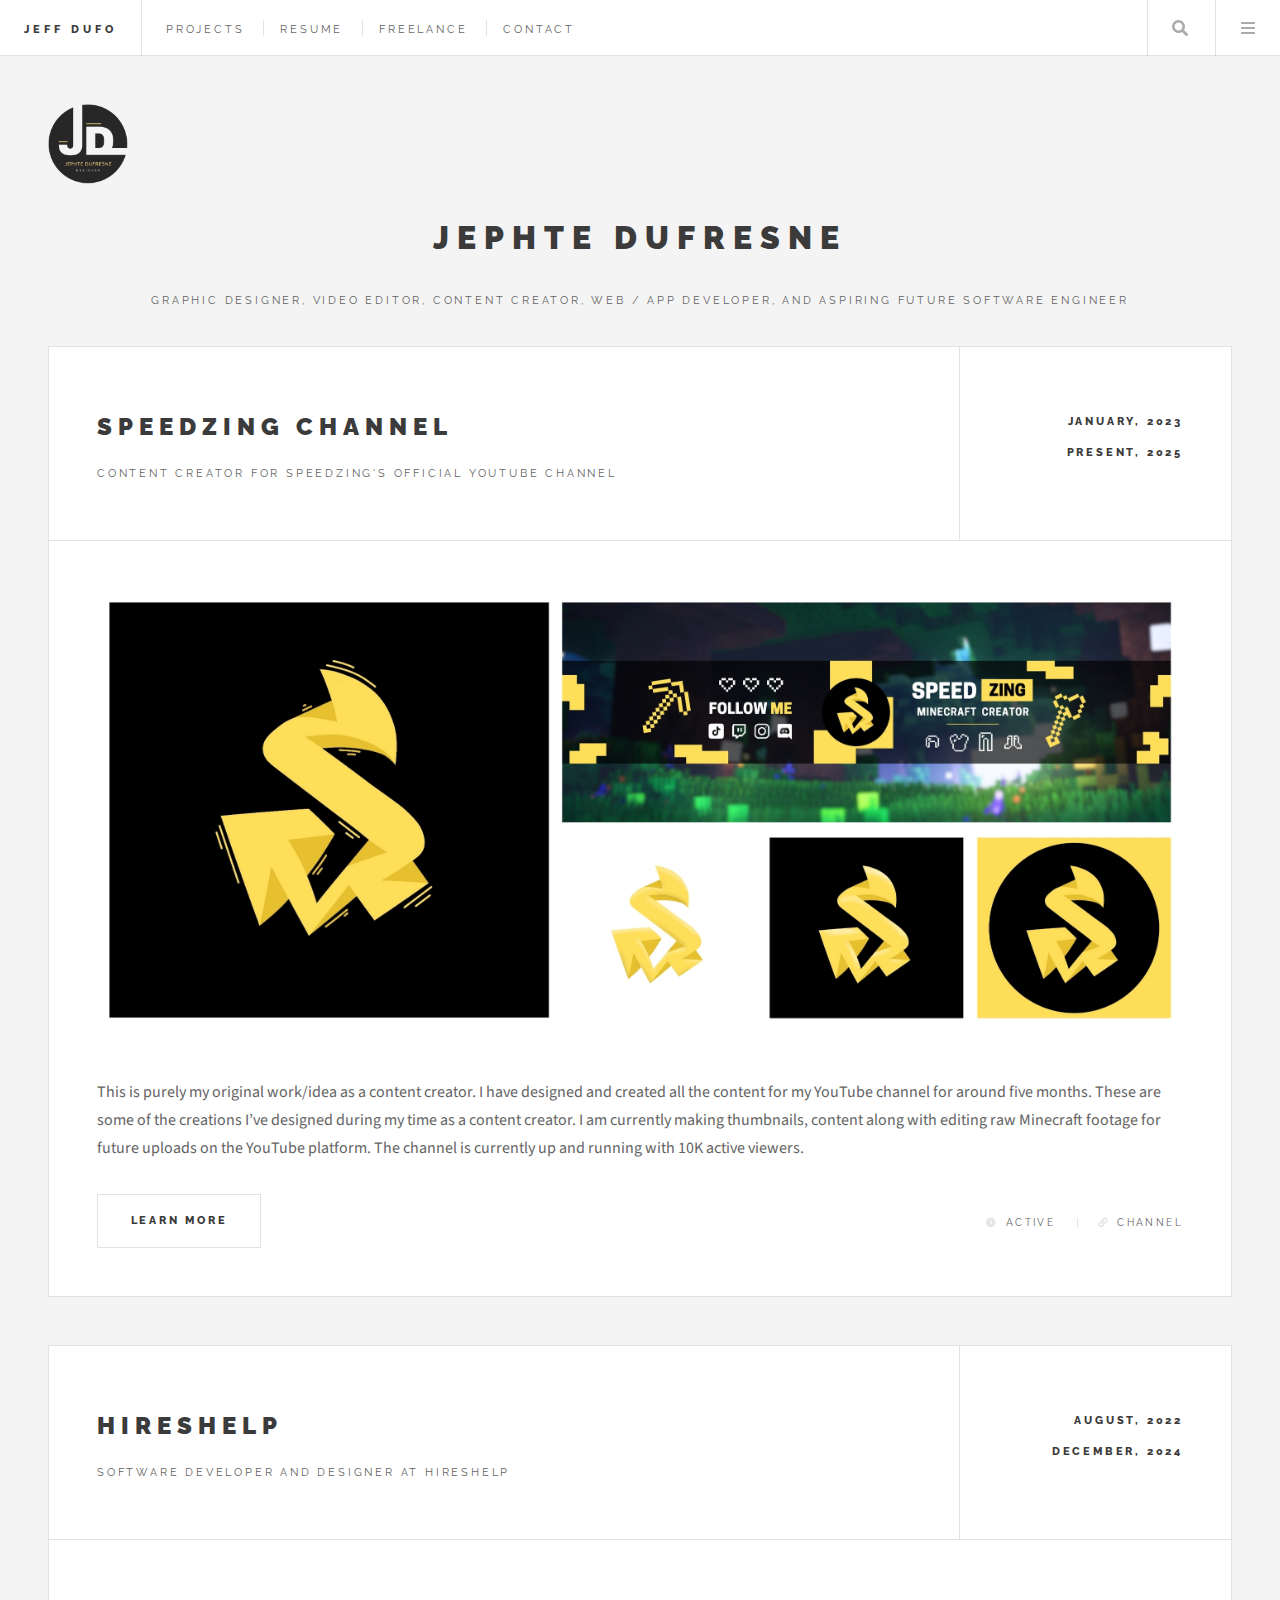
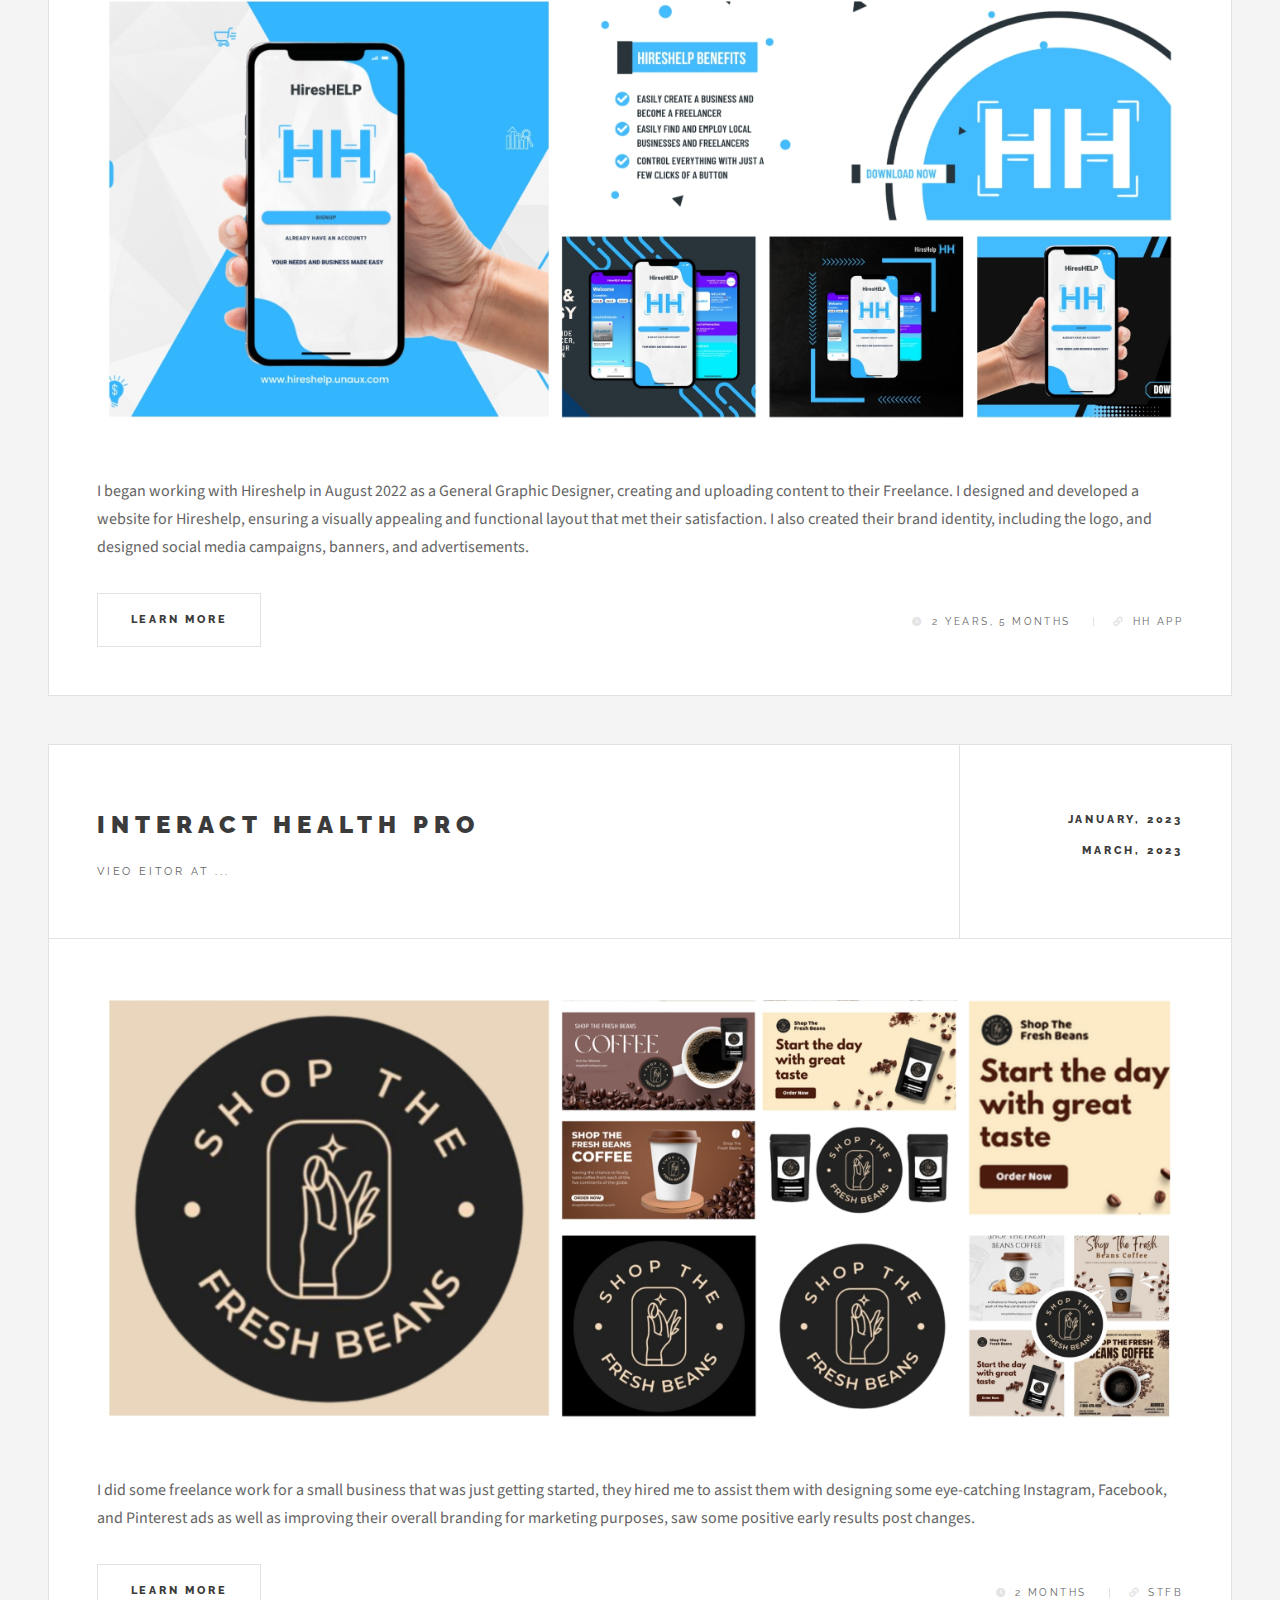
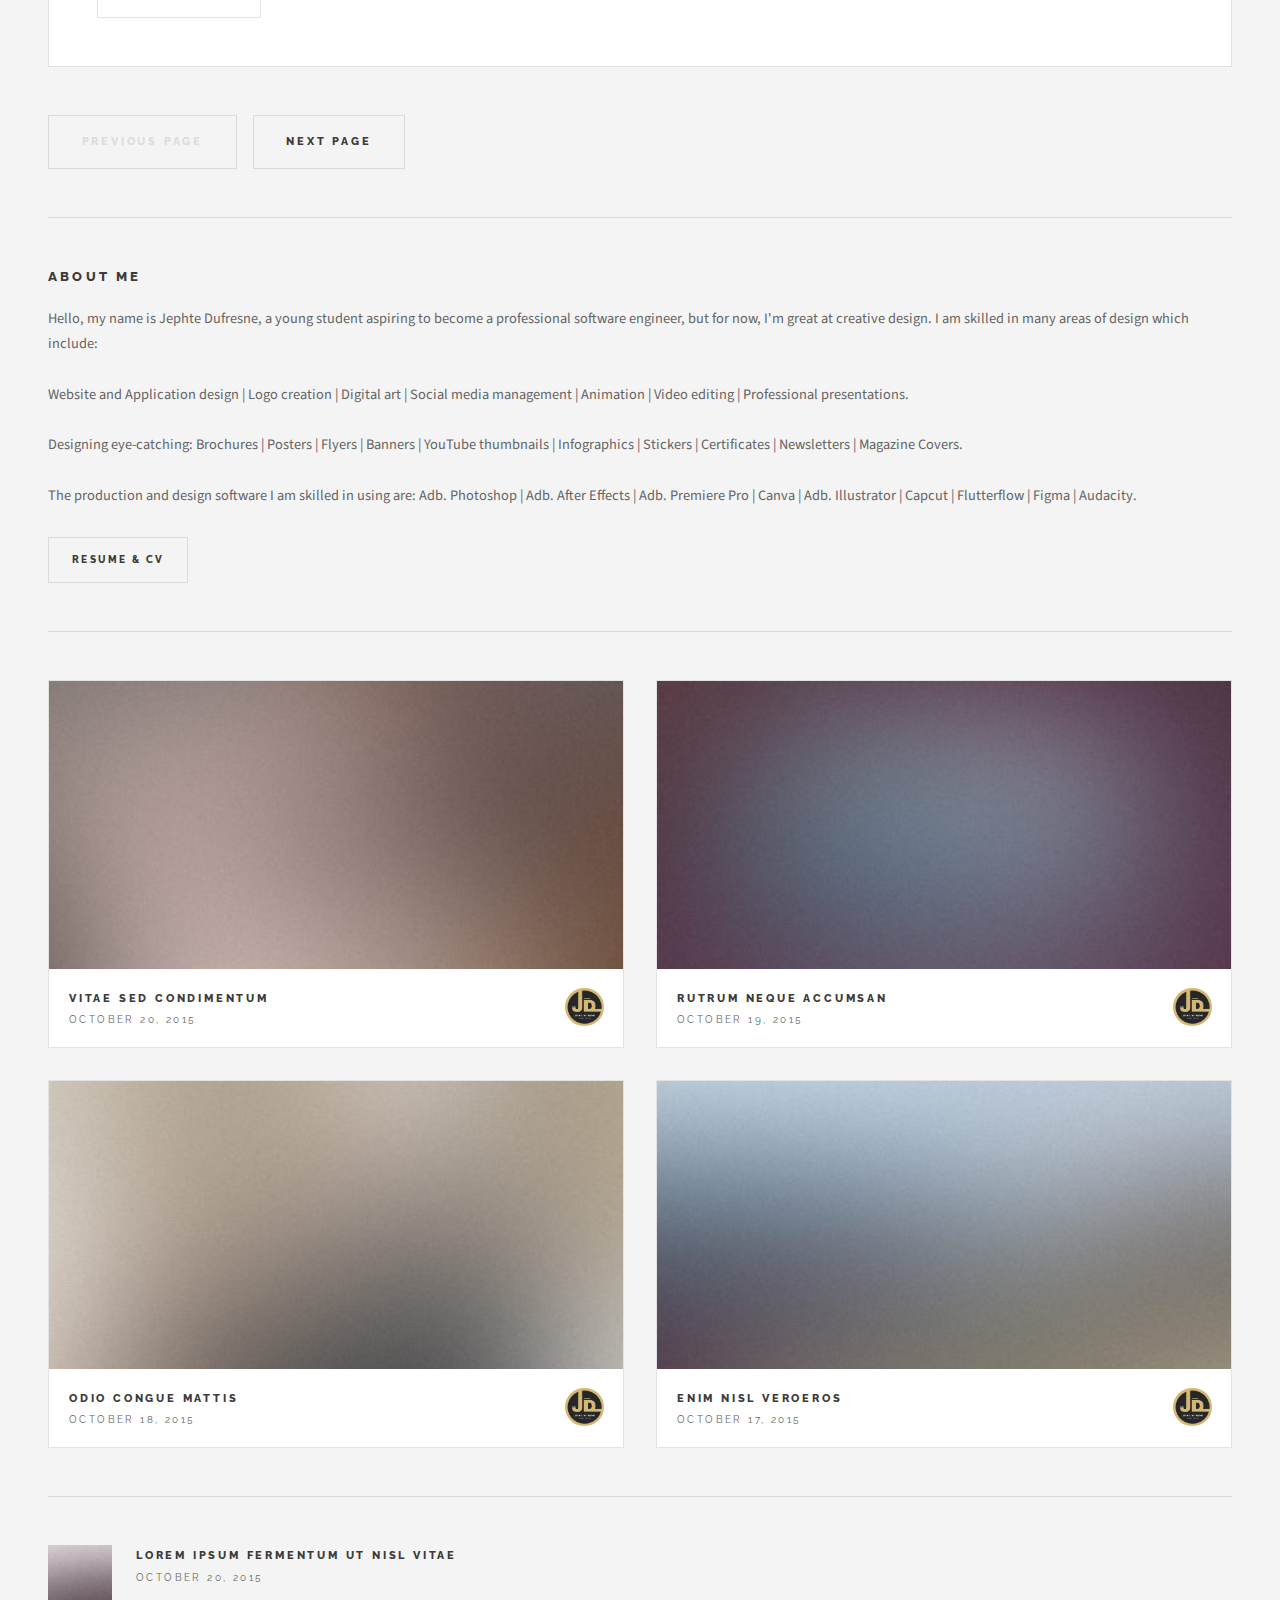
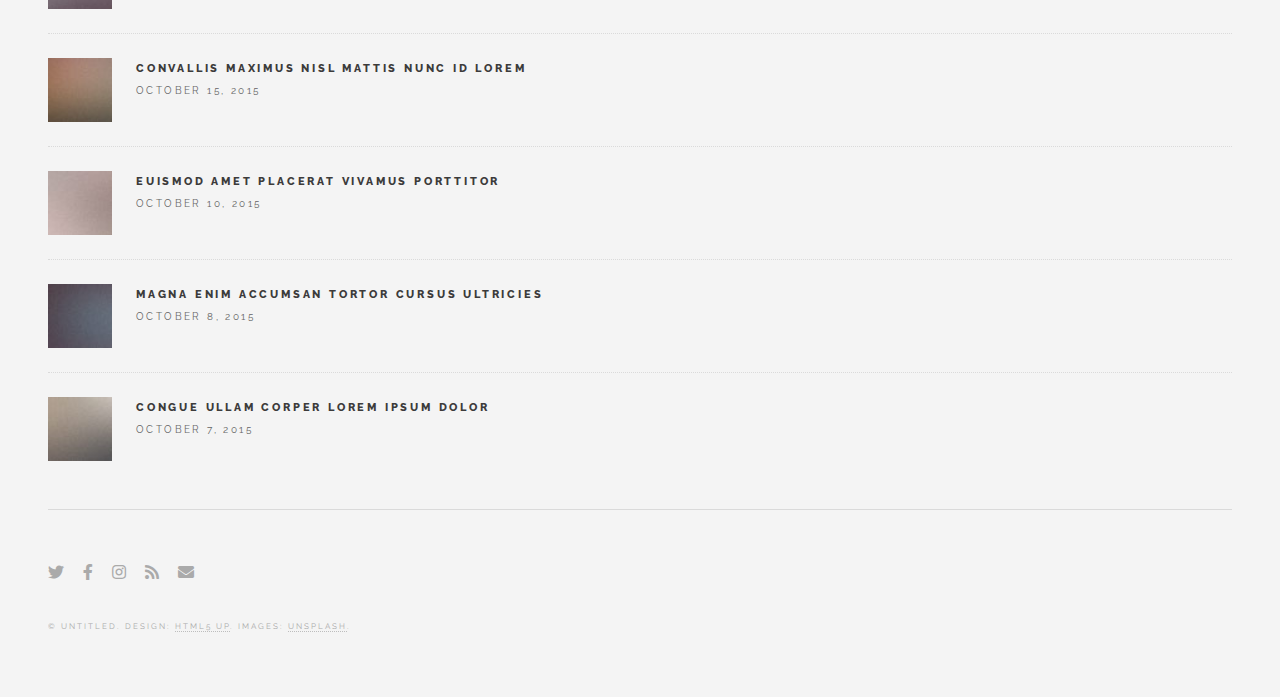
<file: index.html>
<!DOCTYPE HTML>
<!--
	Future Imperfect by HTML5 UP
	html5up.net | @ajlkn
	Free for personal and commercial use under the CCA 3.0 license (html5up.net/license)
-->
<html>
	<head>
		<title>Jephte Dufo - Portfolio</title>
		<meta charset="utf-8" />
		<meta name="viewport" content="width=device-width, initial-scale=1, user-scalable=no" />
		<link rel="stylesheet" href="assets/css/main.css" />
	</head>
	<body class="is-preload">
			
		<!-- Wrapper -->
			<div id="wrapper">

				<!-- Header -->
					<header id="header">
						<h1><a href="index.html">Jeff Dufo</a></h1>
						<nav class="links">
							<ul>
								<li><a href="index.html">Projects</a></li>
								<li><a href="Resume.html">Resume</a></li>
								<li><a href="Freelance.html">Freelance</a></li>
								<li><a href="contact.html">Contact</a></li>
							</ul>
						</nav>
						<nav class="main">
							<ul>
								<li class="search">
									<a class="fa-search" href="#search">Search</a>
									<form id="search" method="get" action="#">
										<input type="text" name="query" placeholder="Search" />
									</form>
								</li>
								<li class="menu">
									<a class="fa-bars" href="#menu">Menu</a>
								</li>
							</ul>
						</nav>
					</header>

				<!-- Menu -->
					<section id="menu">

						<!-- Search -->
							<section>
								<form class="search" method="get" action="#">
									<input type="text" name="query" placeholder="Search" />
								</form>
							</section>

						<!-- Links -->
							<section>
								<ul class="links">
									<li>
										<a href="#">
											<h3>Homepage</h3>
											<p>Feugiat tempus veroeros dolor</p>
										</a>
									</li>
									<li>
										<a href="#">
											<h3>Resume</h3>
											<p>Sed vitae justo condimentum</p>
										</a>
									</li>
									<li>
										<a href="#">
											<h3>Freelance</h3>
											<p>Phasellus sed ultricies mi congue</p>
										</a>
									</li>
									<li>
										<a href="#">
											<h3>Contact</h3>
											<p>Porta lectus amet ultricies</p>
										</a>
									</li>
								</ul>
							</section>

						<!-- Actions -->
							<section>
								<ul class="actions stacked">
									<li><a href="#" class="button large fit">Share</a></li>
								</ul>
							</section>

					</section>

				<!-- Main -->
					<div id="main">

						<!-- Post -->
							<article class="post">
								<header>
									<div class="title">
										<h2><a href="single.html">Speedzing Channel</a></h2>
										<p>Content Creator for Speedzing's Official Youtube Channel </p>
									</div>
									<div class="meta">
										<time class="published" datetime="2015-11-01">January, 2023</time>
										<time class="published" datetime="2015-11-01">Present, 2025</time>
									</div>
								</header>
								<a href="single.html" class="image featured"><img src="images/pic01.jpg" alt="" /></a>
								<p>This is purely my original work/idea as a content creator. I have designed and created all the content for my YouTube channel for around five months. These are some of the creations I’ve designed during my time as a content creator. I am currently making thumbnails, content along with editing raw Minecraft footage for future uploads on the YouTube platform. The channel is currently up and running with 10K active viewers.</p>
								<footer>
									<ul class="actions">
										<li><a href="single.html" class="button large">Learn More</a></li>
									</ul>
									<ul class="stats">
										<li><a href="" class="icon solid fa-clock">Active</a></li>
										<li><a href="https://www.youtube.com/@sspeedzing" target="_blank" class="icon solid fa-link">Channel</a></li>
									</ul>
								</footer>
							</article>


						<!-- Post -->
						<article class="post">
							<header>
								<div class="title">
									<h2><a href="single.html">Hireshelp</a></h2>
									<p>Software Developer and Designer at Hireshelp</p>
								</div>
								<div class="meta">
									<time class="published" datetime="2015-11-01">August, 2022</time>
									<time class="published" datetime="2015-11-01">December, 2024</time>
								</div>
							</header>
							<a href="single.html" class="image featured"><img src="images/pic03.jpg" alt="" /></a>
							<p>I began working with Hireshelp in August 2022 as a General Graphic Designer, creating and uploading content to their Freelance. I designed and developed a website for Hireshelp, ensuring a visually appealing and functional layout that met their satisfaction. I also created their brand identity, including the logo, and designed social media campaigns, banners, and advertisements.</p>
							<footer>
								<ul class="actions">
									<li><a href="single.html" class="button large">Learn More</a></li>
								</ul>
								<ul class="stats">
									<li><a href="" class="icon solid fa-clock">2 Years, 5 Months</a></li>
									<li><a href="#" target="_blank" class="icon solid fa-link">HH App</a></li>
								</ul>
							</footer>
						</article>

						
						<!-- Post -->
							<article class="post">
								<header>
									<div class="title">
										<h2><a href="single.html">Interact Health Pro</a></h2>
										<p>Vieo Eitor at ...</p>
									</div>
									<div class="meta">
										<time class="published" datetime="2015-11-01">January, 2023</time>
										<time class="published" datetime="2015-11-01">March, 2023</time>
									</div>
								</header>
								<a href="single.html" class="image featured"><img src="images/pic02.jpg" alt="" /></a>
								<p>I did some freelance work for a small business that was just getting started, they hired me to assist them with designing some eye-catching Instagram, Facebook, and Pinterest ads as well as improving their overall branding for marketing purposes, saw some positive early results post changes.</p>
								<footer>
									<ul class="actions">
										<li><a href="single.html" class="button large">Learn More</a></li>
									</ul>
									<ul class="stats">
										<li><a href="" class="icon solid fa-clock">2 Months</a></li>
										<li><a href="#" target="_blank" class="icon solid fa-link">STFB</a></li>
									</ul>
								</footer>
							</article>

						<!-- Post -->
						<!--
							<article class="post">
								<header>
									<div class="title">
										<h2><a href="#">Elements</a></h2>
										<p>Lorem ipsum dolor amet nullam consequat etiam feugiat</p>
									</div>
									<div class="meta">
										<time class="published" datetime="2015-10-18">October 18, 2015</time>
										<a href="#" class="author"><span class="name">Jephte</span><img src="images/avatar.jpg" alt="" /></a>
									</div>
								</header>

								<section>
									<h3>Text</h3>
									<p>This is <b>bold</b> and this is <strong>strong</strong>. This is <i>italic</i> and this is <em>emphasized</em>.
									This is <sup>superscript</sup> text and this is <sub>subscript</sub> text.
									This is <u>underlined</u> and this is code: <code>for (;;) { ... }</code>. Finally, <a href="#">this is a link</a>.</p>
									<hr />
									<p>Nunc lacinia ante nunc ac lobortis. Interdum adipiscing gravida odio porttitor sem non mi integer non faucibus ornare mi ut ante amet placerat aliquet. Volutpat eu sed ante lacinia sapien lorem accumsan varius montes viverra nibh in adipiscing blandit tempus accumsan.</p>
									<hr />
									<h2>Heading Level 2</h2>
									<h3>Heading Level 3</h3>
									<h4>Heading Level 4</h4>
									<hr />
									<h4>Blockquote</h4>
									<blockquote>Fringilla nisl. Donec accumsan interdum nisi, quis tincidunt felis sagittis eget tempus euismod. Vestibulum ante ipsum primis in faucibus vestibulum. Blandit adipiscing eu felis iaculis volutpat ac adipiscing accumsan faucibus. Vestibulum ante ipsum primis in faucibus lorem ipsum dolor sit amet nullam adipiscing eu felis.</blockquote>
									<h4>Preformatted</h4>
									<pre><code>i = 0;

while (!deck.isInOrder()) {
  print 'Iteration ' + i;
  deck.shuffle();
  i++;
}

print 'It took ' + i + ' iterations to sort the deck.';</code></pre>
								</section>

								<section>
									<h3>Lists</h3>
									<div class="row">
										<div class="col-6 col-12-medium">
											<h4>Unordered</h4>
											<ul>
												<li>Dolor pulvinar etiam.</li>
												<li>Sagittis adipiscing.</li>
												<li>Felis enim feugiat.</li>
											</ul>
											<h4>Alternate</h4>
											<ul class="alt">
												<li>Dolor pulvinar etiam.</li>
												<li>Sagittis adipiscing.</li>
												<li>Felis enim feugiat.</li>
											</ul>
										</div>
										<div class="col-6 col-12-medium">
											<h4>Ordered</h4>
											<ol>
												<li>Dolor pulvinar etiam.</li>
												<li>Etiam vel felis viverra.</li>
												<li>Felis enim feugiat.</li>
												<li>Dolor pulvinar etiam.</li>
												<li>Etiam vel felis lorem.</li>
												<li>Felis enim et feugiat.</li>
											</ol>
											<h4>Icons</h4>
											<ul class="icons">
												<li><a href="#" class="icon brands fa-twitter"><span class="label">Twitter</span></a></li>
												<li><a href="#" class="icon brands fa-facebook-f"><span class="label">Facebook</span></a></li>
												<li><a href="#" class="icon brands fa-instagram"><span class="label">Instagram</span></a></li>
												<li><a href="#" class="icon brands fa-github"><span class="label">Github</span></a></li>
											</ul>
										</div>
									</div>
									<h3>Actions</h3>
									<div class="row">
										<div class="col-6 col-12-medium">
											<ul class="actions">
												<li><a href="#" class="button">Default</a></li>
												<li><a href="#" class="button">Default</a></li>
												<li><a href="#" class="button">Default</a></li>
											</ul>
											<ul class="actions small">
												<li><a href="#" class="button small">Small</a></li>
												<li><a href="#" class="button small">Small</a></li>
												<li><a href="#" class="button small">Small</a></li>
											</ul>
											<ul class="actions stacked">
												<li><a href="#" class="button">Default</a></li>
												<li><a href="#" class="button">Default</a></li>
												<li><a href="#" class="button">Default</a></li>
											</ul>
											<ul class="actions stacked">
												<li><a href="#" class="button small">Small</a></li>
												<li><a href="#" class="button small">Small</a></li>
												<li><a href="#" class="button small">Small</a></li>
											</ul>
										</div>
										<div class="col-6 col-12-medium">
											<ul class="actions stacked">
												<li><a href="#" class="button fit">Default</a></li>
												<li><a href="#" class="button fit">Default</a></li>
											</ul>
											<ul class="actions stacked">
												<li><a href="#" class="button small fit">Small</a></li>
												<li><a href="#" class="button small fit">Small</a></li>
											</ul>
										</div>
									</div>
								</section>

								<section>
									<h3>Table</h3>
									<h4>Default</h4>
									<div class="table-wrapper">
										<table>
											<thead>
												<tr>
													<th>Name</th>
													<th>Description</th>
													<th>Price</th>
												</tr>
											</thead>
											<tbody>
												<tr>
													<td>Item One</td>
													<td>Ante turpis integer aliquet porttitor.</td>
													<td>29.99</td>
												</tr>
												<tr>
													<td>Item Two</td>
													<td>Vis ac commodo adipiscing arcu aliquet.</td>
													<td>19.99</td>
												</tr>
												<tr>
													<td>Item Three</td>
													<td> Morbi faucibus arcu accumsan lorem.</td>
													<td>29.99</td>
												</tr>
												<tr>
													<td>Item Four</td>
													<td>Vitae integer tempus condimentum.</td>
													<td>19.99</td>
												</tr>
												<tr>
													<td>Item Five</td>
													<td>Ante turpis integer aliquet porttitor.</td>
													<td>29.99</td>
												</tr>
											</tbody>
											<tfoot>
												<tr>
													<td colspan="2"></td>
													<td>100.00</td>
												</tr>
											</tfoot>
										</table>
									</div>

									<h4>Alternate</h4>
									<div class="table-wrapper">
										<table class="alt">
											<thead>
												<tr>
													<th>Name</th>
													<th>Description</th>
													<th>Price</th>
												</tr>
											</thead>
											<tbody>
												<tr>
													<td>Item One</td>
													<td>Ante turpis integer aliquet porttitor.</td>
													<td>29.99</td>
												</tr>
												<tr>
													<td>Item Two</td>
													<td>Vis ac commodo adipiscing arcu aliquet.</td>
													<td>19.99</td>
												</tr>
												<tr>
													<td>Item Three</td>
													<td> Morbi faucibus arcu accumsan lorem.</td>
													<td>29.99</td>
												</tr>
												<tr>
													<td>Item Four</td>
													<td>Vitae integer tempus condimentum.</td>
													<td>19.99</td>
												</tr>
												<tr>
													<td>Item Five</td>
													<td>Ante turpis integer aliquet porttitor.</td>
													<td>29.99</td>
												</tr>
											</tbody>
											<tfoot>
												<tr>
													<td colspan="2"></td>
													<td>100.00</td>
												</tr>
											</tfoot>
										</table>
									</div>
								</section>

								<section>
									<h3>Buttons</h3>
									<ul class="actions">
										<li><a href="#" class="button large">Large</a></li>
										<li><a href="#" class="button">Default</a></li>
										<li><a href="#" class="button small">Small</a></li>
									</ul>
									<ul class="actions fit">
										<li><a href="#" class="button fit">Fit</a></li>
										<li><a href="#" class="button fit">Fit</a></li>
										<li><a href="#" class="button fit">Fit</a></li>
									</ul>
									<ul class="actions fit small">
										<li><a href="#" class="button fit small">Fit + Small</a></li>
										<li><a href="#" class="button fit small">Fit + Small</a></li>
										<li><a href="#" class="button fit small">Fit + Small</a></li>
									</ul>
									<ul class="actions">
										<li><a href="#" class="button icon solid fa-download">Icon</a></li>
										<li><a href="#" class="button icon solid fa-upload">Icon</a></li>
										<li><a href="#" class="button icon solid fa-save">Icon</a></li>
									</ul>
									<ul class="actions">
										<li><span class="button disabled">Disabled</span></li>
										<li><span class="button disabled icon solid fa-download">Disabled</span></li>
									</ul>
								</section>

								<section>
									<h3>Form</h3>
									<form method="post" action="#">
										<div class="row gtr-uniform">
											<div class="col-6 col-12-xsmall">
												<input type="text" name="demo-name" id="demo-name" value="" placeholder="Name" />
											</div>
											<div class="col-6 col-12-xsmall">
												<input type="email" name="demo-email" id="demo-email" value="" placeholder="Email" />
											</div>
											<div class="col-12">
												<select name="demo-category" id="demo-category">
													<option value="">- Category -</option>
													<option value="1">Manufacturing</option>
													<option value="1">Shipping</option>
													<option value="1">Administration</option>
													<option value="1">Human Resources</option>
												</select>
											</div>
											<div class="col-4 col-12-small">
												<input type="radio" id="demo-priority-low" name="demo-priority" checked>
												<label for="demo-priority-low">Low</label>
											</div>
											<div class="col-4 col-12-small">
												<input type="radio" id="demo-priority-normal" name="demo-priority">
												<label for="demo-priority-normal">Normal</label>
											</div>
											<div class="col-4 col-12-small">
												<input type="radio" id="demo-priority-high" name="demo-priority">
												<label for="demo-priority-high">High</label>
											</div>
											<div class="col-6 col-12-small">
												<input type="checkbox" id="demo-copy" name="demo-copy">
												<label for="demo-copy">Email me a copy</label>
											</div>
											<div class="col-6 col-12-small">
												<input type="checkbox" id="demo-human" name="demo-human" checked>
												<label for="demo-human">Not a robot</label>
											</div>
											<div class="col-12">
												<textarea name="demo-message" id="demo-message" placeholder="Enter your message" rows="6"></textarea>
											</div>
											<div class="col-12">
												<ul class="actions">
													<li><input type="submit" value="Send Message" /></li>
													<li><input type="reset" value="Reset" /></li>
												</ul>
											</div>
										</div>
									</form>
								</section>

								<section>
									<h3>Image</h3>
									<h4>Fit</h4>
									<div class="box alt">
										<div class="row gtr-uniform">
											<div class="col-12"><span class="image fit"><img src="images/pic02.jpg" alt="" /></span></div>
											<div class="col-4"><span class="image fit"><img src="images/pic04.jpg" alt="" /></span></div>
											<div class="col-4"><span class="image fit"><img src="images/pic05.jpg" alt="" /></span></div>
											<div class="col-4"><span class="image fit"><img src="images/pic06.jpg" alt="" /></span></div>
											<div class="col-4"><span class="image fit"><img src="images/pic06.jpg" alt="" /></span></div>
											<div class="col-4"><span class="image fit"><img src="images/pic04.jpg" alt="" /></span></div>
											<div class="col-4"><span class="image fit"><img src="images/pic05.jpg" alt="" /></span></div>
											<div class="col-4"><span class="image fit"><img src="images/pic05.jpg" alt="" /></span></div>
											<div class="col-4"><span class="image fit"><img src="images/pic06.jpg" alt="" /></span></div>
											<div class="col-4"><span class="image fit"><img src="images/pic04.jpg" alt="" /></span></div>
										</div>
									</div>
									<h4>Left &amp; Right</h4>
									<p><span class="image left"><img src="images/pic07.jpg" alt="" /></span>Fringilla nisl. Donec accumsan interdum nisi, quis tincidunt felis sagittis eget. tempus euismod. Vestibulum ante ipsum primis in faucibus vestibulum. Blandit adipiscing eu felis iaculis volutpat ac adipiscing accumsan eu faucibus. Integer ac pellentesque praesent tincidunt felis sagittis eget. tempus euismod. Vestibulum ante ipsum primis in faucibus vestibulum. Blandit adipiscing eu felis iaculis volutpat ac adipiscing accumsan eu faucibus. Integer ac pellentesque praesent. Donec accumsan interdum nisi, quis tincidunt felis sagittis eget. tempus euismod. Vestibulum ante ipsum primis in faucibus vestibulum. Blandit adipiscing eu felis iaculis volutpat ac adipiscing accumsan eu faucibus. Integer ac pellentesque praesent tincidunt felis sagittis eget. tempus euismod. Vestibulum ante ipsum primis in faucibus vestibulum. Blandit adipiscing eu felis iaculis volutpat ac adipiscing accumsan eu faucibus. Integer ac pellentesque praesent. Blandit adipiscing eu felis iaculis volutpat ac adipiscing accumsan eu faucibus. Integer ac pellentesque praesent tincidunt felis sagittis eget. tempus euismod. Vestibulum ante ipsum primis in faucibus vestibulum. Blandit adipiscing eu felis iaculis volutpat ac adipiscing accumsan eu faucibus. Integer ac pellentesque praesent.</p>
									<p><span class="image right"><img src="images/pic04.jpg" alt="" /></span>Fringilla nisl. Donec accumsan interdum nisi, quis tincidunt felis sagittis eget. tempus euismod. Vestibulum ante ipsum primis in faucibus vestibulum. Blandit adipiscing eu felis iaculis volutpat ac adipiscing accumsan eu faucibus. Integer ac pellentesque praesent tincidunt felis sagittis eget. tempus euismod. Vestibulum ante ipsum primis in faucibus vestibulum. Blandit adipiscing eu felis iaculis volutpat ac adipiscing accumsan eu faucibus. Integer ac pellentesque praesent. Donec accumsan interdum nisi, quis tincidunt felis sagittis eget. tempus euismod. Vestibulum ante ipsum primis in faucibus vestibulum. Blandit adipiscing eu felis iaculis volutpat ac adipiscing accumsan eu faucibus. Integer ac pellentesque praesent tincidunt felis sagittis eget. tempus euismod. Vestibulum ante ipsum primis in faucibus vestibulum. Blandit adipiscing eu felis iaculis volutpat ac adipiscing accumsan eu faucibus. Integer ac pellentesque praesent. Blandit adipiscing eu felis iaculis volutpat ac adipiscing accumsan eu faucibus. Integer ac pellentesque praesent tincidunt felis sagittis eget. tempus euismod. Vestibulum ante ipsum primis in faucibus vestibulum. Blandit adipiscing eu felis iaculis volutpat ac adipiscing accumsan eu faucibus. Integer ac pellentesque praesent.</p>
								</section>

							</article>
						-->

						<!-- Pagination -->
							<ul class="actions pagination">
								<li><a href="" class="disabled button large previous">Previous Page</a></li>
								<li><a href="Projects2.html" class="button large next">Next Page</a></li>
							</ul>

					</div>

				<!-- Sidebar -->
					<section id="sidebar">

						<!-- Intro -->
							<section id="intro">
								<a href="#" class="logo"><img src="images/logo.jpg" alt="" /></a>
								<header>
									<h2>Jephte Dufresne</h2>
									<p>Graphic Designer, Video Editor, Content Creator, Web / App Developer, And Aspiring Future Software Engineer</a></p>
								</header>
							</section>

						<!-- About -->
						<section class="blurb">
							<h2>About Me</h2>
							<p>Hello, my name is Jephte Dufresne, a young student aspiring to become a professional software engineer, but for now, I'm great at creative design. I am skilled in many areas of design which include: <br><br>
								Website and Application design | Logo creation | Digital art | Social media management |  Animation | Video editing | Professional presentations. <br><br> Designing eye-catching: Brochures | Posters | Flyers | Banners | YouTube thumbnails | Infographics | Stickers | Certificates | Newsletters | Magazine Covers. <br><br>
								The production and design software I am skilled in using are: Adb. Photoshop | Adb. After Effects | Adb. Premiere Pro | Canva | Adb. Illustrator | Capcut | Flutterflow | Figma | Audacity. 
							</p>
							<ul class="actions">
								<li><a href="Resume.html" class="button">Resume & CV</a></li>
							</ul>
						</section>

						<!-- Mini Posts -->
							<section>
								<div class="mini-posts">

									<!-- Mini Post -->
										<article class="mini-post">
											<header>
												<h3><a href="single.html">Vitae sed condimentum</a></h3>
												<time class="published" datetime="2015-10-20">October 20, 2015</time>
												<a href="#" class="author"><img src="images/avatar.jpg" alt="" /></a>
											</header>
											<a href="single.html" class="image"><img src="images/pic04.jpg" alt="" /></a>
										</article>

									<!-- Mini Post -->
										<article class="mini-post">
											<header>
												<h3><a href="single.html">Rutrum neque accumsan</a></h3>
												<time class="published" datetime="2015-10-19">October 19, 2015</time>
												<a href="#" class="author"><img src="images/avatar.jpg" alt="" /></a>
											</header>
											<a href="single.html" class="image"><img src="images/pic05.jpg" alt="" /></a>
										</article>

									<!-- Mini Post -->
										<article class="mini-post">
											<header>
												<h3><a href="single.html">Odio congue mattis</a></h3>
												<time class="published" datetime="2015-10-18">October 18, 2015</time>
												<a href="#" class="author"><img src="images/avatar.jpg" alt="" /></a>
											</header>
											<a href="single.html" class="image"><img src="images/pic06.jpg" alt="" /></a>
										</article>

									<!-- Mini Post -->
										<article class="mini-post">
											<header>
												<h3><a href="single.html">Enim nisl veroeros</a></h3>
												<time class="published" datetime="2015-10-17">October 17, 2015</time>
												<a href="#" class="author"><img src="images/avatar.jpg" alt="" /></a>
											</header>
											<a href="single.html" class="image"><img src="images/pic07.jpg" alt="" /></a>
										</article>

								</div>
							</section>

						<!-- Posts List -->
							<section>
								<ul class="posts">
									<li>
										<article>
											<header>
												<h3><a href="single.html">Lorem ipsum fermentum ut nisl vitae</a></h3>
												<time class="published" datetime="2015-10-20">October 20, 2015</time>
											</header>
											<a href="single.html" class="image"><img src="images/pic08.jpg" alt="" /></a>
										</article>
									</li>
									<li>
										<article>
											<header>
												<h3><a href="single.html">Convallis maximus nisl mattis nunc id lorem</a></h3>
												<time class="published" datetime="2015-10-15">October 15, 2015</time>
											</header>
											<a href="single.html" class="image"><img src="images/pic09.jpg" alt="" /></a>
										</article>
									</li>
									<li>
										<article>
											<header>
												<h3><a href="single.html">Euismod amet placerat vivamus porttitor</a></h3>
												<time class="published" datetime="2015-10-10">October 10, 2015</time>
											</header>
											<a href="single.html" class="image"><img src="images/pic10.jpg" alt="" /></a>
										</article>
									</li>
									<li>
										<article>
											<header>
												<h3><a href="single.html">Magna enim accumsan tortor cursus ultricies</a></h3>
												<time class="published" datetime="2015-10-08">October 8, 2015</time>
											</header>
											<a href="single.html" class="image"><img src="images/pic11.jpg" alt="" /></a>
										</article>
									</li>
									<li>
										<article>
											<header>
												<h3><a href="single.html">Congue ullam corper lorem ipsum dolor</a></h3>
												<time class="published" datetime="2015-10-06">October 7, 2015</time>
											</header>
											<a href="single.html" class="image"><img src="images/pic12.jpg" alt="" /></a>
										</article>
									</li>
								</ul>
							</section>

						<!-- Footer -->
							<section id="footer">
								<ul class="icons">
									<li><a href="#" class="icon brands fa-twitter"><span class="label">Twitter</span></a></li>
									<li><a href="#" class="icon brands fa-facebook-f"><span class="label">Facebook</span></a></li>
									<li><a href="#" class="icon brands fa-instagram"><span class="label">Instagram</span></a></li>
									<li><a href="#" class="icon solid fa-rss"><span class="label">RSS</span></a></li>
									<li><a href="#" class="icon solid fa-envelope"><span class="label">Email</span></a></li>
								</ul>
								<p class="copyright">&copy; Untitled. Design: <a href="http://html5up.net">HTML5 UP</a>. Images: <a href="http://unsplash.com">Unsplash</a>.</p>
							</section>

					</section>

			</div>

		<!-- Scripts -->
			<script src="assets/js/jquery.min.js"></script>
			<script src="assets/js/browser.min.js"></script>
			<script src="assets/js/breakpoints.min.js"></script>
			<script src="assets/js/util.js"></script>
			<script src="assets/js/main.js"></script>

	</body>
</html>
</file>
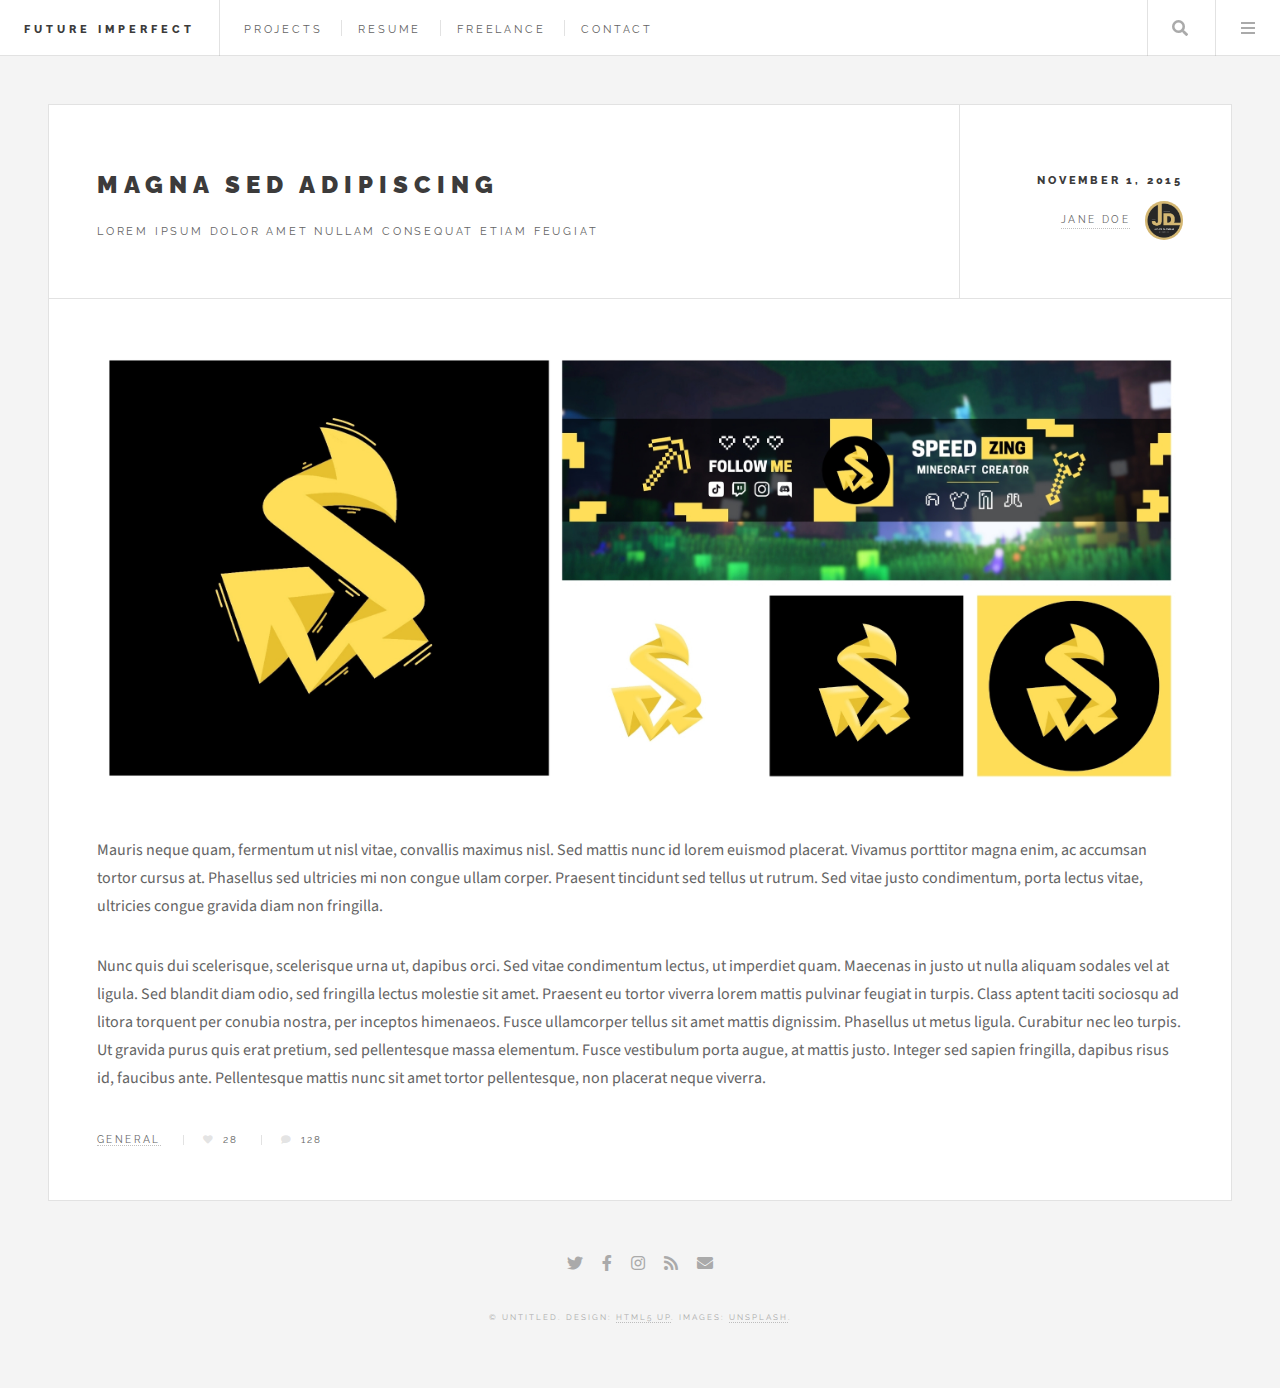
<file: Contact.html>
<!DOCTYPE HTML>
<!--
	Future Imperfect by HTML5 UP
	html5up.net | @ajlkn
	Free for personal and commercial use under the CCA 3.0 license (html5up.net/license)
-->
<html>
	<head>
		<title>Single - Future Imperfect by HTML5 UP</title>
		<meta charset="utf-8" />
		<meta name="viewport" content="width=device-width, initial-scale=1, user-scalable=no" />
		<link rel="stylesheet" href="assets/css/main.css" />
	</head>
	<body class="single is-preload">

		<!-- Wrapper -->
			<div id="wrapper">

				<!-- Header -->
					<header id="header">
						<h1><a href="index.html">Future Imperfect</a></h1>
						<nav class="links">
							<ul>
								<li><a href="index.html">Projects</a></li>
								<li><a href="Resume.html">Resume</a></li>
								<li><a href="Freelance.html">Freelance</a></li>
								<li><a href="contact.html">Contact</a></li>
							</ul>
						</nav>
						<nav class="main">
							<ul>
								<li class="search">
									<a class="fa-search" href="#search">Search</a>
									<form id="search" method="get" action="#">
										<input type="text" name="query" placeholder="Search" />
									</form>
								</li>
								<li class="menu">
									<a class="fa-bars" href="#menu">Menu</a>
								</li>
							</ul>
						</nav>
					</header>

				<!-- Menu -->
					<section id="menu">

						<!-- Search -->
							<section>
								<form class="search" method="get" action="#">
									<input type="text" name="query" placeholder="Search" />
								</form>
							</section>

						<!-- Links -->
							<section>
								<ul class="links">
									<li>
										<a href="#">
											<h3>Lorem ipsum</h3>
											<p>Feugiat tempus veroeros dolor</p>
										</a>
									</li>
									<li>
										<a href="#">
											<h3>Dolor sit amet</h3>
											<p>Sed vitae justo condimentum</p>
										</a>
									</li>
									<li>
										<a href="#">
											<h3>Feugiat veroeros</h3>
											<p>Phasellus sed ultricies mi congue</p>
										</a>
									</li>
									<li>
										<a href="#">
											<h3>Etiam sed consequat</h3>
											<p>Porta lectus amet ultricies</p>
										</a>
									</li>
								</ul>
							</section>

						<!-- Actions -->
							<section>
								<ul class="actions stacked">
									<li><a href="#" class="button large fit">Log In</a></li>
								</ul>
							</section>

					</section>

				<!-- Main -->
					<div id="main">

						<!-- Post -->
							<article class="post">
								<header>
									<div class="title">
										<h2><a href="#">Magna sed adipiscing</a></h2>
										<p>Lorem ipsum dolor amet nullam consequat etiam feugiat</p>
									</div>
									<div class="meta">
										<time class="published" datetime="2015-11-01">November 1, 2015</time>
										<a href="#" class="author"><span class="name">Jane Doe</span><img src="images/avatar.jpg" alt="" /></a>
									</div>
								</header>
								<span class="image featured"><img src="images/pic01.jpg" alt="" /></span>
								<p>Mauris neque quam, fermentum ut nisl vitae, convallis maximus nisl. Sed mattis nunc id lorem euismod placerat. Vivamus porttitor magna enim, ac accumsan tortor cursus at. Phasellus sed ultricies mi non congue ullam corper. Praesent tincidunt sed tellus ut rutrum. Sed vitae justo condimentum, porta lectus vitae, ultricies congue gravida diam non fringilla.</p>
								<p>Nunc quis dui scelerisque, scelerisque urna ut, dapibus orci. Sed vitae condimentum lectus, ut imperdiet quam. Maecenas in justo ut nulla aliquam sodales vel at ligula. Sed blandit diam odio, sed fringilla lectus molestie sit amet. Praesent eu tortor viverra lorem mattis pulvinar feugiat in turpis. Class aptent taciti sociosqu ad litora torquent per conubia nostra, per inceptos himenaeos. Fusce ullamcorper tellus sit amet mattis dignissim. Phasellus ut metus ligula. Curabitur nec leo turpis. Ut gravida purus quis erat pretium, sed pellentesque massa elementum. Fusce vestibulum porta augue, at mattis justo. Integer sed sapien fringilla, dapibus risus id, faucibus ante. Pellentesque mattis nunc sit amet tortor pellentesque, non placerat neque viverra. </p>
								<footer>
									<ul class="stats">
										<li><a href="#">General</a></li>
										<li><a href="#" class="icon solid fa-heart">28</a></li>
										<li><a href="#" class="icon solid fa-comment">128</a></li>
									</ul>
								</footer>
							</article>

					</div>

				<!-- Footer -->
					<section id="footer">
						<ul class="icons">
							<li><a href="#" class="icon brands fa-twitter"><span class="label">Twitter</span></a></li>
							<li><a href="#" class="icon brands fa-facebook-f"><span class="label">Facebook</span></a></li>
							<li><a href="#" class="icon brands fa-instagram"><span class="label">Instagram</span></a></li>
							<li><a href="#" class="icon solid fa-rss"><span class="label">RSS</span></a></li>
							<li><a href="#" class="icon solid fa-envelope"><span class="label">Email</span></a></li>
						</ul>
						<p class="copyright">&copy; Untitled. Design: <a href="http://html5up.net">HTML5 UP</a>. Images: <a href="http://unsplash.com">Unsplash</a>.</p>
					</section>

			</div>

		<!-- Scripts -->
			<script src="assets/js/jquery.min.js"></script>
			<script src="assets/js/browser.min.js"></script>
			<script src="assets/js/breakpoints.min.js"></script>
			<script src="assets/js/util.js"></script>
			<script src="assets/js/main.js"></script>

	</body>
</html>
</file>
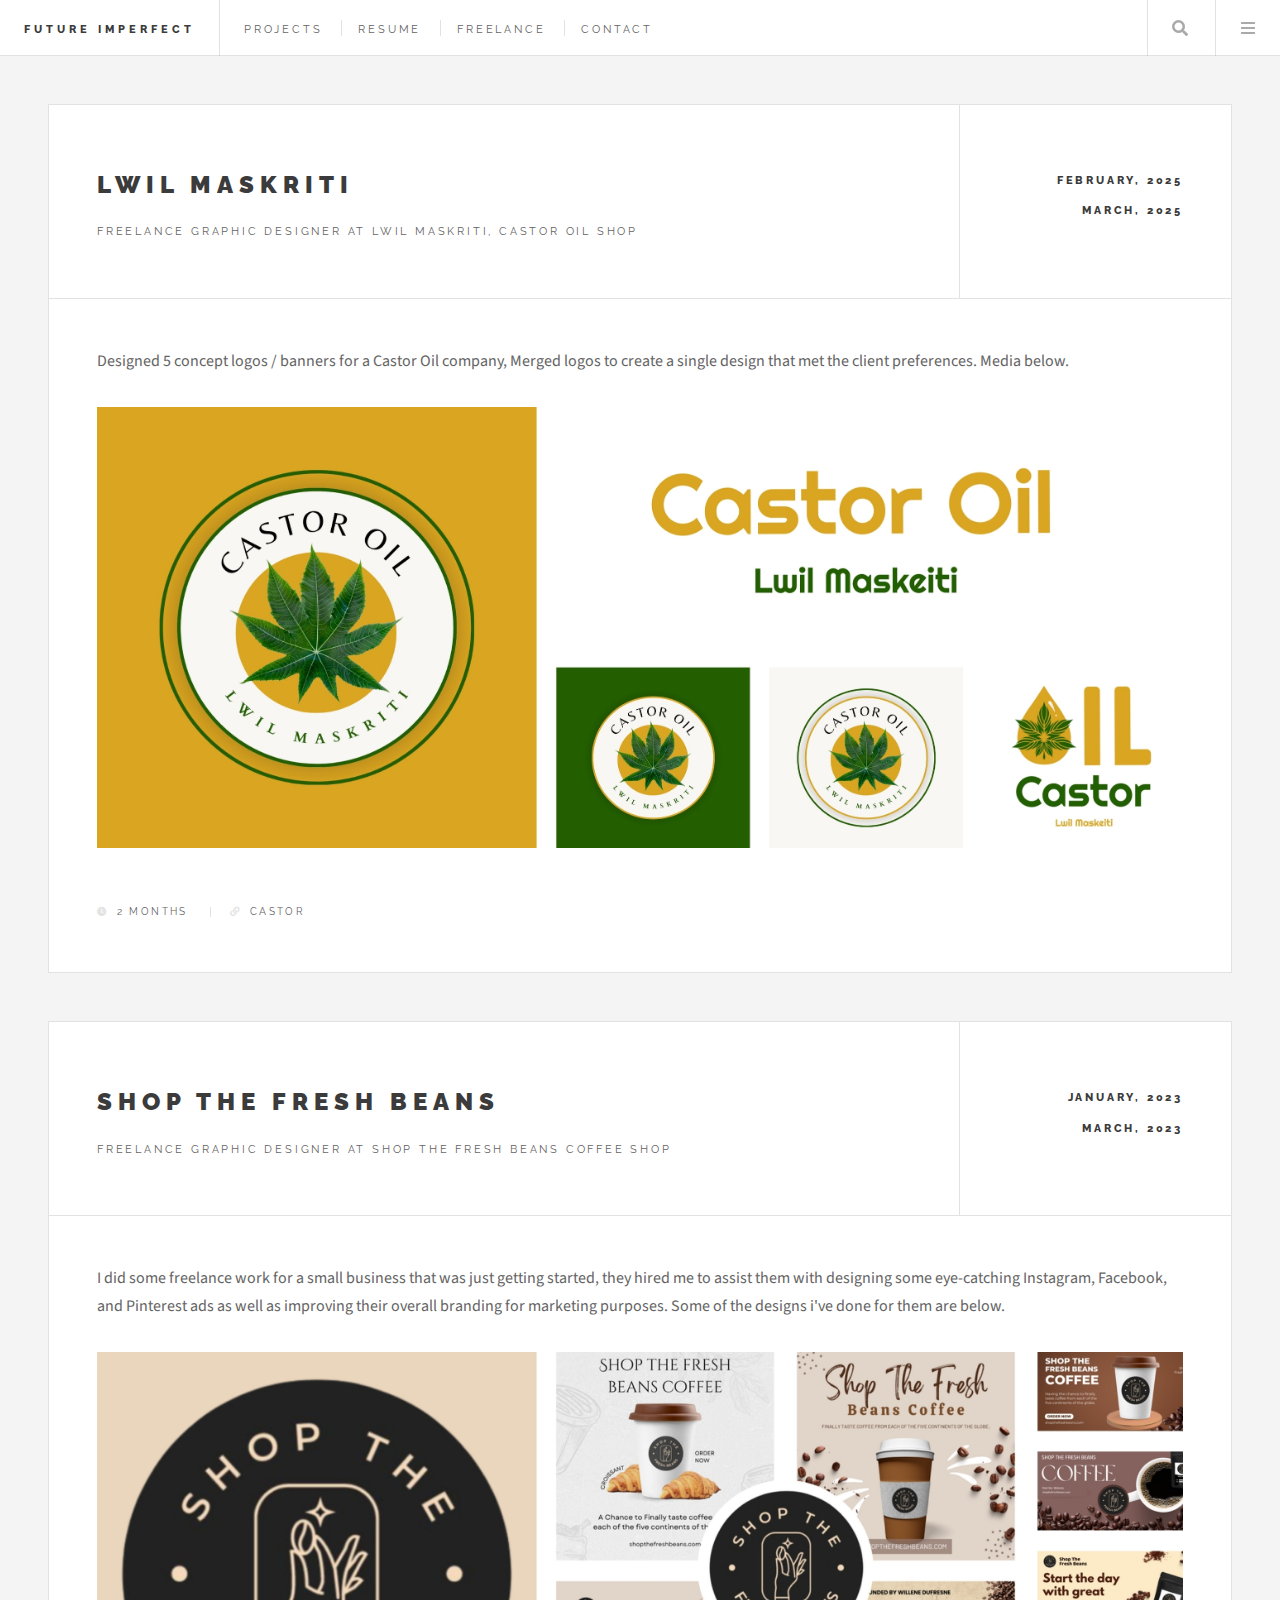
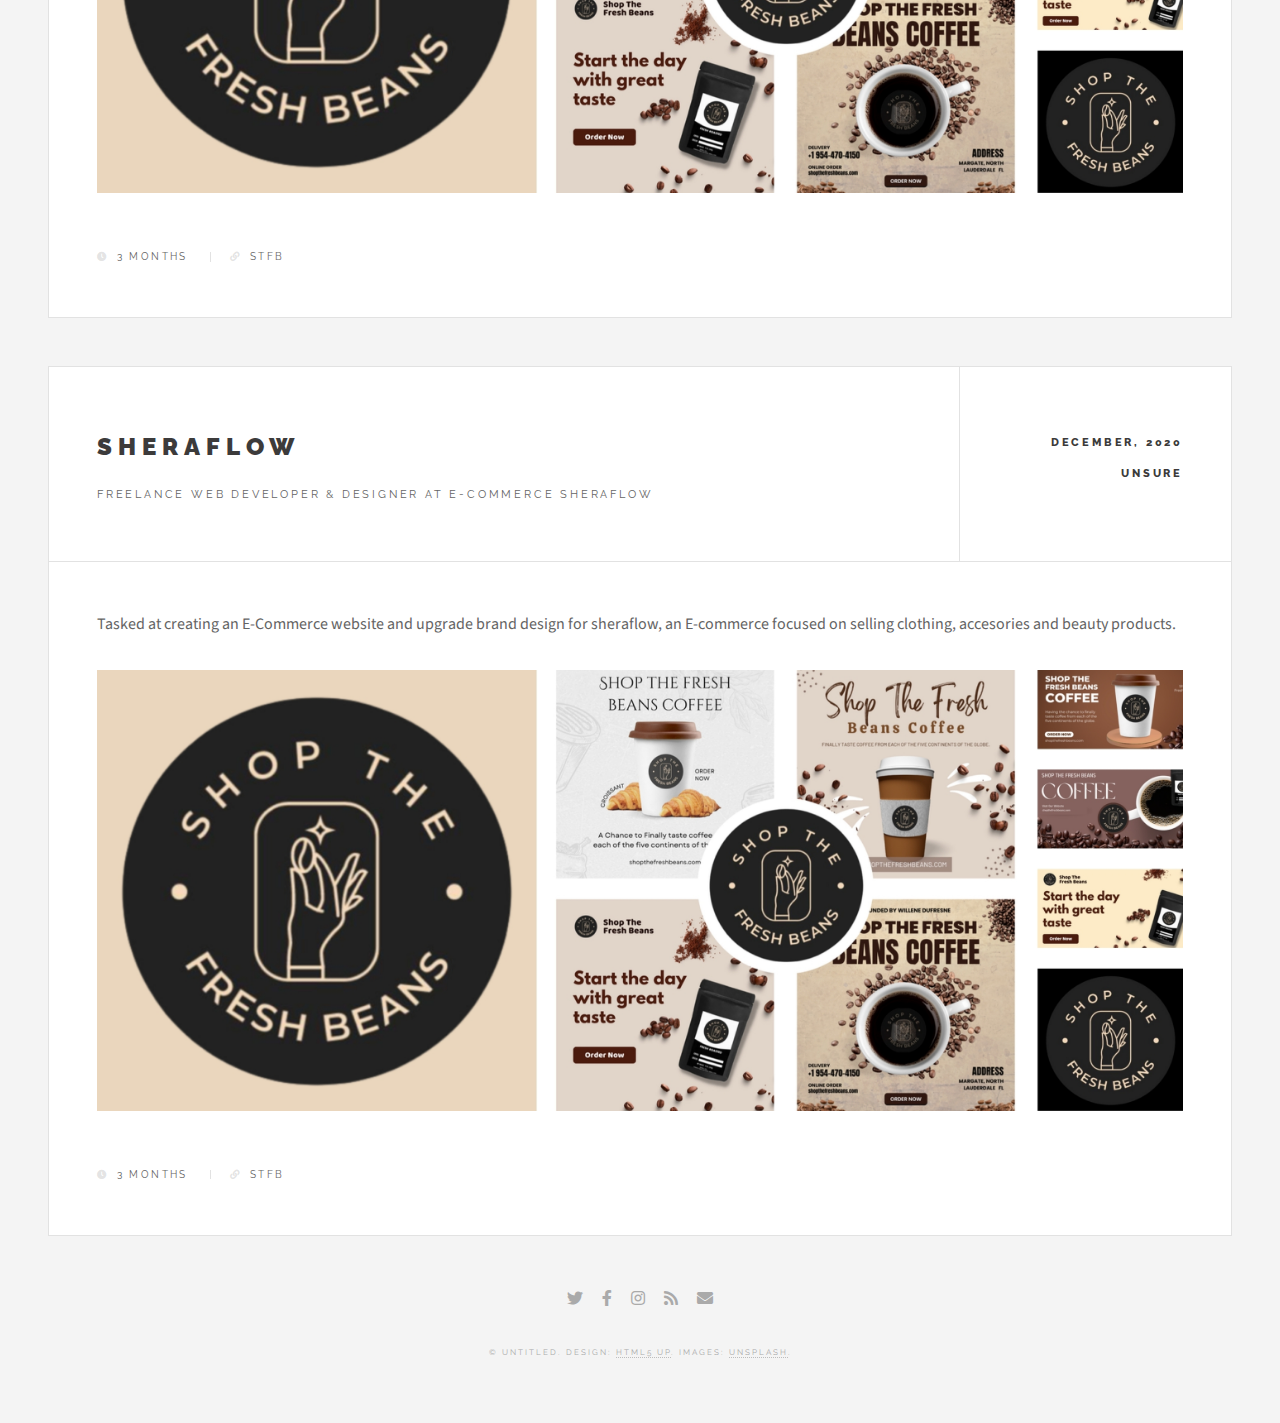
<file: Freelance.html>
<!DOCTYPE HTML>
<!--
	Future Imperfect by HTML5 UP
	html5up.net | @ajlkn
	Free for personal and commercial use under the CCA 3.0 license (html5up.net/license)
-->
<html>
	<head>
		<title>Single - Future Imperfect by HTML5 UP</title>
		<meta charset="utf-8" />
		<meta name="viewport" content="width=device-width, initial-scale=1, user-scalable=no" />
		<link rel="stylesheet" href="assets/css/main.css" />
	</head>
	<body class="single is-preload">

		<!-- Wrapper -->
			<div id="wrapper">

				<!-- Header -->
					<header id="header">
						<h1><a href="index.html">Future Imperfect</a></h1>
						<nav class="links">
							<ul>
								<li><a href="index.html">Projects</a></li>
								<li><a href="Resume.html">Resume</a></li>
								<li><a href="Freelance.html">Freelance</a></li>
								<li><a href="contact.html">Contact</a></li>
							</ul>
						</nav>
						<nav class="main">
							<ul>
								<li class="search">
									<a class="fa-search" href="#search">Search</a>
									<form id="search" method="get" action="#">
										<input type="text" name="query" placeholder="Search" />
									</form>
								</li>
								<li class="menu">
									<a class="fa-bars" href="#menu">Menu</a>
								</li>
							</ul>
						</nav>
					</header>

				<!-- Menu -->
					<section id="menu">

						<!-- Search -->
							<section>
								<form class="search" method="get" action="#">
									<input type="text" name="query" placeholder="Search" />
								</form>
							</section>

						<!-- Links -->
							<section>
								<ul class="links">
									<li>
										<a href="#">
											<h3>Lorem ipsum</h3>
											<p>Feugiat tempus veroeros dolor</p>
										</a>
									</li>
									<li>
										<a href="#">
											<h3>Dolor sit amet</h3>
											<p>Sed vitae justo condimentum</p>
										</a>
									</li>
									<li>
										<a href="#">
											<h3>Feugiat veroeros</h3>
											<p>Phasellus sed ultricies mi congue</p>
										</a>
									</li>
									<li>
										<a href="#">
											<h3>Etiam sed consequat</h3>
											<p>Porta lectus amet ultricies</p>
										</a>
									</li>
								</ul>
							</section>

						<!-- Actions -->
							<section>
								<ul class="actions stacked">
									<li><a href="#" class="button large fit">Log In</a></li>
								</ul>
							</section>

					</section>

				<!-- Main -->
					<div id="main">

						<!-- Post -->
						<article class="post">
							<header>
								<div class="title">
									<h2><a href="#">Lwil Maskriti</a></h2>
									<p>Freelance Graphic Designer At Lwil Maskriti, Castor Oil Shop</p>
								</div>
								<div class="meta">
									<time class="published" datetime="2015-11-01">February, 2025</time>
									<time class="published" datetime="2015-11-01">March, 2025</time>
								</div>
							</header>
							<p>Designed 5 concept logos / banners for a Castor Oil company, Merged logos to create a single design that met the client preferences. Media below.</p>
							<span class="image featured"><img src="images/freelance02.jpg" alt="" /></span>
							<footer>
								<ul class="stats">
									<li><a href="" class="icon solid fa-clock">2 Months</a></li>
									<li><a href="#" target="_blank" class="icon solid fa-link">Castor</a></li>
								</ul>
							</footer>
						</article>

						<!-- Post -->
							<article class="post">
								<header>
									<div class="title">
										<h2><a href="#">Shop The Fresh Beans</a></h2>
										<p>Freelance Graphic Designer At Shop The Fresh Beans Coffee Shop</p>
									</div>
									<div class="meta">
										<time class="published" datetime="2015-11-01">January, 2023</time>
										<time class="published" datetime="2015-11-01">March, 2023</time>
									</div>
								</header>
								<p>I did some freelance work for a small business that was just getting started, they hired me to assist them with designing some eye-catching Instagram, Facebook, and Pinterest ads as well as improving their overall branding for marketing purposes. Some of the designs i've done for them are below.</p>
								<span class="image featured"><img src="images/freelance01.jpg" alt="" /></span>
								<footer>
									<ul class="stats">
										<li><a href="" class="icon solid fa-clock">3 Months</a></li>
										<li><a href="#" target="_blank" class="icon solid fa-link">STFB</a></li>
									</ul>
								</footer>
							</article>

						<!-- Post -->
							<article class="post">
								<header>
									<div class="title">
										<h2><a href="#">Sheraflow</a></h2>
										<p>Freelance Web Developer & Designer At E-commerce Sheraflow</p>
									</div>
									<div class="meta">
										<time class="published" datetime="2015-11-01">December, 2020</time>
										<time class="published" datetime="2015-11-01">Unsure</time>
									</div>
								</header>
								<p>Tasked at creating an E-Commerce website and upgrade brand design for sheraflow, an E-commerce focused on selling clothing, accesories and beauty products.</p>
								<span class="image featured"><img src="images/freelance01.jpg" alt="" /></span>
								<footer>
									<ul class="stats">
										<li><a href="" class="icon solid fa-clock">3 Months</a></li>
										<li><a href="#" target="_blank" class="icon solid fa-link">STFB</a></li>
									</ul>
								</footer>
							</article>

					</div>

				<!-- Footer -->
					<section id="footer">
						<ul class="icons">
							<li><a href="#" class="icon brands fa-twitter"><span class="label">Twitter</span></a></li>
							<li><a href="#" class="icon brands fa-facebook-f"><span class="label">Facebook</span></a></li>
							<li><a href="#" class="icon brands fa-instagram"><span class="label">Instagram</span></a></li>
							<li><a href="#" class="icon solid fa-rss"><span class="label">RSS</span></a></li>
							<li><a href="#" class="icon solid fa-envelope"><span class="label">Email</span></a></li>
						</ul>
						<p class="copyright">&copy; Untitled. Design: <a href="http://html5up.net">HTML5 UP</a>. Images: <a href="http://unsplash.com">Unsplash</a>.</p>
					</section>

			</div>

		<!-- Scripts -->
			<script src="assets/js/jquery.min.js"></script>
			<script src="assets/js/browser.min.js"></script>
			<script src="assets/js/breakpoints.min.js"></script>
			<script src="assets/js/util.js"></script>
			<script src="assets/js/main.js"></script>

	</body>
</html>
</file>
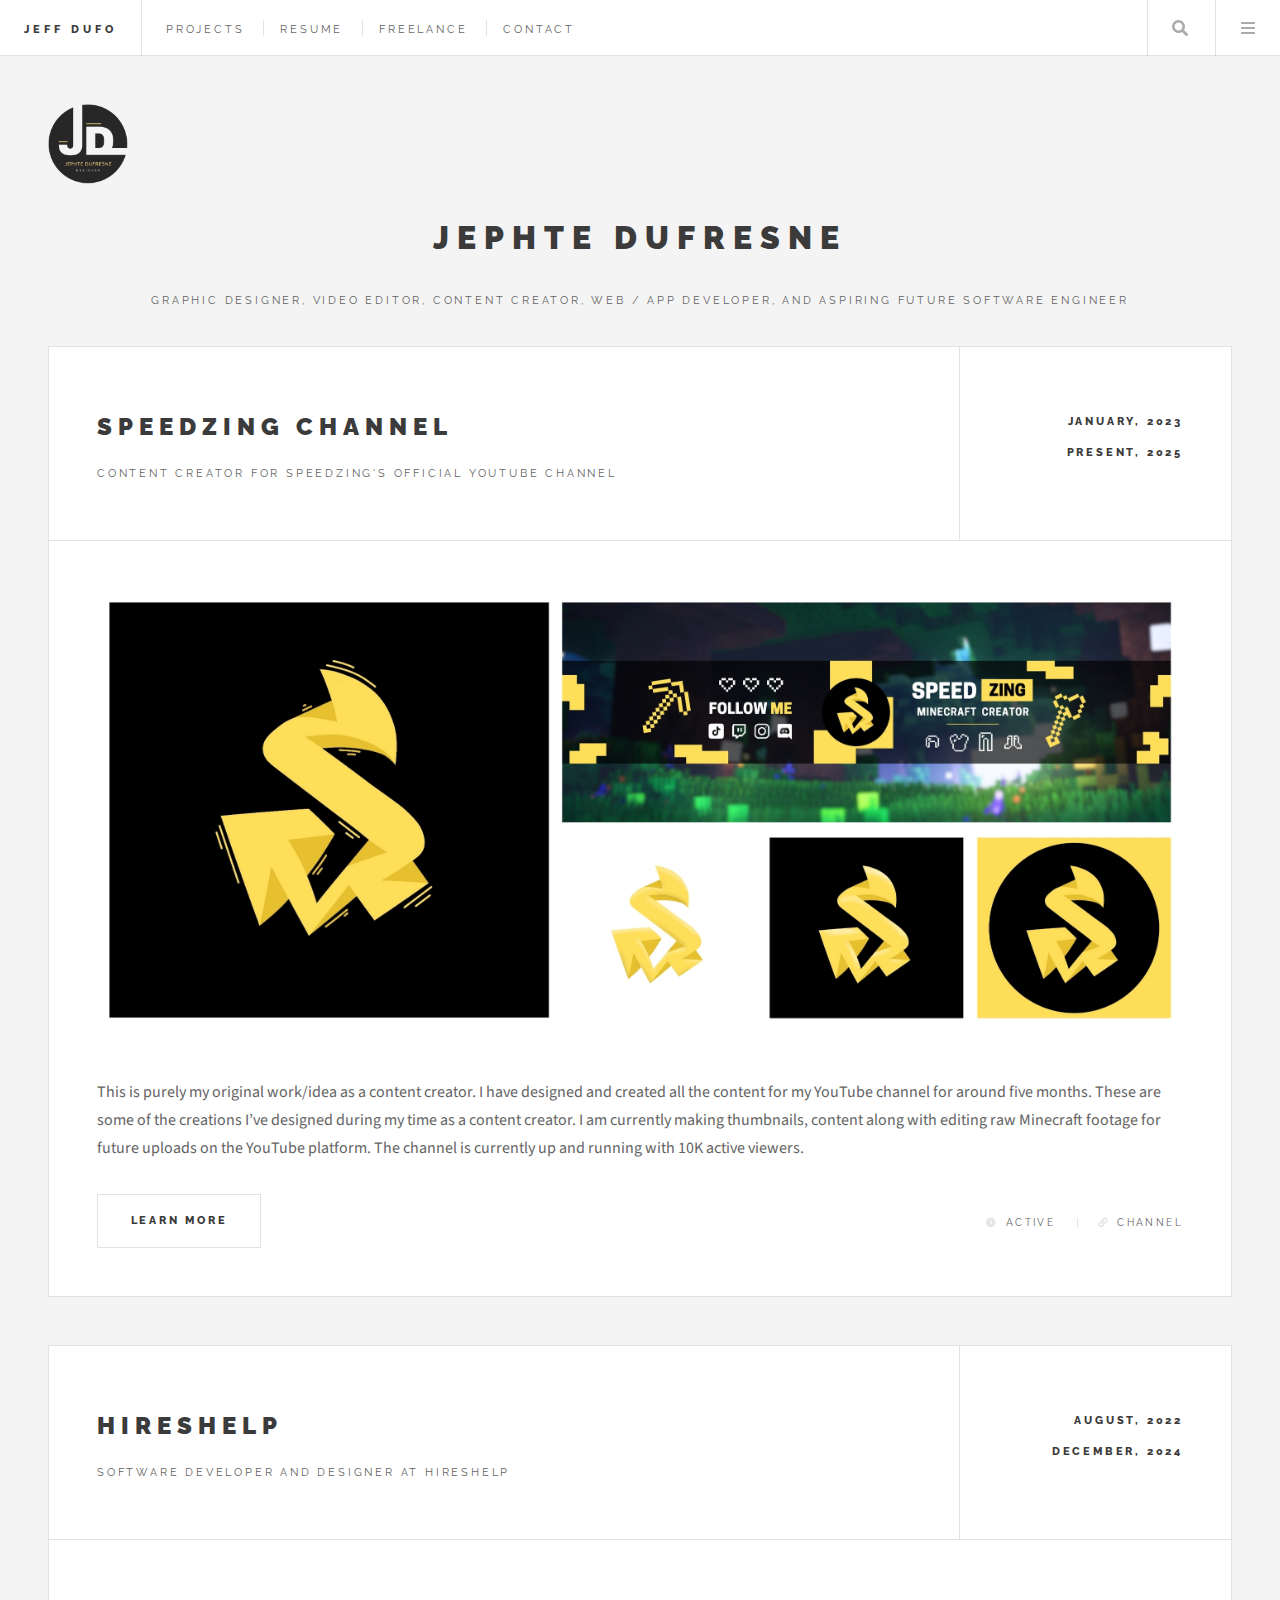
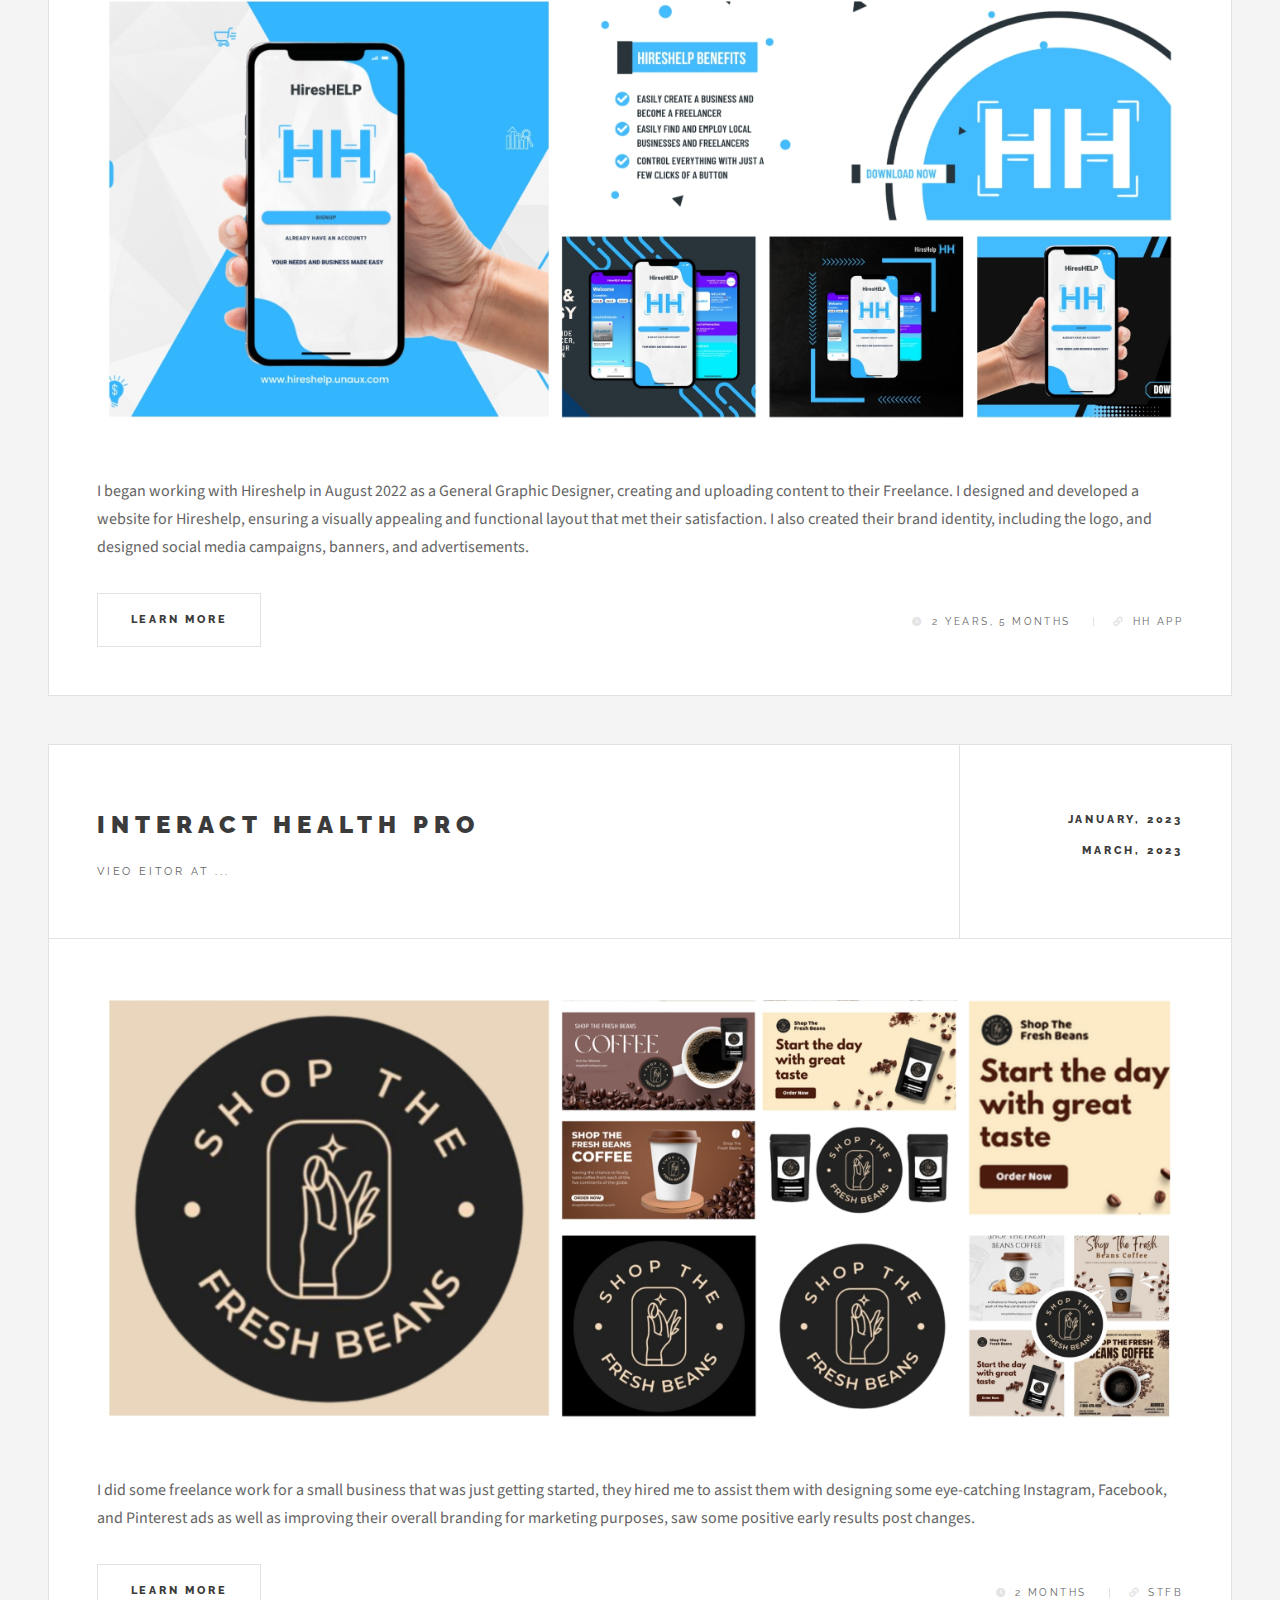
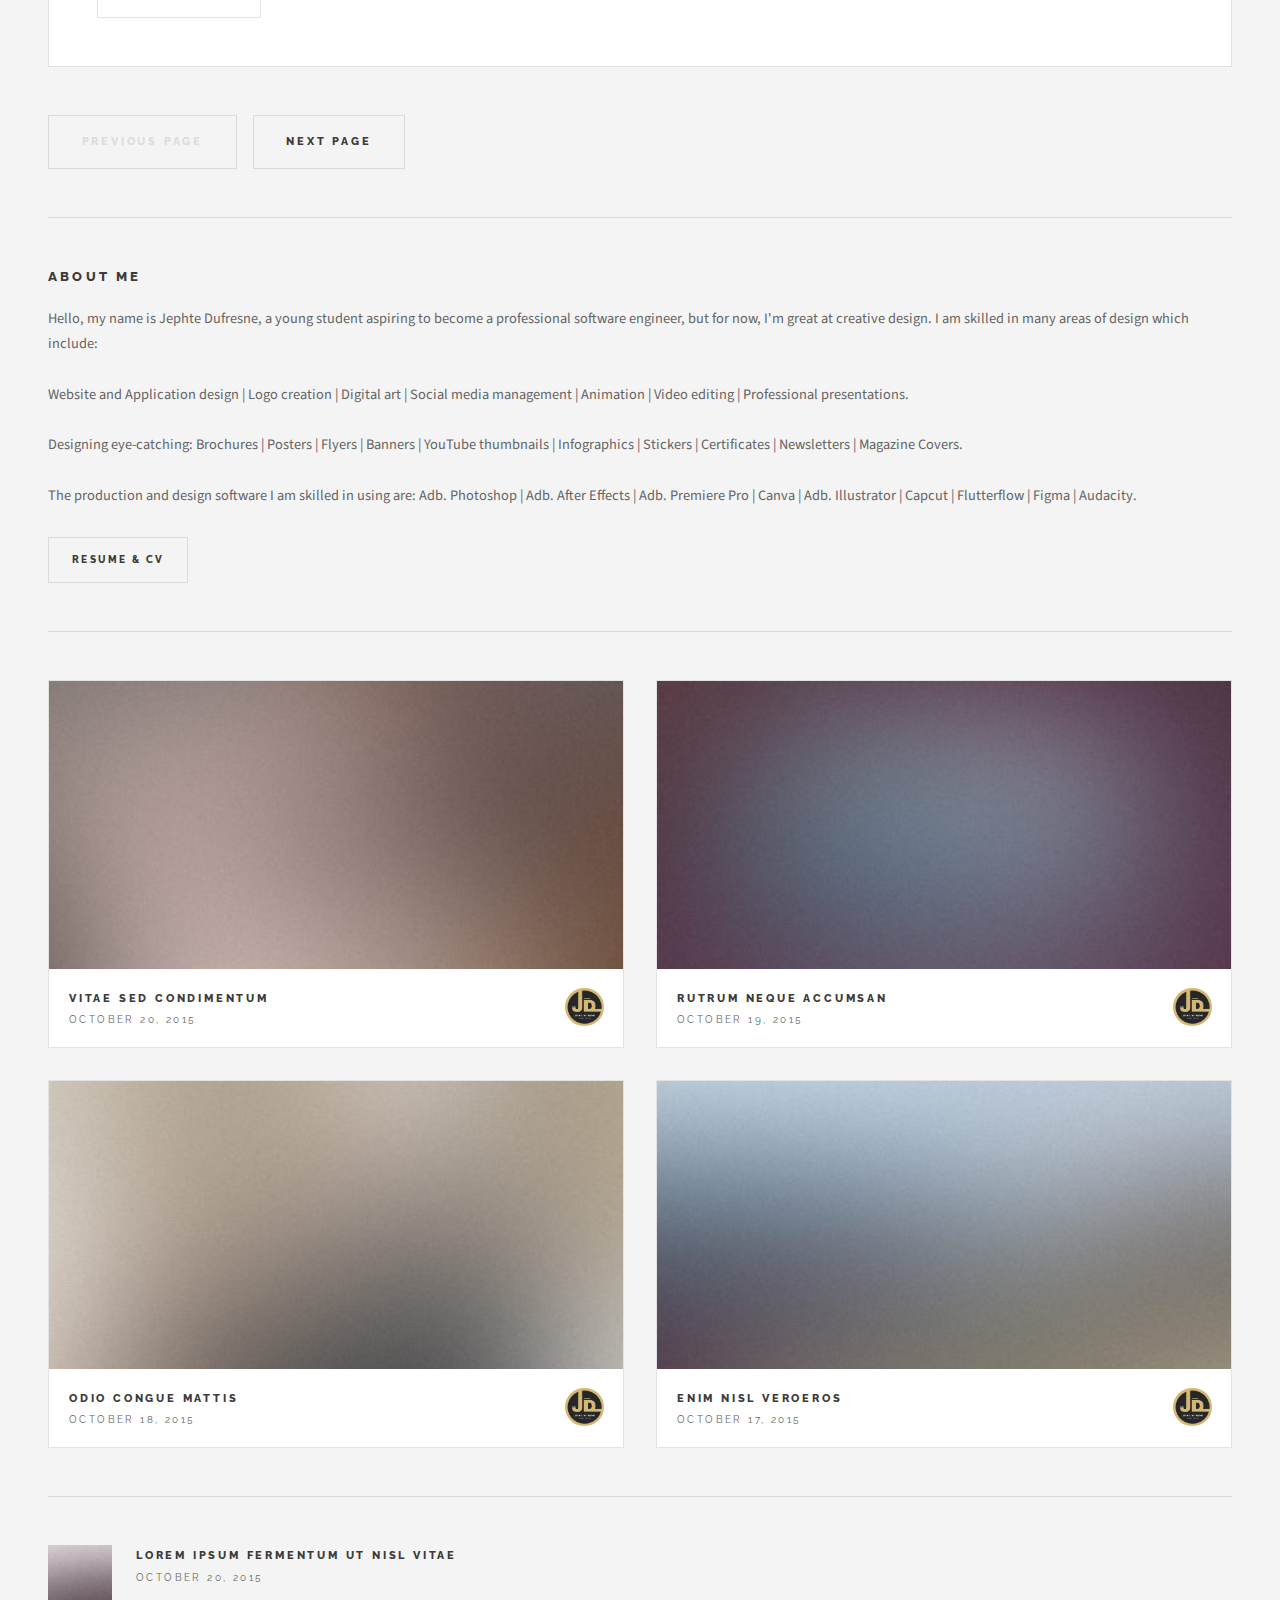
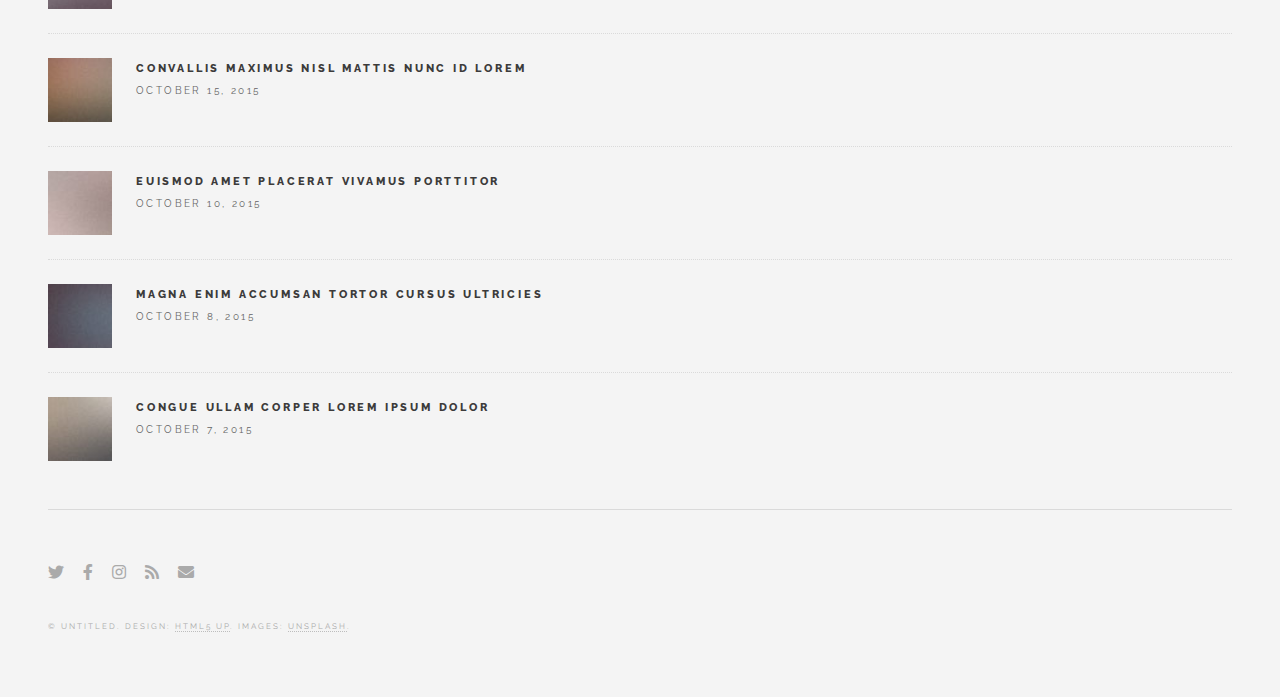
<file: Projects.html>
<!DOCTYPE HTML>
<!--
	Future Imperfect by HTML5 UP
	html5up.net | @ajlkn
	Free for personal and commercial use under the CCA 3.0 license (html5up.net/license)
-->
<html>
	<head>
		<title>Jephte Dufo - Portfolio</title>
		<meta charset="utf-8" />
		<meta name="viewport" content="width=device-width, initial-scale=1, user-scalable=no" />
		<link rel="stylesheet" href="assets/css/main.css" />
	</head>
	<body class="is-preload">
			
		<!-- Wrapper -->
			<div id="wrapper">

				<!-- Header -->
					<header id="header">
						<h1><a href="Projects.html">Jeff Dufo</a></h1>
						<nav class="links">
							<ul>
								<li><a href="Projects.html">Projects</a></li>
								<li><a href="Resume.html">Resume</a></li>
								<li><a href="Freelance.html">Freelance</a></li>
								<li><a href="contact.html">Contact</a></li>
							</ul>
						</nav>
						<nav class="main">
							<ul>
								<li class="search">
									<a class="fa-search" href="#search">Search</a>
									<form id="search" method="get" action="#">
										<input type="text" name="query" placeholder="Search" />
									</form>
								</li>
								<li class="menu">
									<a class="fa-bars" href="#menu">Menu</a>
								</li>
							</ul>
						</nav>
					</header>

				<!-- Menu -->
					<section id="menu">

						<!-- Search -->
							<section>
								<form class="search" method="get" action="#">
									<input type="text" name="query" placeholder="Search" />
								</form>
							</section>

						<!-- Links -->
							<section>
								<ul class="links">
									<li>
										<a href="#">
											<h3>Homepage</h3>
											<p>Feugiat tempus veroeros dolor</p>
										</a>
									</li>
									<li>
										<a href="#">
											<h3>Resume</h3>
											<p>Sed vitae justo condimentum</p>
										</a>
									</li>
									<li>
										<a href="#">
											<h3>Freelance</h3>
											<p>Phasellus sed ultricies mi congue</p>
										</a>
									</li>
									<li>
										<a href="#">
											<h3>Contact</h3>
											<p>Porta lectus amet ultricies</p>
										</a>
									</li>
								</ul>
							</section>

						<!-- Actions -->
							<section>
								<ul class="actions stacked">
									<li><a href="#" class="button large fit">Share</a></li>
								</ul>
							</section>

					</section>

				<!-- Main -->
					<div id="main">

						<!-- Post -->
							<article class="post">
								<header>
									<div class="title">
										<h2><a href="single.html">Speedzing Channel</a></h2>
										<p>Content Creator for Speedzing's Official Youtube Channel </p>
									</div>
									<div class="meta">
										<time class="published" datetime="2015-11-01">January, 2023</time>
										<time class="published" datetime="2015-11-01">Present, 2025</time>
									</div>
								</header>
								<a href="single.html" class="image featured"><img src="images/pic01.jpg" alt="" /></a>
								<p>This is purely my original work/idea as a content creator. I have designed and created all the content for my YouTube channel for around five months. These are some of the creations I’ve designed during my time as a content creator. I am currently making thumbnails, content along with editing raw Minecraft footage for future uploads on the YouTube platform. The channel is currently up and running with 10K active viewers.</p>
								<footer>
									<ul class="actions">
										<li><a href="single.html" class="button large">Learn More</a></li>
									</ul>
									<ul class="stats">
										<li><a href="" class="icon solid fa-clock">Active</a></li>
										<li><a href="https://www.youtube.com/@sspeedzing" target="_blank" class="icon solid fa-link">Channel</a></li>
									</ul>
								</footer>
							</article>


						<!-- Post -->
						<article class="post">
							<header>
								<div class="title">
									<h2><a href="single.html">Hireshelp</a></h2>
									<p>Software Developer and Designer at Hireshelp</p>
								</div>
								<div class="meta">
									<time class="published" datetime="2015-11-01">August, 2022</time>
									<time class="published" datetime="2015-11-01">December, 2024</time>
								</div>
							</header>
							<a href="single.html" class="image featured"><img src="images/pic03.jpg" alt="" /></a>
							<p>I began working with Hireshelp in August 2022 as a General Graphic Designer, creating and uploading content to their Freelance. I designed and developed a website for Hireshelp, ensuring a visually appealing and functional layout that met their satisfaction. I also created their brand identity, including the logo, and designed social media campaigns, banners, and advertisements.</p>
							<footer>
								<ul class="actions">
									<li><a href="single.html" class="button large">Learn More</a></li>
								</ul>
								<ul class="stats">
									<li><a href="" class="icon solid fa-clock">2 Years, 5 Months</a></li>
									<li><a href="#" target="_blank" class="icon solid fa-link">HH App</a></li>
								</ul>
							</footer>
						</article>

						
						<!-- Post -->
							<article class="post">
								<header>
									<div class="title">
										<h2><a href="single.html">Interact Health Pro</a></h2>
										<p>Vieo Eitor at ...</p>
									</div>
									<div class="meta">
										<time class="published" datetime="2015-11-01">January, 2023</time>
										<time class="published" datetime="2015-11-01">March, 2023</time>
									</div>
								</header>
								<a href="single.html" class="image featured"><img src="images/pic02.jpg" alt="" /></a>
								<p>I did some freelance work for a small business that was just getting started, they hired me to assist them with designing some eye-catching Instagram, Facebook, and Pinterest ads as well as improving their overall branding for marketing purposes, saw some positive early results post changes.</p>
								<footer>
									<ul class="actions">
										<li><a href="single.html" class="button large">Learn More</a></li>
									</ul>
									<ul class="stats">
										<li><a href="" class="icon solid fa-clock">2 Months</a></li>
										<li><a href="#" target="_blank" class="icon solid fa-link">STFB</a></li>
									</ul>
								</footer>
							</article>

						<!-- Post -->
						<!--
							<article class="post">
								<header>
									<div class="title">
										<h2><a href="#">Elements</a></h2>
										<p>Lorem ipsum dolor amet nullam consequat etiam feugiat</p>
									</div>
									<div class="meta">
										<time class="published" datetime="2015-10-18">October 18, 2015</time>
										<a href="#" class="author"><span class="name">Jephte</span><img src="images/avatar.jpg" alt="" /></a>
									</div>
								</header>

								<section>
									<h3>Text</h3>
									<p>This is <b>bold</b> and this is <strong>strong</strong>. This is <i>italic</i> and this is <em>emphasized</em>.
									This is <sup>superscript</sup> text and this is <sub>subscript</sub> text.
									This is <u>underlined</u> and this is code: <code>for (;;) { ... }</code>. Finally, <a href="#">this is a link</a>.</p>
									<hr />
									<p>Nunc lacinia ante nunc ac lobortis. Interdum adipiscing gravida odio porttitor sem non mi integer non faucibus ornare mi ut ante amet placerat aliquet. Volutpat eu sed ante lacinia sapien lorem accumsan varius montes viverra nibh in adipiscing blandit tempus accumsan.</p>
									<hr />
									<h2>Heading Level 2</h2>
									<h3>Heading Level 3</h3>
									<h4>Heading Level 4</h4>
									<hr />
									<h4>Blockquote</h4>
									<blockquote>Fringilla nisl. Donec accumsan interdum nisi, quis tincidunt felis sagittis eget tempus euismod. Vestibulum ante ipsum primis in faucibus vestibulum. Blandit adipiscing eu felis iaculis volutpat ac adipiscing accumsan faucibus. Vestibulum ante ipsum primis in faucibus lorem ipsum dolor sit amet nullam adipiscing eu felis.</blockquote>
									<h4>Preformatted</h4>
									<pre><code>i = 0;

while (!deck.isInOrder()) {
  print 'Iteration ' + i;
  deck.shuffle();
  i++;
}

print 'It took ' + i + ' iterations to sort the deck.';</code></pre>
								</section>

								<section>
									<h3>Lists</h3>
									<div class="row">
										<div class="col-6 col-12-medium">
											<h4>Unordered</h4>
											<ul>
												<li>Dolor pulvinar etiam.</li>
												<li>Sagittis adipiscing.</li>
												<li>Felis enim feugiat.</li>
											</ul>
											<h4>Alternate</h4>
											<ul class="alt">
												<li>Dolor pulvinar etiam.</li>
												<li>Sagittis adipiscing.</li>
												<li>Felis enim feugiat.</li>
											</ul>
										</div>
										<div class="col-6 col-12-medium">
											<h4>Ordered</h4>
											<ol>
												<li>Dolor pulvinar etiam.</li>
												<li>Etiam vel felis viverra.</li>
												<li>Felis enim feugiat.</li>
												<li>Dolor pulvinar etiam.</li>
												<li>Etiam vel felis lorem.</li>
												<li>Felis enim et feugiat.</li>
											</ol>
											<h4>Icons</h4>
											<ul class="icons">
												<li><a href="#" class="icon brands fa-twitter"><span class="label">Twitter</span></a></li>
												<li><a href="#" class="icon brands fa-facebook-f"><span class="label">Facebook</span></a></li>
												<li><a href="#" class="icon brands fa-instagram"><span class="label">Instagram</span></a></li>
												<li><a href="#" class="icon brands fa-github"><span class="label">Github</span></a></li>
											</ul>
										</div>
									</div>
									<h3>Actions</h3>
									<div class="row">
										<div class="col-6 col-12-medium">
											<ul class="actions">
												<li><a href="#" class="button">Default</a></li>
												<li><a href="#" class="button">Default</a></li>
												<li><a href="#" class="button">Default</a></li>
											</ul>
											<ul class="actions small">
												<li><a href="#" class="button small">Small</a></li>
												<li><a href="#" class="button small">Small</a></li>
												<li><a href="#" class="button small">Small</a></li>
											</ul>
											<ul class="actions stacked">
												<li><a href="#" class="button">Default</a></li>
												<li><a href="#" class="button">Default</a></li>
												<li><a href="#" class="button">Default</a></li>
											</ul>
											<ul class="actions stacked">
												<li><a href="#" class="button small">Small</a></li>
												<li><a href="#" class="button small">Small</a></li>
												<li><a href="#" class="button small">Small</a></li>
											</ul>
										</div>
										<div class="col-6 col-12-medium">
											<ul class="actions stacked">
												<li><a href="#" class="button fit">Default</a></li>
												<li><a href="#" class="button fit">Default</a></li>
											</ul>
											<ul class="actions stacked">
												<li><a href="#" class="button small fit">Small</a></li>
												<li><a href="#" class="button small fit">Small</a></li>
											</ul>
										</div>
									</div>
								</section>

								<section>
									<h3>Table</h3>
									<h4>Default</h4>
									<div class="table-wrapper">
										<table>
											<thead>
												<tr>
													<th>Name</th>
													<th>Description</th>
													<th>Price</th>
												</tr>
											</thead>
											<tbody>
												<tr>
													<td>Item One</td>
													<td>Ante turpis integer aliquet porttitor.</td>
													<td>29.99</td>
												</tr>
												<tr>
													<td>Item Two</td>
													<td>Vis ac commodo adipiscing arcu aliquet.</td>
													<td>19.99</td>
												</tr>
												<tr>
													<td>Item Three</td>
													<td> Morbi faucibus arcu accumsan lorem.</td>
													<td>29.99</td>
												</tr>
												<tr>
													<td>Item Four</td>
													<td>Vitae integer tempus condimentum.</td>
													<td>19.99</td>
												</tr>
												<tr>
													<td>Item Five</td>
													<td>Ante turpis integer aliquet porttitor.</td>
													<td>29.99</td>
												</tr>
											</tbody>
											<tfoot>
												<tr>
													<td colspan="2"></td>
													<td>100.00</td>
												</tr>
											</tfoot>
										</table>
									</div>

									<h4>Alternate</h4>
									<div class="table-wrapper">
										<table class="alt">
											<thead>
												<tr>
													<th>Name</th>
													<th>Description</th>
													<th>Price</th>
												</tr>
											</thead>
											<tbody>
												<tr>
													<td>Item One</td>
													<td>Ante turpis integer aliquet porttitor.</td>
													<td>29.99</td>
												</tr>
												<tr>
													<td>Item Two</td>
													<td>Vis ac commodo adipiscing arcu aliquet.</td>
													<td>19.99</td>
												</tr>
												<tr>
													<td>Item Three</td>
													<td> Morbi faucibus arcu accumsan lorem.</td>
													<td>29.99</td>
												</tr>
												<tr>
													<td>Item Four</td>
													<td>Vitae integer tempus condimentum.</td>
													<td>19.99</td>
												</tr>
												<tr>
													<td>Item Five</td>
													<td>Ante turpis integer aliquet porttitor.</td>
													<td>29.99</td>
												</tr>
											</tbody>
											<tfoot>
												<tr>
													<td colspan="2"></td>
													<td>100.00</td>
												</tr>
											</tfoot>
										</table>
									</div>
								</section>

								<section>
									<h3>Buttons</h3>
									<ul class="actions">
										<li><a href="#" class="button large">Large</a></li>
										<li><a href="#" class="button">Default</a></li>
										<li><a href="#" class="button small">Small</a></li>
									</ul>
									<ul class="actions fit">
										<li><a href="#" class="button fit">Fit</a></li>
										<li><a href="#" class="button fit">Fit</a></li>
										<li><a href="#" class="button fit">Fit</a></li>
									</ul>
									<ul class="actions fit small">
										<li><a href="#" class="button fit small">Fit + Small</a></li>
										<li><a href="#" class="button fit small">Fit + Small</a></li>
										<li><a href="#" class="button fit small">Fit + Small</a></li>
									</ul>
									<ul class="actions">
										<li><a href="#" class="button icon solid fa-download">Icon</a></li>
										<li><a href="#" class="button icon solid fa-upload">Icon</a></li>
										<li><a href="#" class="button icon solid fa-save">Icon</a></li>
									</ul>
									<ul class="actions">
										<li><span class="button disabled">Disabled</span></li>
										<li><span class="button disabled icon solid fa-download">Disabled</span></li>
									</ul>
								</section>

								<section>
									<h3>Form</h3>
									<form method="post" action="#">
										<div class="row gtr-uniform">
											<div class="col-6 col-12-xsmall">
												<input type="text" name="demo-name" id="demo-name" value="" placeholder="Name" />
											</div>
											<div class="col-6 col-12-xsmall">
												<input type="email" name="demo-email" id="demo-email" value="" placeholder="Email" />
											</div>
											<div class="col-12">
												<select name="demo-category" id="demo-category">
													<option value="">- Category -</option>
													<option value="1">Manufacturing</option>
													<option value="1">Shipping</option>
													<option value="1">Administration</option>
													<option value="1">Human Resources</option>
												</select>
											</div>
											<div class="col-4 col-12-small">
												<input type="radio" id="demo-priority-low" name="demo-priority" checked>
												<label for="demo-priority-low">Low</label>
											</div>
											<div class="col-4 col-12-small">
												<input type="radio" id="demo-priority-normal" name="demo-priority">
												<label for="demo-priority-normal">Normal</label>
											</div>
											<div class="col-4 col-12-small">
												<input type="radio" id="demo-priority-high" name="demo-priority">
												<label for="demo-priority-high">High</label>
											</div>
											<div class="col-6 col-12-small">
												<input type="checkbox" id="demo-copy" name="demo-copy">
												<label for="demo-copy">Email me a copy</label>
											</div>
											<div class="col-6 col-12-small">
												<input type="checkbox" id="demo-human" name="demo-human" checked>
												<label for="demo-human">Not a robot</label>
											</div>
											<div class="col-12">
												<textarea name="demo-message" id="demo-message" placeholder="Enter your message" rows="6"></textarea>
											</div>
											<div class="col-12">
												<ul class="actions">
													<li><input type="submit" value="Send Message" /></li>
													<li><input type="reset" value="Reset" /></li>
												</ul>
											</div>
										</div>
									</form>
								</section>

								<section>
									<h3>Image</h3>
									<h4>Fit</h4>
									<div class="box alt">
										<div class="row gtr-uniform">
											<div class="col-12"><span class="image fit"><img src="images/pic02.jpg" alt="" /></span></div>
											<div class="col-4"><span class="image fit"><img src="images/pic04.jpg" alt="" /></span></div>
											<div class="col-4"><span class="image fit"><img src="images/pic05.jpg" alt="" /></span></div>
											<div class="col-4"><span class="image fit"><img src="images/pic06.jpg" alt="" /></span></div>
											<div class="col-4"><span class="image fit"><img src="images/pic06.jpg" alt="" /></span></div>
											<div class="col-4"><span class="image fit"><img src="images/pic04.jpg" alt="" /></span></div>
											<div class="col-4"><span class="image fit"><img src="images/pic05.jpg" alt="" /></span></div>
											<div class="col-4"><span class="image fit"><img src="images/pic05.jpg" alt="" /></span></div>
											<div class="col-4"><span class="image fit"><img src="images/pic06.jpg" alt="" /></span></div>
											<div class="col-4"><span class="image fit"><img src="images/pic04.jpg" alt="" /></span></div>
										</div>
									</div>
									<h4>Left &amp; Right</h4>
									<p><span class="image left"><img src="images/pic07.jpg" alt="" /></span>Fringilla nisl. Donec accumsan interdum nisi, quis tincidunt felis sagittis eget. tempus euismod. Vestibulum ante ipsum primis in faucibus vestibulum. Blandit adipiscing eu felis iaculis volutpat ac adipiscing accumsan eu faucibus. Integer ac pellentesque praesent tincidunt felis sagittis eget. tempus euismod. Vestibulum ante ipsum primis in faucibus vestibulum. Blandit adipiscing eu felis iaculis volutpat ac adipiscing accumsan eu faucibus. Integer ac pellentesque praesent. Donec accumsan interdum nisi, quis tincidunt felis sagittis eget. tempus euismod. Vestibulum ante ipsum primis in faucibus vestibulum. Blandit adipiscing eu felis iaculis volutpat ac adipiscing accumsan eu faucibus. Integer ac pellentesque praesent tincidunt felis sagittis eget. tempus euismod. Vestibulum ante ipsum primis in faucibus vestibulum. Blandit adipiscing eu felis iaculis volutpat ac adipiscing accumsan eu faucibus. Integer ac pellentesque praesent. Blandit adipiscing eu felis iaculis volutpat ac adipiscing accumsan eu faucibus. Integer ac pellentesque praesent tincidunt felis sagittis eget. tempus euismod. Vestibulum ante ipsum primis in faucibus vestibulum. Blandit adipiscing eu felis iaculis volutpat ac adipiscing accumsan eu faucibus. Integer ac pellentesque praesent.</p>
									<p><span class="image right"><img src="images/pic04.jpg" alt="" /></span>Fringilla nisl. Donec accumsan interdum nisi, quis tincidunt felis sagittis eget. tempus euismod. Vestibulum ante ipsum primis in faucibus vestibulum. Blandit adipiscing eu felis iaculis volutpat ac adipiscing accumsan eu faucibus. Integer ac pellentesque praesent tincidunt felis sagittis eget. tempus euismod. Vestibulum ante ipsum primis in faucibus vestibulum. Blandit adipiscing eu felis iaculis volutpat ac adipiscing accumsan eu faucibus. Integer ac pellentesque praesent. Donec accumsan interdum nisi, quis tincidunt felis sagittis eget. tempus euismod. Vestibulum ante ipsum primis in faucibus vestibulum. Blandit adipiscing eu felis iaculis volutpat ac adipiscing accumsan eu faucibus. Integer ac pellentesque praesent tincidunt felis sagittis eget. tempus euismod. Vestibulum ante ipsum primis in faucibus vestibulum. Blandit adipiscing eu felis iaculis volutpat ac adipiscing accumsan eu faucibus. Integer ac pellentesque praesent. Blandit adipiscing eu felis iaculis volutpat ac adipiscing accumsan eu faucibus. Integer ac pellentesque praesent tincidunt felis sagittis eget. tempus euismod. Vestibulum ante ipsum primis in faucibus vestibulum. Blandit adipiscing eu felis iaculis volutpat ac adipiscing accumsan eu faucibus. Integer ac pellentesque praesent.</p>
								</section>

							</article>
						-->

						<!-- Pagination -->
							<ul class="actions pagination">
								<li><a href="" class="disabled button large previous">Previous Page</a></li>
								<li><a href="Projects2.html" class="button large next">Next Page</a></li>
							</ul>

					</div>

				<!-- Sidebar -->
					<section id="sidebar">

						<!-- Intro -->
							<section id="intro">
								<a href="#" class="logo"><img src="images/logo.jpg" alt="" /></a>
								<header>
									<h2>Jephte Dufresne</h2>
									<p>Graphic Designer, Video Editor, Content Creator, Web / App Developer, And Aspiring Future Software Engineer</a></p>
								</header>
							</section>

						<!-- About -->
						<section class="blurb">
							<h2>About Me</h2>
							<p>Hello, my name is Jephte Dufresne, a young student aspiring to become a professional software engineer, but for now, I'm great at creative design. I am skilled in many areas of design which include: <br><br>
								Website and Application design | Logo creation | Digital art | Social media management |  Animation | Video editing | Professional presentations. <br><br> Designing eye-catching: Brochures | Posters | Flyers | Banners | YouTube thumbnails | Infographics | Stickers | Certificates | Newsletters | Magazine Covers. <br><br>
								The production and design software I am skilled in using are: Adb. Photoshop | Adb. After Effects | Adb. Premiere Pro | Canva | Adb. Illustrator | Capcut | Flutterflow | Figma | Audacity. 
							</p>
							<ul class="actions">
								<li><a href="Resume.html" class="button">Resume & CV</a></li>
							</ul>
						</section>

						<!-- Mini Posts -->
							<section>
								<div class="mini-posts">

									<!-- Mini Post -->
										<article class="mini-post">
											<header>
												<h3><a href="single.html">Vitae sed condimentum</a></h3>
												<time class="published" datetime="2015-10-20">October 20, 2015</time>
												<a href="#" class="author"><img src="images/avatar.jpg" alt="" /></a>
											</header>
											<a href="single.html" class="image"><img src="images/pic04.jpg" alt="" /></a>
										</article>

									<!-- Mini Post -->
										<article class="mini-post">
											<header>
												<h3><a href="single.html">Rutrum neque accumsan</a></h3>
												<time class="published" datetime="2015-10-19">October 19, 2015</time>
												<a href="#" class="author"><img src="images/avatar.jpg" alt="" /></a>
											</header>
											<a href="single.html" class="image"><img src="images/pic05.jpg" alt="" /></a>
										</article>

									<!-- Mini Post -->
										<article class="mini-post">
											<header>
												<h3><a href="single.html">Odio congue mattis</a></h3>
												<time class="published" datetime="2015-10-18">October 18, 2015</time>
												<a href="#" class="author"><img src="images/avatar.jpg" alt="" /></a>
											</header>
											<a href="single.html" class="image"><img src="images/pic06.jpg" alt="" /></a>
										</article>

									<!-- Mini Post -->
										<article class="mini-post">
											<header>
												<h3><a href="single.html">Enim nisl veroeros</a></h3>
												<time class="published" datetime="2015-10-17">October 17, 2015</time>
												<a href="#" class="author"><img src="images/avatar.jpg" alt="" /></a>
											</header>
											<a href="single.html" class="image"><img src="images/pic07.jpg" alt="" /></a>
										</article>

								</div>
							</section>

						<!-- Posts List -->
							<section>
								<ul class="posts">
									<li>
										<article>
											<header>
												<h3><a href="single.html">Lorem ipsum fermentum ut nisl vitae</a></h3>
												<time class="published" datetime="2015-10-20">October 20, 2015</time>
											</header>
											<a href="single.html" class="image"><img src="images/pic08.jpg" alt="" /></a>
										</article>
									</li>
									<li>
										<article>
											<header>
												<h3><a href="single.html">Convallis maximus nisl mattis nunc id lorem</a></h3>
												<time class="published" datetime="2015-10-15">October 15, 2015</time>
											</header>
											<a href="single.html" class="image"><img src="images/pic09.jpg" alt="" /></a>
										</article>
									</li>
									<li>
										<article>
											<header>
												<h3><a href="single.html">Euismod amet placerat vivamus porttitor</a></h3>
												<time class="published" datetime="2015-10-10">October 10, 2015</time>
											</header>
											<a href="single.html" class="image"><img src="images/pic10.jpg" alt="" /></a>
										</article>
									</li>
									<li>
										<article>
											<header>
												<h3><a href="single.html">Magna enim accumsan tortor cursus ultricies</a></h3>
												<time class="published" datetime="2015-10-08">October 8, 2015</time>
											</header>
											<a href="single.html" class="image"><img src="images/pic11.jpg" alt="" /></a>
										</article>
									</li>
									<li>
										<article>
											<header>
												<h3><a href="single.html">Congue ullam corper lorem ipsum dolor</a></h3>
												<time class="published" datetime="2015-10-06">October 7, 2015</time>
											</header>
											<a href="single.html" class="image"><img src="images/pic12.jpg" alt="" /></a>
										</article>
									</li>
								</ul>
							</section>

						<!-- Footer -->
							<section id="footer">
								<ul class="icons">
									<li><a href="#" class="icon brands fa-twitter"><span class="label">Twitter</span></a></li>
									<li><a href="#" class="icon brands fa-facebook-f"><span class="label">Facebook</span></a></li>
									<li><a href="#" class="icon brands fa-instagram"><span class="label">Instagram</span></a></li>
									<li><a href="#" class="icon solid fa-rss"><span class="label">RSS</span></a></li>
									<li><a href="#" class="icon solid fa-envelope"><span class="label">Email</span></a></li>
								</ul>
								<p class="copyright">&copy; Untitled. Design: <a href="http://html5up.net">HTML5 UP</a>. Images: <a href="http://unsplash.com">Unsplash</a>.</p>
							</section>

					</section>

			</div>

		<!-- Scripts -->
			<script src="assets/js/jquery.min.js"></script>
			<script src="assets/js/browser.min.js"></script>
			<script src="assets/js/breakpoints.min.js"></script>
			<script src="assets/js/util.js"></script>
			<script src="assets/js/main.js"></script>

	</body>
</html>
</file>
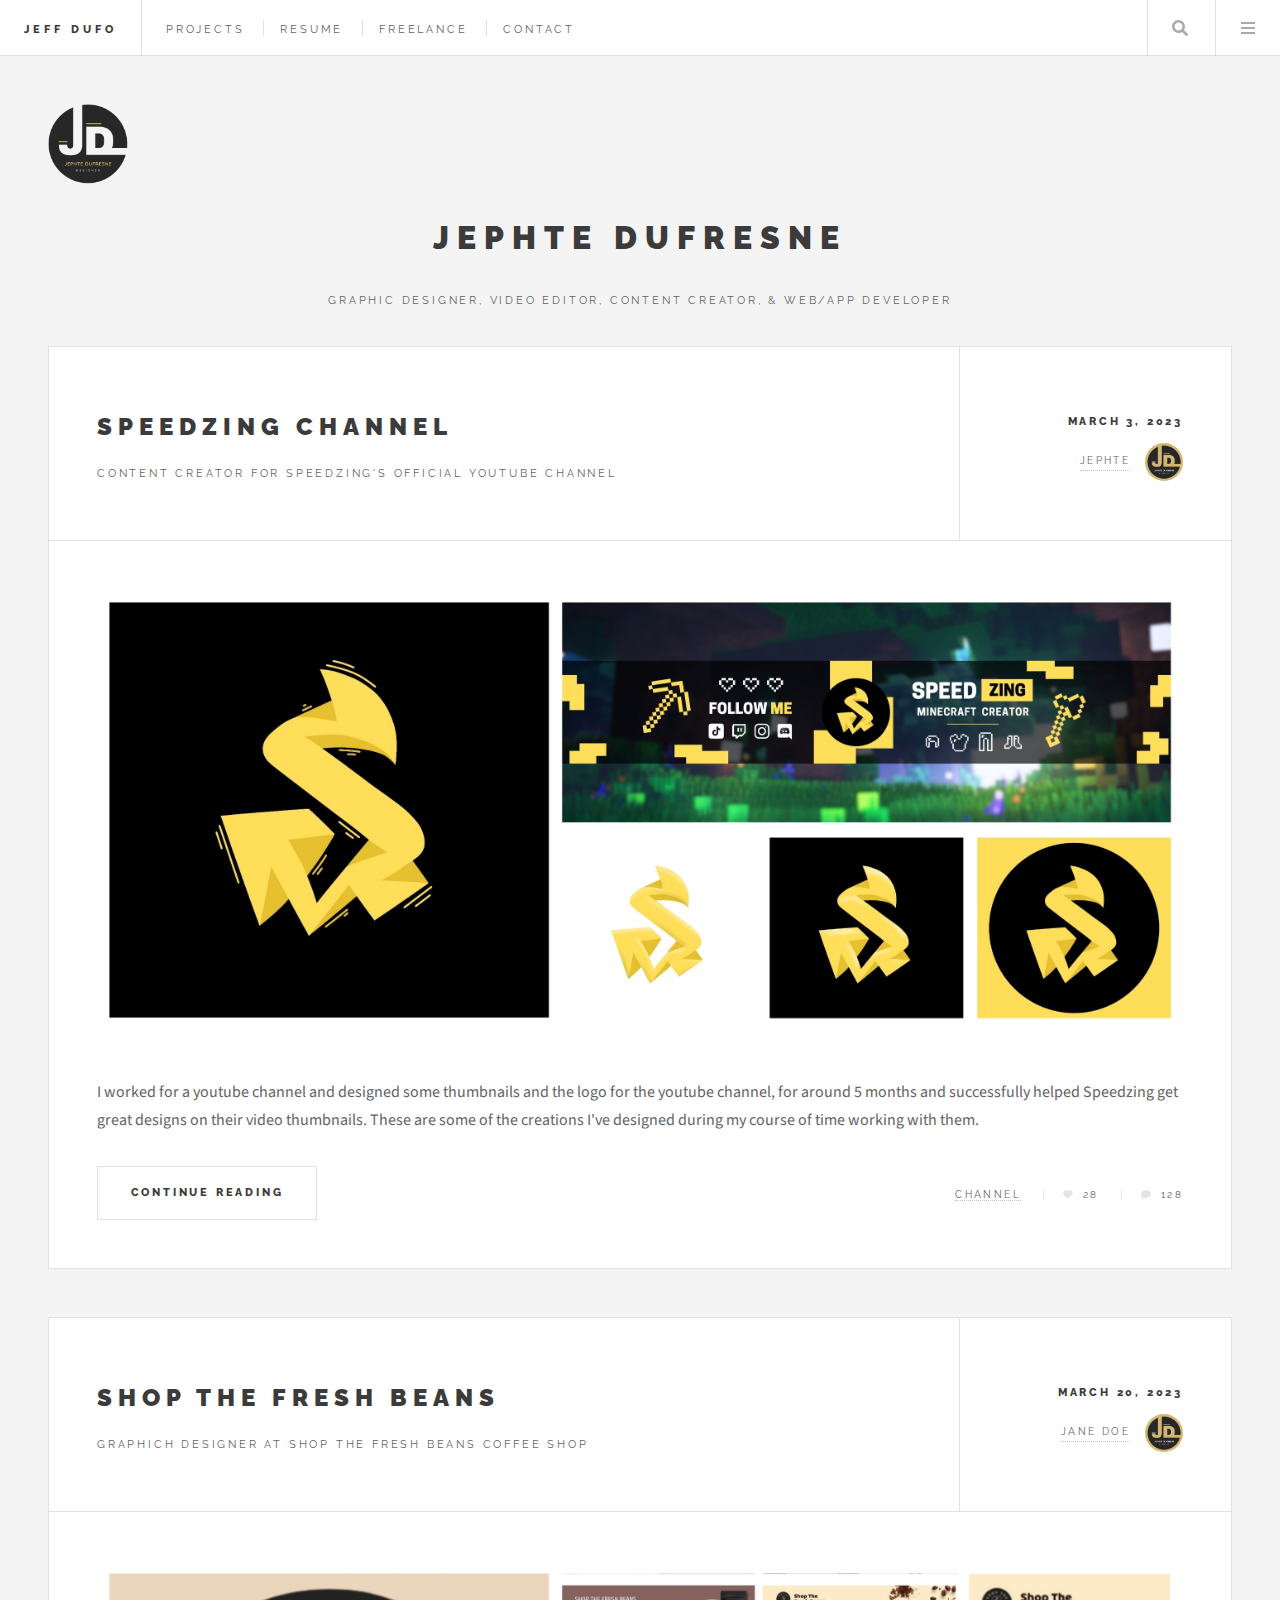
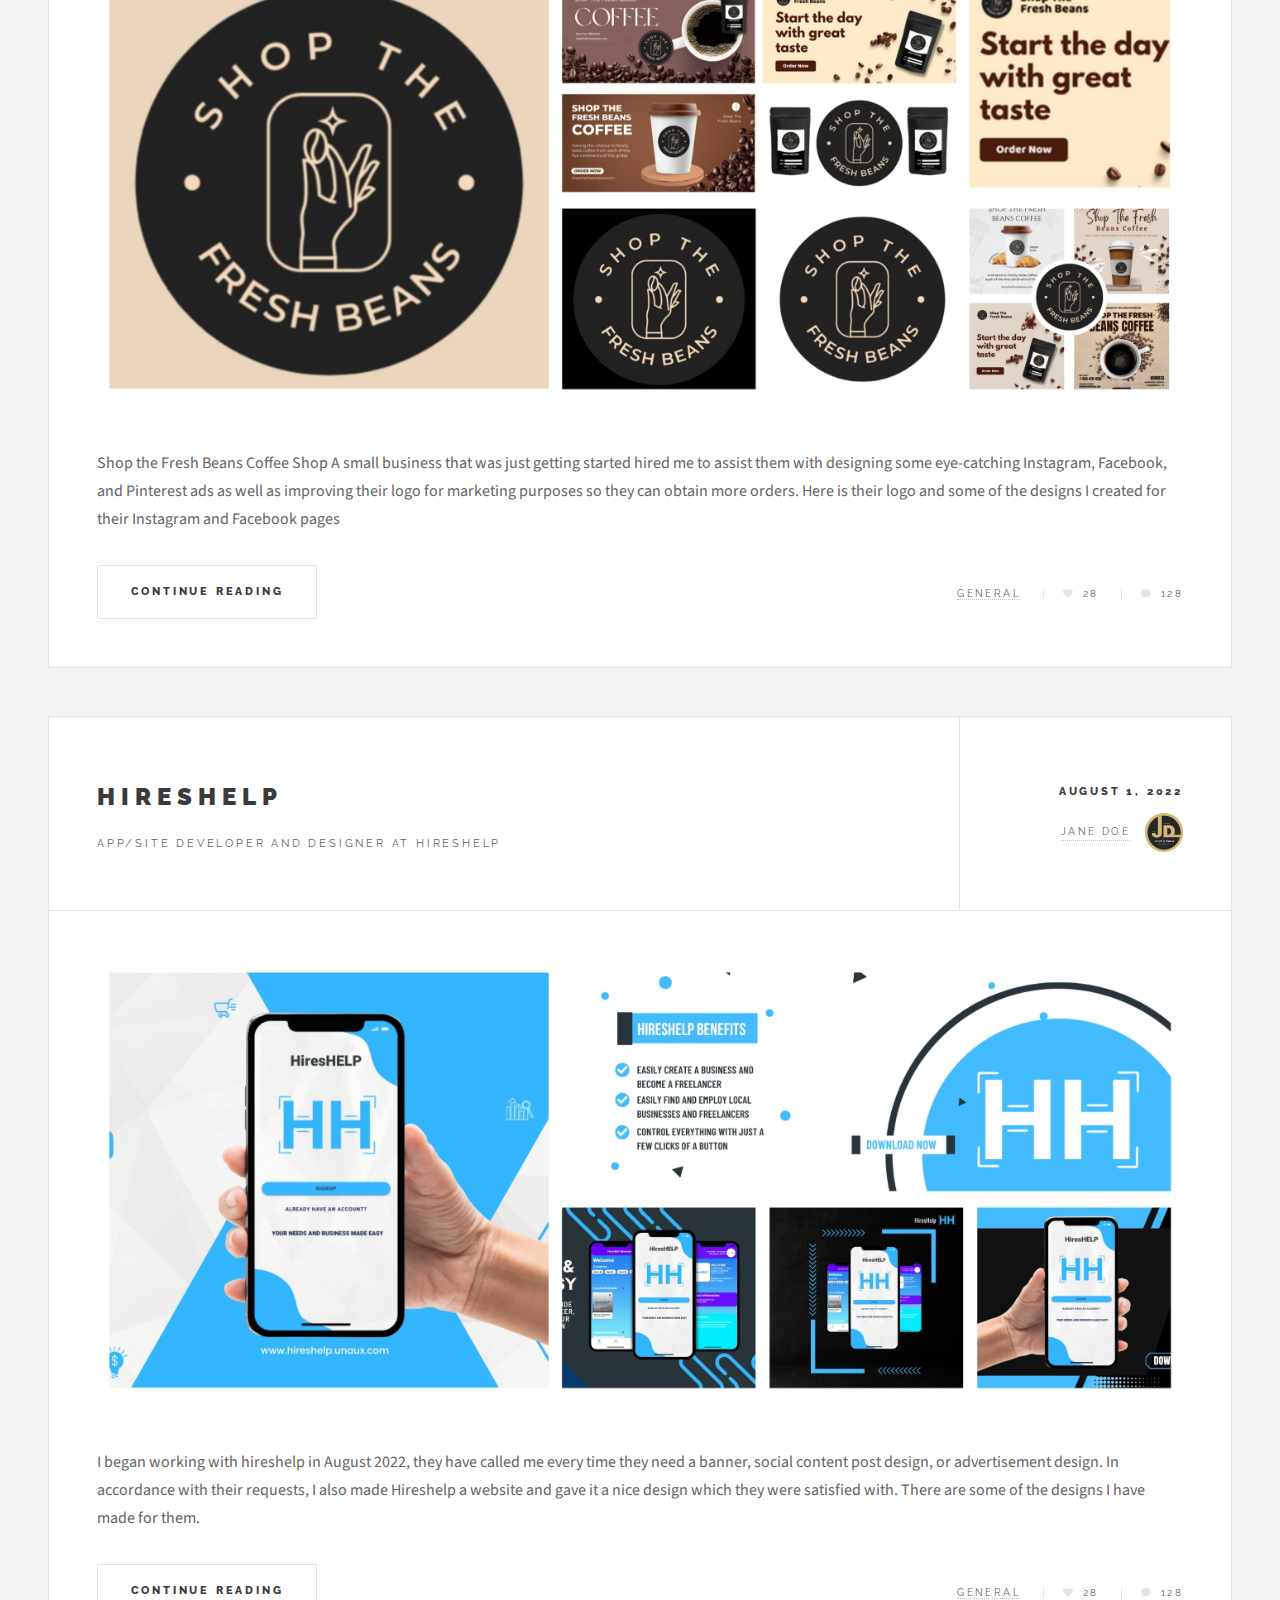
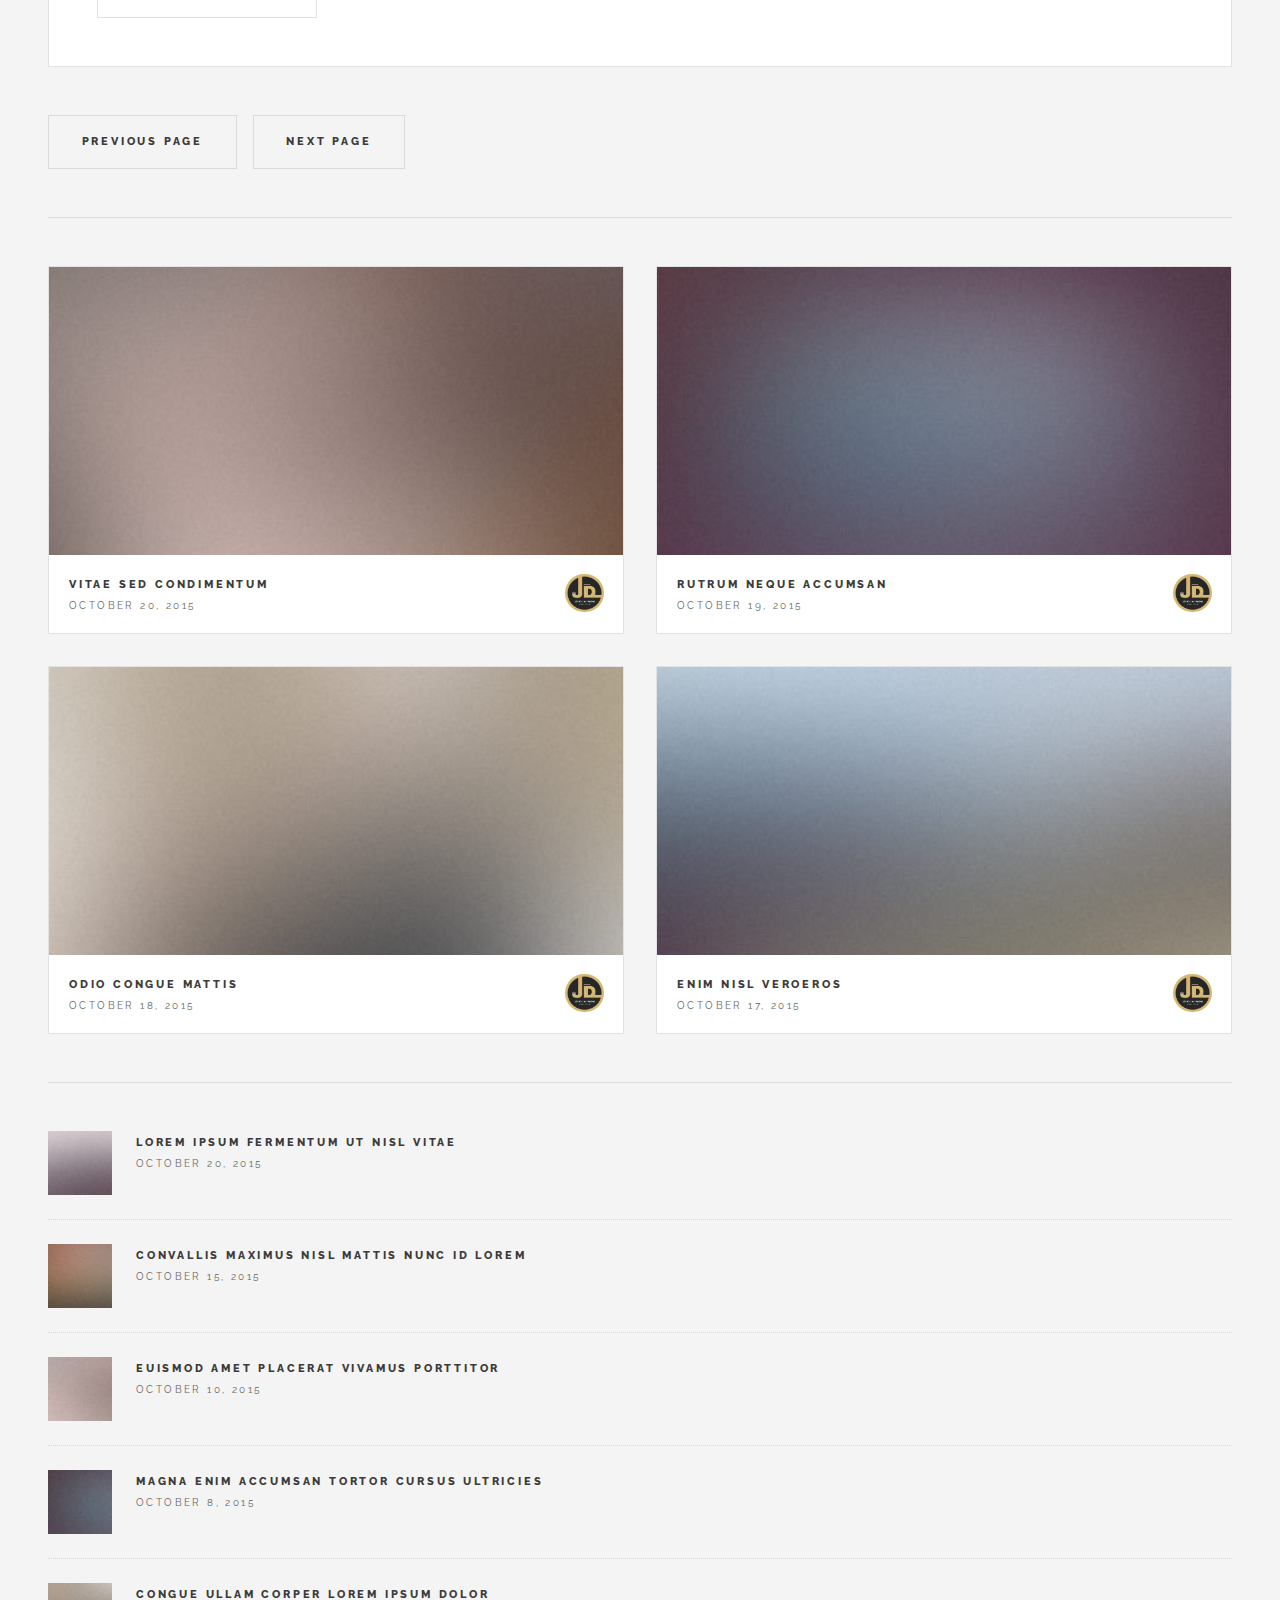
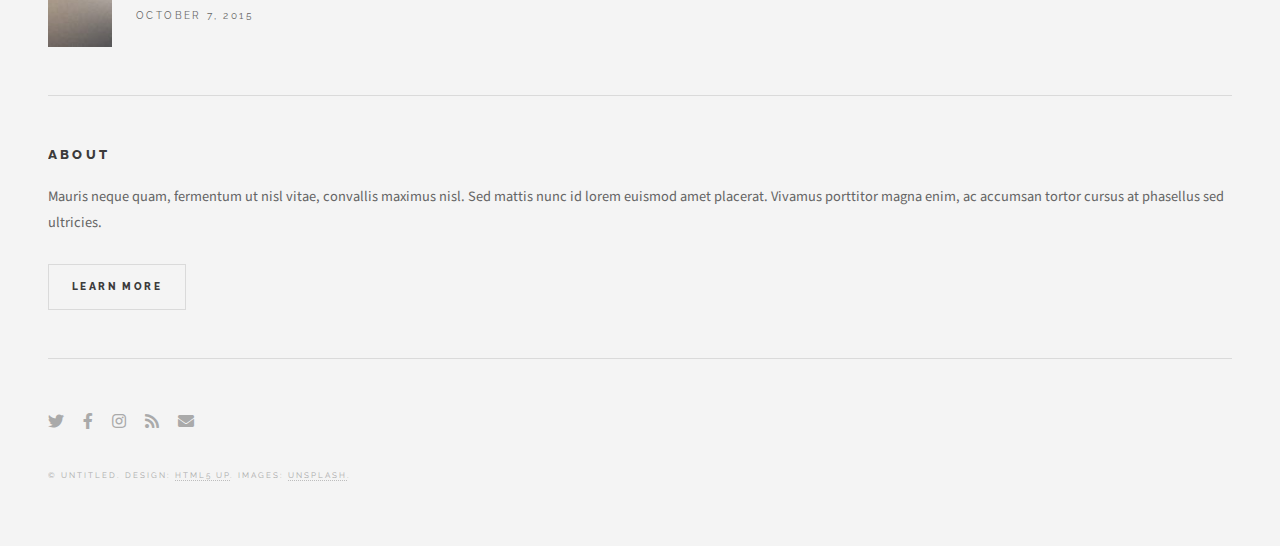
<file: Projects2.html>
<!DOCTYPE HTML>
<!--
	Future Imperfect by HTML5 UP
	html5up.net | @ajlkn
	Free for personal and commercial use under the CCA 3.0 license (html5up.net/license)
-->
<html>
	<head>
		<title>Jephte Dufo - Portfolio</title>
		<meta charset="utf-8" />
		<meta name="viewport" content="width=device-width, initial-scale=1, user-scalable=no" />
		<link rel="stylesheet" href="assets/css/main.css" />
	</head>
	<body class="is-preload">

		<!-- Wrapper -->
			<div id="wrapper">

				<!-- Header -->
					<header id="header">
						<h1><a href="Projects.html">Jeff Dufo</a></h1>
						<nav class="links">
							<ul>
								<li><a href="Projects.html">Projects</a></li>
								<li><a href="Resume.html">Resume</a></li>
								<li><a href="Freelance.html">Freelance</a></li>
								<li><a href="contact.html">Contact</a></li>
							</ul>
						</nav>
						<nav class="main">
							<ul>
								<li class="search">
									<a class="fa-search" href="#search">Search</a>
									<form id="search" method="get" action="#">
										<input type="text" name="query" placeholder="Search" />
									</form>
								</li>
								<li class="menu">
									<a class="fa-bars" href="#menu">Menu</a>
								</li>
							</ul>
						</nav>
					</header>

				<!-- Menu -->
					<section id="menu">

						<!-- Search -->
							<section>
								<form class="search" method="get" action="#">
									<input type="text" name="query" placeholder="Search" />
								</form>
							</section>

						<!-- Links -->
							<section>
								<ul class="links">
									<li>
										<a href="#">
											<h3>Lorem ipsum</h3>
											<p>Feugiat tempus veroeros dolor</p>
										</a>
									</li>
									<li>
										<a href="#">
											<h3>Dolor sit amet</h3>
											<p>Sed vitae justo condimentum</p>
										</a>
									</li>
									<li>
										<a href="#">
											<h3>Feugiat veroeros</h3>
											<p>Phasellus sed ultricies mi congue</p>
										</a>
									</li>
									<li>
										<a href="#">
											<h3>Etiam sed consequat</h3>
											<p>Porta lectus amet ultricies</p>
										</a>
									</li>
								</ul>
							</section>

						<!-- Actions -->
							<section>
								<ul class="actions stacked">
									<li><a href="#" class="button large fit">Log In</a></li>
								</ul>
							</section>

					</section>

				<!-- Main -->
					<div id="main">

						<!-- Post -->
							<article class="post">
								<header>
									<div class="title">
										<h2><a href="single.html">Speedzing Channel</a></h2>
										<p>Content Creator for Speedzing's Official Youtube Channel </p>
									</div>
									<div class="meta">
										<time class="published" datetime="2015-11-01">March 3, 2023</time>
										<a href="#" class="author"><span class="name">Jephte</span><img src="images/avatar.jpg" alt="" /></a>
									</div>
								</header>
								<a href="single.html" class="image featured"><img src="images/pic01.jpg" alt="" /></a>
								<p>​I worked for a youtube channel and designed some thumbnails and the logo 
									for the youtube channel, for around 5 months and successfully helped 
									Speedzing get great designs on their video thumbnails. These are some
									 of the creations I've designed during my course of time working with them.</p>
								<footer>
									<ul class="actions">
										<li><a href="single.html" class="button large">Continue Reading</a></li>
									</ul>
									<ul class="stats">
										<li><a href="https://www.youtube.com/@sspeedzing">Channel</a></li>
										<li><a href="#" class="icon solid fa-heart">28</a></li>
										<li><a href="#" class="icon solid fa-comment">128</a></li>
									</ul>
								</footer>
							</article>

						<!-- Post -->
							<article class="post">
								<header>
									<div class="title">
										<h2><a href="single.html">Shop The Fresh Beans</a></h2>
										<p>Graphich Designer At Shop The Fresh Beans Coffee Shop</p>
									</div>
									<div class="meta">
										<time class="published" datetime="2015-10-25">March 20, 2023</time>
										<a href="#" class="author"><span class="name">Jane Doe</span><img src="images/avatar.jpg" alt="" /></a>
									</div>
								</header>
								<a href="single.html" class="image featured"><img src="images/pic02.jpg" alt="" /></a>
								<p>Shop the Fresh Beans Coffee Shop A small business that was just getting started hired me to assist them with designing some eye-catching Instagram, Facebook, and Pinterest ads as well as improving their logo for marketing purposes so they can obtain more orders. Here is their logo and some of the designs I created for their Instagram and Facebook pages								</p>
								<footer>
									<ul class="actions">
										<li><a href="single.html" class="button large">Continue Reading</a></li>
									</ul>
									<ul class="stats">
										<li><a href="#">General</a></li>
										<li><a href="#" class="icon solid fa-heart">28</a></li>
										<li><a href="#" class="icon solid fa-comment">128</a></li>
									</ul>
								</footer>
							</article>

						<!-- Post -->
							<article class="post">
								<header>
									<div class="title">
										<h2><a href="single.html">Hireshelp</a></h2>
										<p>App/Site Developer and Designer at Hireshelp</p>
									</div>
									<div class="meta">
										<time class="published" datetime="2015-10-22">August 1, 2022</time>
										<a href="#" class="author"><span class="name">Jane Doe</span><img src="images/avatar.jpg" alt="" /></a>
									</div>
								</header>
								<a href="single.html" class="image featured"><img src="images/pic03.jpg" alt="" /></a>
								<p>I began working with hireshelp in August 2022, they have called me every time they need a banner, social content post design, or advertisement design. In accordance with their requests, I also made Hireshelp a website and gave it a nice design which they were satisfied with. There are some of the designs I have made for them.</p>
								<footer>
									<ul class="actions">
										<li><a href="single.html" class="button large">Continue Reading</a></li>
									</ul>
									<ul class="stats">
										<li><a href="#">General</a></li>
										<li><a href="#" class="icon solid fa-heart">28</a></li>
										<li><a href="#" class="icon solid fa-comment">128</a></li>
									</ul>
								</footer>
							</article>

						<!-- Post -->
						<!--
							<article class="post">
								<header>
									<div class="title">
										<h2><a href="#">Elements</a></h2>
										<p>Lorem ipsum dolor amet nullam consequat etiam feugiat</p>
									</div>
									<div class="meta">
										<time class="published" datetime="2015-10-18">October 18, 2015</time>
										<a href="#" class="author"><span class="name">Jane Doe</span><img src="images/avatar.jpg" alt="" /></a>
									</div>
								</header>

								<section>
									<h3>Text</h3>
									<p>This is <b>bold</b> and this is <strong>strong</strong>. This is <i>italic</i> and this is <em>emphasized</em>.
									This is <sup>superscript</sup> text and this is <sub>subscript</sub> text.
									This is <u>underlined</u> and this is code: <code>for (;;) { ... }</code>. Finally, <a href="#">this is a link</a>.</p>
									<hr />
									<p>Nunc lacinia ante nunc ac lobortis. Interdum adipiscing gravida odio porttitor sem non mi integer non faucibus ornare mi ut ante amet placerat aliquet. Volutpat eu sed ante lacinia sapien lorem accumsan varius montes viverra nibh in adipiscing blandit tempus accumsan.</p>
									<hr />
									<h2>Heading Level 2</h2>
									<h3>Heading Level 3</h3>
									<h4>Heading Level 4</h4>
									<hr />
									<h4>Blockquote</h4>
									<blockquote>Fringilla nisl. Donec accumsan interdum nisi, quis tincidunt felis sagittis eget tempus euismod. Vestibulum ante ipsum primis in faucibus vestibulum. Blandit adipiscing eu felis iaculis volutpat ac adipiscing accumsan faucibus. Vestibulum ante ipsum primis in faucibus lorem ipsum dolor sit amet nullam adipiscing eu felis.</blockquote>
									<h4>Preformatted</h4>
									<pre><code>i = 0;

while (!deck.isInOrder()) {
  print 'Iteration ' + i;
  deck.shuffle();
  i++;
}

print 'It took ' + i + ' iterations to sort the deck.';</code></pre>
								</section>

								<section>
									<h3>Lists</h3>
									<div class="row">
										<div class="col-6 col-12-medium">
											<h4>Unordered</h4>
											<ul>
												<li>Dolor pulvinar etiam.</li>
												<li>Sagittis adipiscing.</li>
												<li>Felis enim feugiat.</li>
											</ul>
											<h4>Alternate</h4>
											<ul class="alt">
												<li>Dolor pulvinar etiam.</li>
												<li>Sagittis adipiscing.</li>
												<li>Felis enim feugiat.</li>
											</ul>
										</div>
										<div class="col-6 col-12-medium">
											<h4>Ordered</h4>
											<ol>
												<li>Dolor pulvinar etiam.</li>
												<li>Etiam vel felis viverra.</li>
												<li>Felis enim feugiat.</li>
												<li>Dolor pulvinar etiam.</li>
												<li>Etiam vel felis lorem.</li>
												<li>Felis enim et feugiat.</li>
											</ol>
											<h4>Icons</h4>
											<ul class="icons">
												<li><a href="#" class="icon brands fa-twitter"><span class="label">Twitter</span></a></li>
												<li><a href="#" class="icon brands fa-facebook-f"><span class="label">Facebook</span></a></li>
												<li><a href="#" class="icon brands fa-instagram"><span class="label">Instagram</span></a></li>
												<li><a href="#" class="icon brands fa-github"><span class="label">Github</span></a></li>
											</ul>
										</div>
									</div>
									<h3>Actions</h3>
									<div class="row">
										<div class="col-6 col-12-medium">
											<ul class="actions">
												<li><a href="#" class="button">Default</a></li>
												<li><a href="#" class="button">Default</a></li>
												<li><a href="#" class="button">Default</a></li>
											</ul>
											<ul class="actions small">
												<li><a href="#" class="button small">Small</a></li>
												<li><a href="#" class="button small">Small</a></li>
												<li><a href="#" class="button small">Small</a></li>
											</ul>
											<ul class="actions stacked">
												<li><a href="#" class="button">Default</a></li>
												<li><a href="#" class="button">Default</a></li>
												<li><a href="#" class="button">Default</a></li>
											</ul>
											<ul class="actions stacked">
												<li><a href="#" class="button small">Small</a></li>
												<li><a href="#" class="button small">Small</a></li>
												<li><a href="#" class="button small">Small</a></li>
											</ul>
										</div>
										<div class="col-6 col-12-medium">
											<ul class="actions stacked">
												<li><a href="#" class="button fit">Default</a></li>
												<li><a href="#" class="button fit">Default</a></li>
											</ul>
											<ul class="actions stacked">
												<li><a href="#" class="button small fit">Small</a></li>
												<li><a href="#" class="button small fit">Small</a></li>
											</ul>
										</div>
									</div>
								</section>

								<section>
									<h3>Table</h3>
									<h4>Default</h4>
									<div class="table-wrapper">
										<table>
											<thead>
												<tr>
													<th>Name</th>
													<th>Description</th>
													<th>Price</th>
												</tr>
											</thead>
											<tbody>
												<tr>
													<td>Item One</td>
													<td>Ante turpis integer aliquet porttitor.</td>
													<td>29.99</td>
												</tr>
												<tr>
													<td>Item Two</td>
													<td>Vis ac commodo adipiscing arcu aliquet.</td>
													<td>19.99</td>
												</tr>
												<tr>
													<td>Item Three</td>
													<td> Morbi faucibus arcu accumsan lorem.</td>
													<td>29.99</td>
												</tr>
												<tr>
													<td>Item Four</td>
													<td>Vitae integer tempus condimentum.</td>
													<td>19.99</td>
												</tr>
												<tr>
													<td>Item Five</td>
													<td>Ante turpis integer aliquet porttitor.</td>
													<td>29.99</td>
												</tr>
											</tbody>
											<tfoot>
												<tr>
													<td colspan="2"></td>
													<td>100.00</td>
												</tr>
											</tfoot>
										</table>
									</div>

									<h4>Alternate</h4>
									<div class="table-wrapper">
										<table class="alt">
											<thead>
												<tr>
													<th>Name</th>
													<th>Description</th>
													<th>Price</th>
												</tr>
											</thead>
											<tbody>
												<tr>
													<td>Item One</td>
													<td>Ante turpis integer aliquet porttitor.</td>
													<td>29.99</td>
												</tr>
												<tr>
													<td>Item Two</td>
													<td>Vis ac commodo adipiscing arcu aliquet.</td>
													<td>19.99</td>
												</tr>
												<tr>
													<td>Item Three</td>
													<td> Morbi faucibus arcu accumsan lorem.</td>
													<td>29.99</td>
												</tr>
												<tr>
													<td>Item Four</td>
													<td>Vitae integer tempus condimentum.</td>
													<td>19.99</td>
												</tr>
												<tr>
													<td>Item Five</td>
													<td>Ante turpis integer aliquet porttitor.</td>
													<td>29.99</td>
												</tr>
											</tbody>
											<tfoot>
												<tr>
													<td colspan="2"></td>
													<td>100.00</td>
												</tr>
											</tfoot>
										</table>
									</div>
								</section>

								<section>
									<h3>Buttons</h3>
									<ul class="actions">
										<li><a href="#" class="button large">Large</a></li>
										<li><a href="#" class="button">Default</a></li>
										<li><a href="#" class="button small">Small</a></li>
									</ul>
									<ul class="actions fit">
										<li><a href="#" class="button fit">Fit</a></li>
										<li><a href="#" class="button fit">Fit</a></li>
										<li><a href="#" class="button fit">Fit</a></li>
									</ul>
									<ul class="actions fit small">
										<li><a href="#" class="button fit small">Fit + Small</a></li>
										<li><a href="#" class="button fit small">Fit + Small</a></li>
										<li><a href="#" class="button fit small">Fit + Small</a></li>
									</ul>
									<ul class="actions">
										<li><a href="#" class="button icon solid fa-download">Icon</a></li>
										<li><a href="#" class="button icon solid fa-upload">Icon</a></li>
										<li><a href="#" class="button icon solid fa-save">Icon</a></li>
									</ul>
									<ul class="actions">
										<li><span class="button disabled">Disabled</span></li>
										<li><span class="button disabled icon solid fa-download">Disabled</span></li>
									</ul>
								</section>

								<section>
									<h3>Form</h3>
									<form method="post" action="#">
										<div class="row gtr-uniform">
											<div class="col-6 col-12-xsmall">
												<input type="text" name="demo-name" id="demo-name" value="" placeholder="Name" />
											</div>
											<div class="col-6 col-12-xsmall">
												<input type="email" name="demo-email" id="demo-email" value="" placeholder="Email" />
											</div>
											<div class="col-12">
												<select name="demo-category" id="demo-category">
													<option value="">- Category -</option>
													<option value="1">Manufacturing</option>
													<option value="1">Shipping</option>
													<option value="1">Administration</option>
													<option value="1">Human Resources</option>
												</select>
											</div>
											<div class="col-4 col-12-small">
												<input type="radio" id="demo-priority-low" name="demo-priority" checked>
												<label for="demo-priority-low">Low</label>
											</div>
											<div class="col-4 col-12-small">
												<input type="radio" id="demo-priority-normal" name="demo-priority">
												<label for="demo-priority-normal">Normal</label>
											</div>
											<div class="col-4 col-12-small">
												<input type="radio" id="demo-priority-high" name="demo-priority">
												<label for="demo-priority-high">High</label>
											</div>
											<div class="col-6 col-12-small">
												<input type="checkbox" id="demo-copy" name="demo-copy">
												<label for="demo-copy">Email me a copy</label>
											</div>
											<div class="col-6 col-12-small">
												<input type="checkbox" id="demo-human" name="demo-human" checked>
												<label for="demo-human">Not a robot</label>
											</div>
											<div class="col-12">
												<textarea name="demo-message" id="demo-message" placeholder="Enter your message" rows="6"></textarea>
											</div>
											<div class="col-12">
												<ul class="actions">
													<li><input type="submit" value="Send Message" /></li>
													<li><input type="reset" value="Reset" /></li>
												</ul>
											</div>
										</div>
									</form>
								</section>

								<section>
									<h3>Image</h3>
									<h4>Fit</h4>
									<div class="box alt">
										<div class="row gtr-uniform">
											<div class="col-12"><span class="image fit"><img src="images/pic02.jpg" alt="" /></span></div>
											<div class="col-4"><span class="image fit"><img src="images/pic04.jpg" alt="" /></span></div>
											<div class="col-4"><span class="image fit"><img src="images/pic05.jpg" alt="" /></span></div>
											<div class="col-4"><span class="image fit"><img src="images/pic06.jpg" alt="" /></span></div>
											<div class="col-4"><span class="image fit"><img src="images/pic06.jpg" alt="" /></span></div>
											<div class="col-4"><span class="image fit"><img src="images/pic04.jpg" alt="" /></span></div>
											<div class="col-4"><span class="image fit"><img src="images/pic05.jpg" alt="" /></span></div>
											<div class="col-4"><span class="image fit"><img src="images/pic05.jpg" alt="" /></span></div>
											<div class="col-4"><span class="image fit"><img src="images/pic06.jpg" alt="" /></span></div>
											<div class="col-4"><span class="image fit"><img src="images/pic04.jpg" alt="" /></span></div>
										</div>
									</div>
									<h4>Left &amp; Right</h4>
									<p><span class="image left"><img src="images/pic07.jpg" alt="" /></span>Fringilla nisl. Donec accumsan interdum nisi, quis tincidunt felis sagittis eget. tempus euismod. Vestibulum ante ipsum primis in faucibus vestibulum. Blandit adipiscing eu felis iaculis volutpat ac adipiscing accumsan eu faucibus. Integer ac pellentesque praesent tincidunt felis sagittis eget. tempus euismod. Vestibulum ante ipsum primis in faucibus vestibulum. Blandit adipiscing eu felis iaculis volutpat ac adipiscing accumsan eu faucibus. Integer ac pellentesque praesent. Donec accumsan interdum nisi, quis tincidunt felis sagittis eget. tempus euismod. Vestibulum ante ipsum primis in faucibus vestibulum. Blandit adipiscing eu felis iaculis volutpat ac adipiscing accumsan eu faucibus. Integer ac pellentesque praesent tincidunt felis sagittis eget. tempus euismod. Vestibulum ante ipsum primis in faucibus vestibulum. Blandit adipiscing eu felis iaculis volutpat ac adipiscing accumsan eu faucibus. Integer ac pellentesque praesent. Blandit adipiscing eu felis iaculis volutpat ac adipiscing accumsan eu faucibus. Integer ac pellentesque praesent tincidunt felis sagittis eget. tempus euismod. Vestibulum ante ipsum primis in faucibus vestibulum. Blandit adipiscing eu felis iaculis volutpat ac adipiscing accumsan eu faucibus. Integer ac pellentesque praesent.</p>
									<p><span class="image right"><img src="images/pic04.jpg" alt="" /></span>Fringilla nisl. Donec accumsan interdum nisi, quis tincidunt felis sagittis eget. tempus euismod. Vestibulum ante ipsum primis in faucibus vestibulum. Blandit adipiscing eu felis iaculis volutpat ac adipiscing accumsan eu faucibus. Integer ac pellentesque praesent tincidunt felis sagittis eget. tempus euismod. Vestibulum ante ipsum primis in faucibus vestibulum. Blandit adipiscing eu felis iaculis volutpat ac adipiscing accumsan eu faucibus. Integer ac pellentesque praesent. Donec accumsan interdum nisi, quis tincidunt felis sagittis eget. tempus euismod. Vestibulum ante ipsum primis in faucibus vestibulum. Blandit adipiscing eu felis iaculis volutpat ac adipiscing accumsan eu faucibus. Integer ac pellentesque praesent tincidunt felis sagittis eget. tempus euismod. Vestibulum ante ipsum primis in faucibus vestibulum. Blandit adipiscing eu felis iaculis volutpat ac adipiscing accumsan eu faucibus. Integer ac pellentesque praesent. Blandit adipiscing eu felis iaculis volutpat ac adipiscing accumsan eu faucibus. Integer ac pellentesque praesent tincidunt felis sagittis eget. tempus euismod. Vestibulum ante ipsum primis in faucibus vestibulum. Blandit adipiscing eu felis iaculis volutpat ac adipiscing accumsan eu faucibus. Integer ac pellentesque praesent.</p>
								</section>

							</article>
						-->

						<!-- Pagination -->
							<ul class="actions pagination">
								<li><a href="Projects.html" class="button large next">Previous Page</a></li>
								<li><a href="Projects3.html" class="button large next">Next Page</a></li>
							</ul>

					</div>

				<!-- Sidebar -->
					<section id="sidebar">

						<!-- Intro -->
							<section id="intro">
								<a href="#" class="logo"><img src="images/logo.jpg" alt="" /></a>
								<header>
									<h2>Jephte Dufresne</h2>
									<p>Graphic Designer, Video Editor, Content Creator, & Web/App Developer</a></p>
								</header>
							</section>

						<!-- Mini Posts -->
							<section>
								<div class="mini-posts">

									<!-- Mini Post -->
										<article class="mini-post">
											<header>
												<h3><a href="single.html">Vitae sed condimentum</a></h3>
												<time class="published" datetime="2015-10-20">October 20, 2015</time>
												<a href="#" class="author"><img src="images/avatar.jpg" alt="" /></a>
											</header>
											<a href="single.html" class="image"><img src="images/pic04.jpg" alt="" /></a>
										</article>

									<!-- Mini Post -->
										<article class="mini-post">
											<header>
												<h3><a href="single.html">Rutrum neque accumsan</a></h3>
												<time class="published" datetime="2015-10-19">October 19, 2015</time>
												<a href="#" class="author"><img src="images/avatar.jpg" alt="" /></a>
											</header>
											<a href="single.html" class="image"><img src="images/pic05.jpg" alt="" /></a>
										</article>

									<!-- Mini Post -->
										<article class="mini-post">
											<header>
												<h3><a href="single.html">Odio congue mattis</a></h3>
												<time class="published" datetime="2015-10-18">October 18, 2015</time>
												<a href="#" class="author"><img src="images/avatar.jpg" alt="" /></a>
											</header>
											<a href="single.html" class="image"><img src="images/pic06.jpg" alt="" /></a>
										</article>

									<!-- Mini Post -->
										<article class="mini-post">
											<header>
												<h3><a href="single.html">Enim nisl veroeros</a></h3>
												<time class="published" datetime="2015-10-17">October 17, 2015</time>
												<a href="#" class="author"><img src="images/avatar.jpg" alt="" /></a>
											</header>
											<a href="single.html" class="image"><img src="images/pic07.jpg" alt="" /></a>
										</article>

								</div>
							</section>

						<!-- Posts List -->
							<section>
								<ul class="posts">
									<li>
										<article>
											<header>
												<h3><a href="single.html">Lorem ipsum fermentum ut nisl vitae</a></h3>
												<time class="published" datetime="2015-10-20">October 20, 2015</time>
											</header>
											<a href="single.html" class="image"><img src="images/pic08.jpg" alt="" /></a>
										</article>
									</li>
									<li>
										<article>
											<header>
												<h3><a href="single.html">Convallis maximus nisl mattis nunc id lorem</a></h3>
												<time class="published" datetime="2015-10-15">October 15, 2015</time>
											</header>
											<a href="single.html" class="image"><img src="images/pic09.jpg" alt="" /></a>
										</article>
									</li>
									<li>
										<article>
											<header>
												<h3><a href="single.html">Euismod amet placerat vivamus porttitor</a></h3>
												<time class="published" datetime="2015-10-10">October 10, 2015</time>
											</header>
											<a href="single.html" class="image"><img src="images/pic10.jpg" alt="" /></a>
										</article>
									</li>
									<li>
										<article>
											<header>
												<h3><a href="single.html">Magna enim accumsan tortor cursus ultricies</a></h3>
												<time class="published" datetime="2015-10-08">October 8, 2015</time>
											</header>
											<a href="single.html" class="image"><img src="images/pic11.jpg" alt="" /></a>
										</article>
									</li>
									<li>
										<article>
											<header>
												<h3><a href="single.html">Congue ullam corper lorem ipsum dolor</a></h3>
												<time class="published" datetime="2015-10-06">October 7, 2015</time>
											</header>
											<a href="single.html" class="image"><img src="images/pic12.jpg" alt="" /></a>
										</article>
									</li>
								</ul>
							</section>

						<!-- About -->
							<section class="blurb">
								<h2>About</h2>
								<p>Mauris neque quam, fermentum ut nisl vitae, convallis maximus nisl. Sed mattis nunc id lorem euismod amet placerat. Vivamus porttitor magna enim, ac accumsan tortor cursus at phasellus sed ultricies.</p>
								<ul class="actions">
									<li><a href="#" class="button">Learn More</a></li>
								</ul>
							</section>

						<!-- Footer -->
							<section id="footer">
								<ul class="icons">
									<li><a href="#" class="icon brands fa-twitter"><span class="label">Twitter</span></a></li>
									<li><a href="#" class="icon brands fa-facebook-f"><span class="label">Facebook</span></a></li>
									<li><a href="#" class="icon brands fa-instagram"><span class="label">Instagram</span></a></li>
									<li><a href="#" class="icon solid fa-rss"><span class="label">RSS</span></a></li>
									<li><a href="#" class="icon solid fa-envelope"><span class="label">Email</span></a></li>
								</ul>
								<p class="copyright">&copy; Untitled. Design: <a href="http://html5up.net">HTML5 UP</a>. Images: <a href="http://unsplash.com">Unsplash</a>.</p>
							</section>

					</section>

			</div>

		<!-- Scripts -->
			<script src="assets/js/jquery.min.js"></script>
			<script src="assets/js/browser.min.js"></script>
			<script src="assets/js/breakpoints.min.js"></script>
			<script src="assets/js/util.js"></script>
			<script src="assets/js/main.js"></script>

	</body>
</html>
</file>
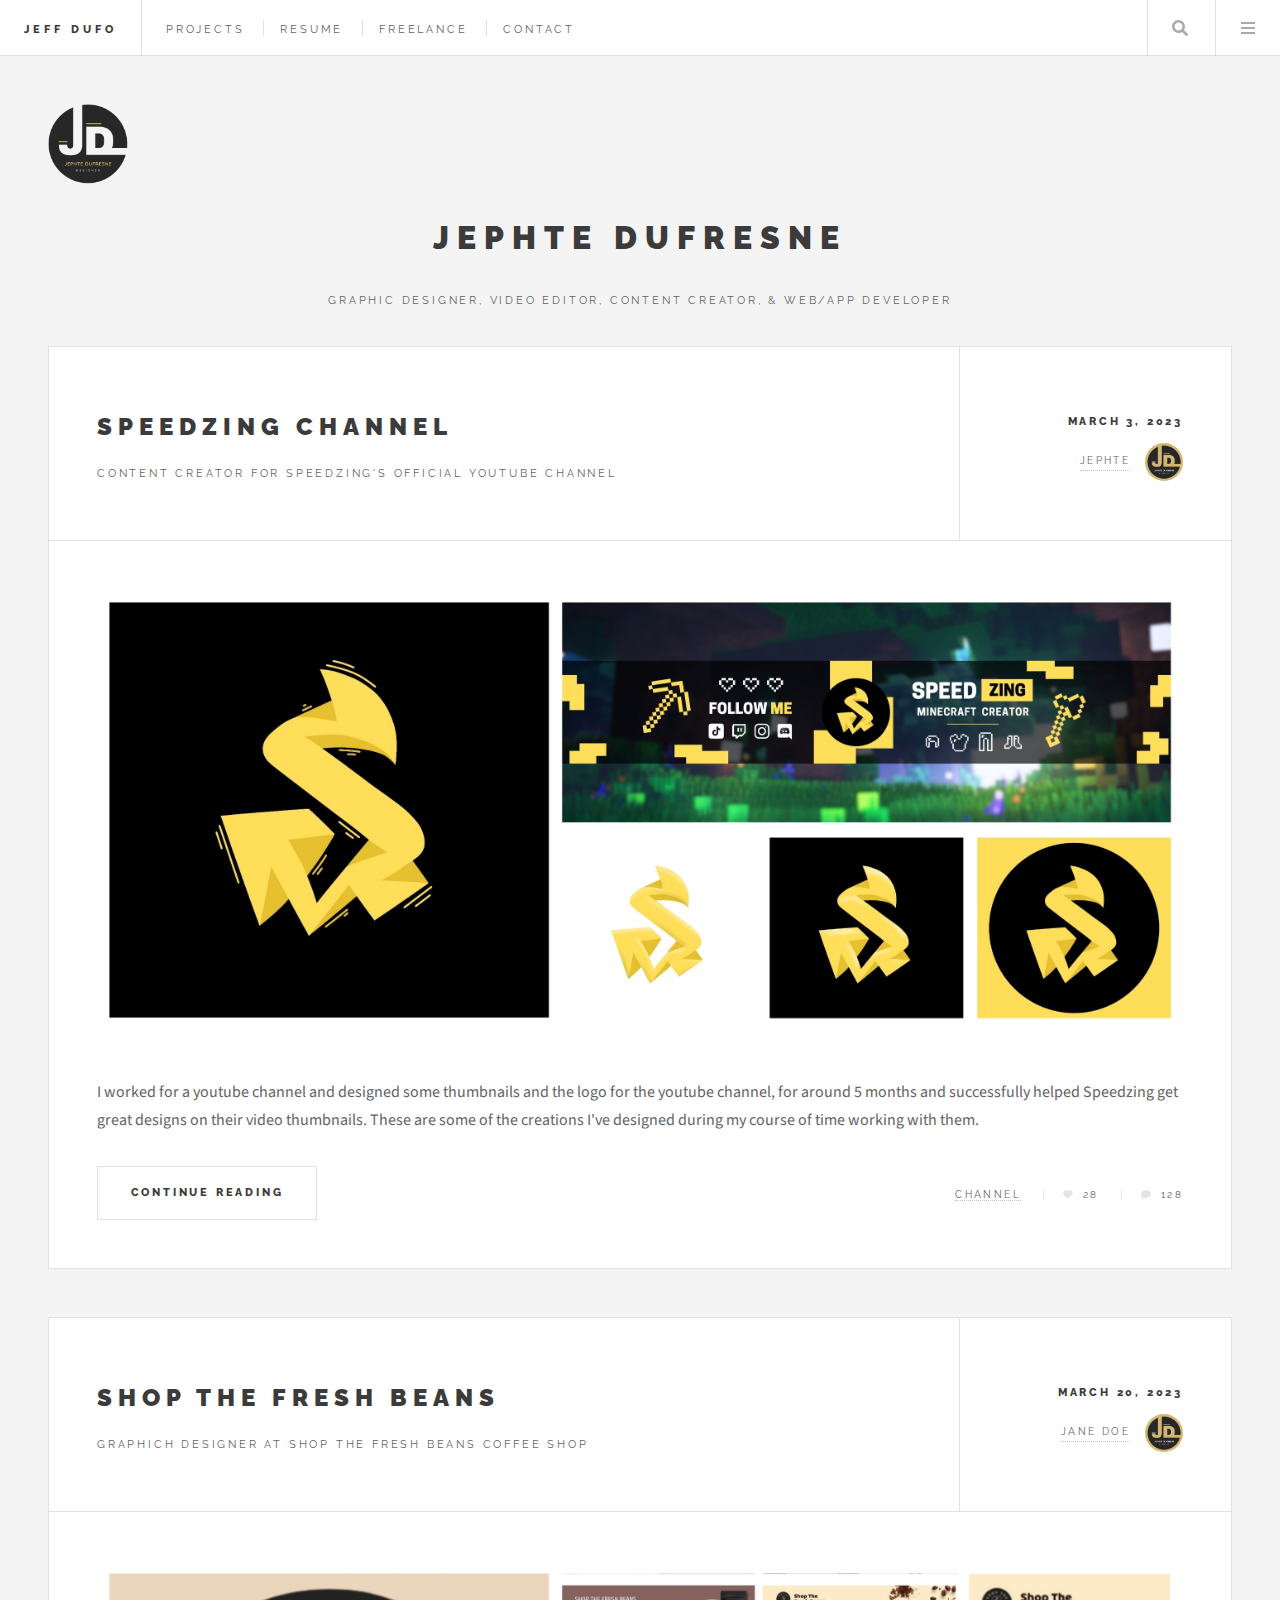
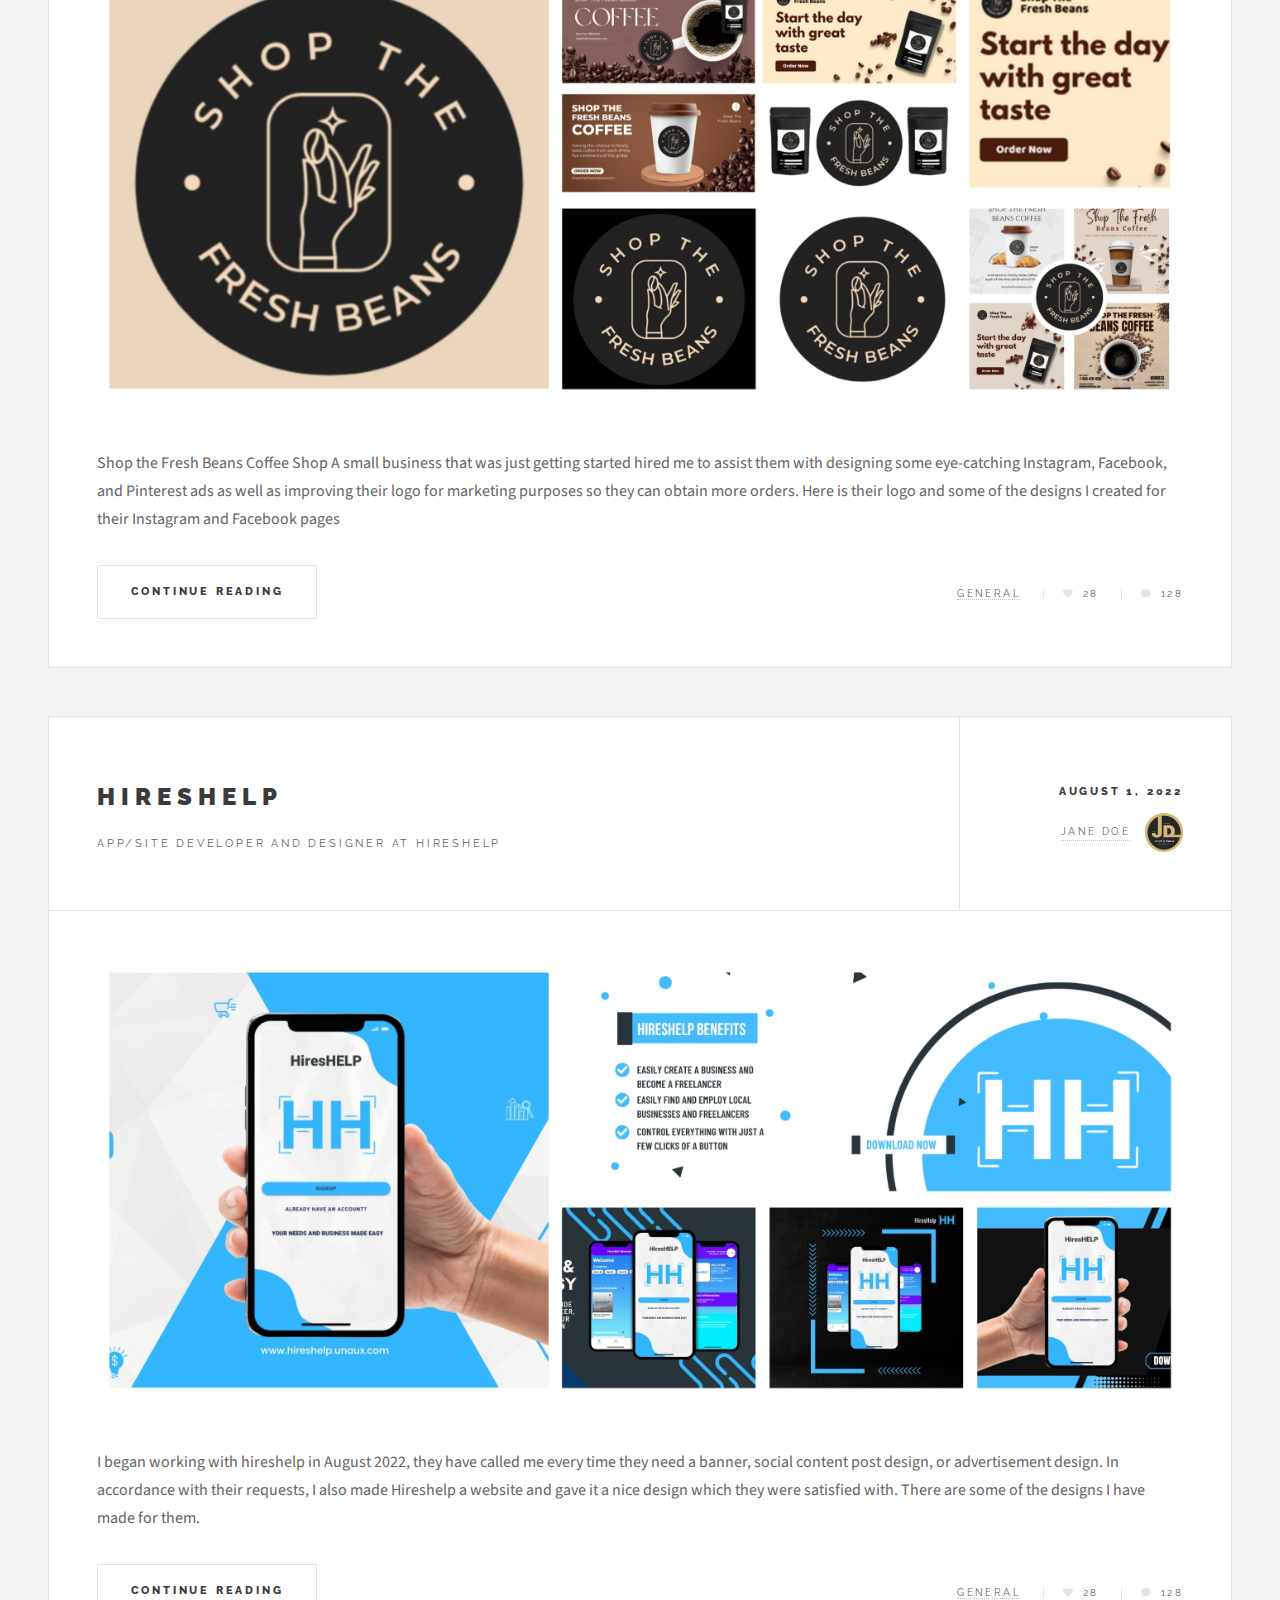
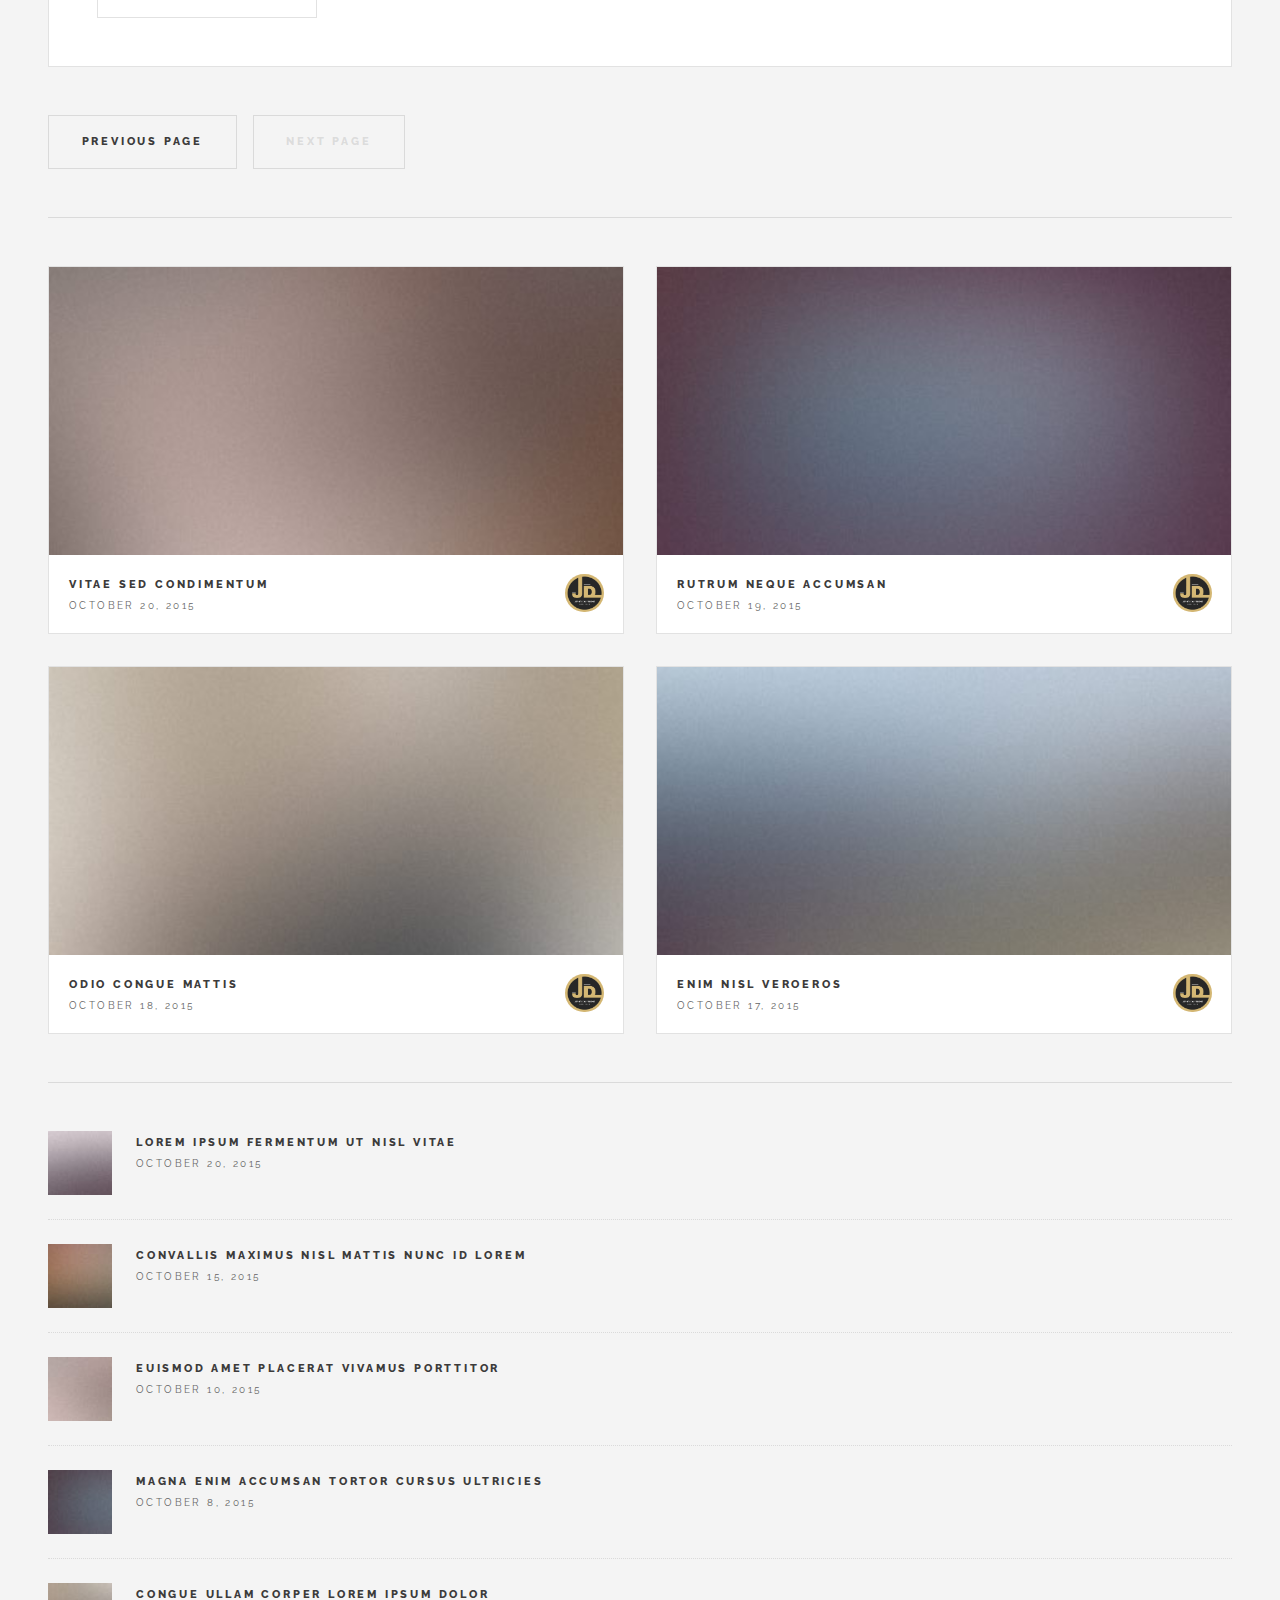
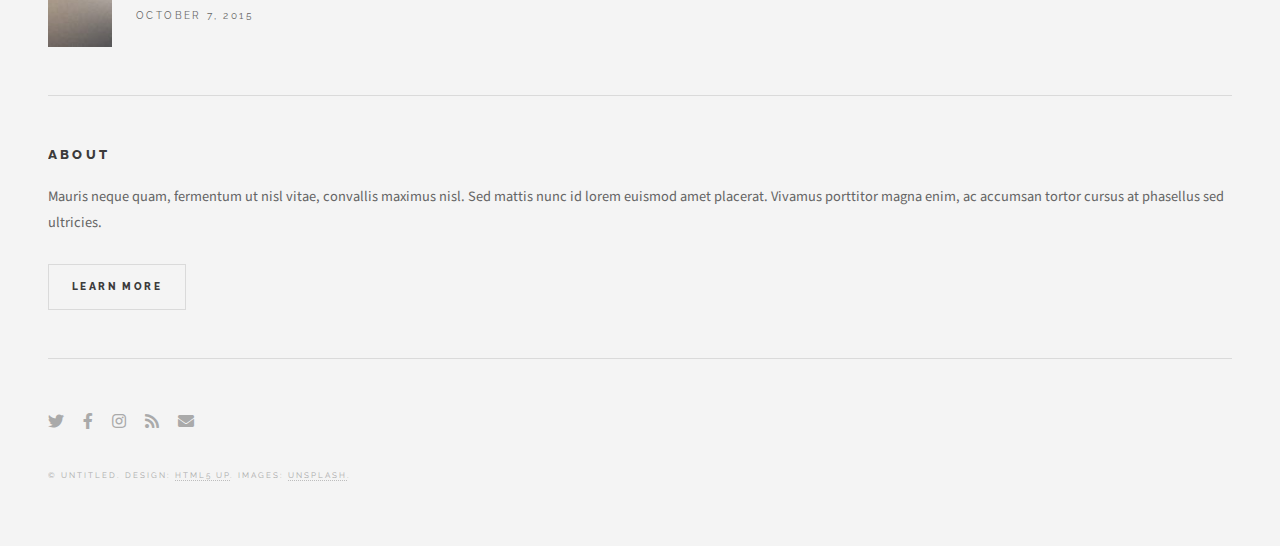
<file: Projects3.html>
<!DOCTYPE HTML>
<!--
	Future Imperfect by HTML5 UP
	html5up.net | @ajlkn
	Free for personal and commercial use under the CCA 3.0 license (html5up.net/license)
-->
<html>
	<head>
		<title>Jephte Dufo - Portfolio</title>
		<meta charset="utf-8" />
		<meta name="viewport" content="width=device-width, initial-scale=1, user-scalable=no" />
		<link rel="stylesheet" href="assets/css/main.css" />
	</head>
	<body class="is-preload">

		<!-- Wrapper -->
			<div id="wrapper">

				<!-- Header -->
					<header id="header">
						<h1><a href="index.html">Jeff Dufo</a></h1>
						<nav class="links">
							<ul>
								<li><a href="index.html">Projects</a></li>
								<li><a href="Resume.html">Resume</a></li>
								<li><a href="Freelance.html">Freelance</a></li>
								<li><a href="contact.html">Contact</a></li>
							</ul>
						</nav>
						<nav class="main">
							<ul>
								<li class="search">
									<a class="fa-search" href="#search">Search</a>
									<form id="search" method="get" action="#">
										<input type="text" name="query" placeholder="Search" />
									</form>
								</li>
								<li class="menu">
									<a class="fa-bars" href="#menu">Menu</a>
								</li>
							</ul>
						</nav>
					</header>

				<!-- Menu -->
					<section id="menu">

						<!-- Search -->
							<section>
								<form class="search" method="get" action="#">
									<input type="text" name="query" placeholder="Search" />
								</form>
							</section>

						<!-- Links -->
							<section>
								<ul class="links">
									<li>
										<a href="#">
											<h3>Homepage</h3>
											<p>Feugiat tempus veroeros dolor</p>
										</a>
									</li>
									<li>
										<a href="#">
											<h3>Resume</h3>
											<p>Sed vitae justo condimentum</p>
										</a>
									</li>
									<li>
										<a href="#">
											<h3>Freelance</h3>
											<p>Phasellus sed ultricies mi congue</p>
										</a>
									</li>
									<li>
										<a href="#">
											<h3>Contact</h3>
											<p>Porta lectus amet ultricies</p>
										</a>
									</li>
								</ul>
							</section>

						<!-- Actions -->
							<section>
								<ul class="actions stacked">
									<li><a href="#" class="button large fit">Share</a></li>
								</ul>
							</section>

					</section>

				<!-- Main -->
					<div id="main">

						<!-- Post -->
							<article class="post">
								<header>
									<div class="title">
										<h2><a href="single.html">Speedzing Channel</a></h2>
										<p>Content Creator for Speedzing's Official Youtube Channel </p>
									</div>
									<div class="meta">
										<time class="published" datetime="2015-11-01">March 3, 2023</time>
										<a href="#" class="author"><span class="name">Jephte</span><img src="images/avatar.jpg" alt="" /></a>
									</div>
								</header>
								<a href="single.html" class="image featured"><img src="images/pic01.jpg" alt="" /></a>
								<p>​I worked for a youtube channel and designed some thumbnails and the logo 
									for the youtube channel, for around 5 months and successfully helped 
									Speedzing get great designs on their video thumbnails. These are some
									 of the creations I've designed during my course of time working with them.</p>
								<footer>
									<ul class="actions">
										<li><a href="single.html" class="button large">Continue Reading</a></li>
									</ul>
									<ul class="stats">
										<li><a href="https://www.youtube.com/@sspeedzing">Channel</a></li>
										<li><a href="#" class="icon solid fa-heart">28</a></li>
										<li><a href="#" class="icon solid fa-comment">128</a></li>
									</ul>
								</footer>
							</article>

						<!-- Post -->
							<article class="post">
								<header>
									<div class="title">
										<h2><a href="single.html">Shop The Fresh Beans</a></h2>
										<p>Graphich Designer At Shop The Fresh Beans Coffee Shop</p>
									</div>
									<div class="meta">
										<time class="published" datetime="2015-10-25">March 20, 2023</time>
										<a href="#" class="author"><span class="name">Jane Doe</span><img src="images/avatar.jpg" alt="" /></a>
									</div>
								</header>
								<a href="single.html" class="image featured"><img src="images/pic02.jpg" alt="" /></a>
								<p>Shop the Fresh Beans Coffee Shop A small business that was just getting started hired me to assist them with designing some eye-catching Instagram, Facebook, and Pinterest ads as well as improving their logo for marketing purposes so they can obtain more orders. Here is their logo and some of the designs I created for their Instagram and Facebook pages								</p>
								<footer>
									<ul class="actions">
										<li><a href="single.html" class="button large">Continue Reading</a></li>
									</ul>
									<ul class="stats">
										<li><a href="#">General</a></li>
										<li><a href="#" class="icon solid fa-heart">28</a></li>
										<li><a href="#" class="icon solid fa-comment">128</a></li>
									</ul>
								</footer>
							</article>

						<!-- Post -->
							<article class="post">
								<header>
									<div class="title">
										<h2><a href="single.html">Hireshelp</a></h2>
										<p>App/Site Developer and Designer at Hireshelp</p>
									</div>
									<div class="meta">
										<time class="published" datetime="2015-10-22">August 1, 2022</time>
										<a href="#" class="author"><span class="name">Jane Doe</span><img src="images/avatar.jpg" alt="" /></a>
									</div>
								</header>
								<a href="single.html" class="image featured"><img src="images/pic03.jpg" alt="" /></a>
								<p>I began working with hireshelp in August 2022, they have called me every time they need a banner, social content post design, or advertisement design. In accordance with their requests, I also made Hireshelp a website and gave it a nice design which they were satisfied with. There are some of the designs I have made for them.</p>
								<footer>
									<ul class="actions">
										<li><a href="single.html" class="button large">Continue Reading</a></li>
									</ul>
									<ul class="stats">
										<li><a href="#">General</a></li>
										<li><a href="#" class="icon solid fa-heart">28</a></li>
										<li><a href="#" class="icon solid fa-comment">128</a></li>
									</ul>
								</footer>
							</article>

						<!-- Post -->
						<!--
							<article class="post">
								<header>
									<div class="title">
										<h2><a href="#">Elements</a></h2>
										<p>Lorem ipsum dolor amet nullam consequat etiam feugiat</p>
									</div>
									<div class="meta">
										<time class="published" datetime="2015-10-18">October 18, 2015</time>
										<a href="#" class="author"><span class="name">Jane Doe</span><img src="images/avatar.jpg" alt="" /></a>
									</div>
								</header>

								<section>
									<h3>Text</h3>
									<p>This is <b>bold</b> and this is <strong>strong</strong>. This is <i>italic</i> and this is <em>emphasized</em>.
									This is <sup>superscript</sup> text and this is <sub>subscript</sub> text.
									This is <u>underlined</u> and this is code: <code>for (;;) { ... }</code>. Finally, <a href="#">this is a link</a>.</p>
									<hr />
									<p>Nunc lacinia ante nunc ac lobortis. Interdum adipiscing gravida odio porttitor sem non mi integer non faucibus ornare mi ut ante amet placerat aliquet. Volutpat eu sed ante lacinia sapien lorem accumsan varius montes viverra nibh in adipiscing blandit tempus accumsan.</p>
									<hr />
									<h2>Heading Level 2</h2>
									<h3>Heading Level 3</h3>
									<h4>Heading Level 4</h4>
									<hr />
									<h4>Blockquote</h4>
									<blockquote>Fringilla nisl. Donec accumsan interdum nisi, quis tincidunt felis sagittis eget tempus euismod. Vestibulum ante ipsum primis in faucibus vestibulum. Blandit adipiscing eu felis iaculis volutpat ac adipiscing accumsan faucibus. Vestibulum ante ipsum primis in faucibus lorem ipsum dolor sit amet nullam adipiscing eu felis.</blockquote>
									<h4>Preformatted</h4>
									<pre><code>i = 0;

while (!deck.isInOrder()) {
  print 'Iteration ' + i;
  deck.shuffle();
  i++;
}

print 'It took ' + i + ' iterations to sort the deck.';</code></pre>
								</section>

								<section>
									<h3>Lists</h3>
									<div class="row">
										<div class="col-6 col-12-medium">
											<h4>Unordered</h4>
											<ul>
												<li>Dolor pulvinar etiam.</li>
												<li>Sagittis adipiscing.</li>
												<li>Felis enim feugiat.</li>
											</ul>
											<h4>Alternate</h4>
											<ul class="alt">
												<li>Dolor pulvinar etiam.</li>
												<li>Sagittis adipiscing.</li>
												<li>Felis enim feugiat.</li>
											</ul>
										</div>
										<div class="col-6 col-12-medium">
											<h4>Ordered</h4>
											<ol>
												<li>Dolor pulvinar etiam.</li>
												<li>Etiam vel felis viverra.</li>
												<li>Felis enim feugiat.</li>
												<li>Dolor pulvinar etiam.</li>
												<li>Etiam vel felis lorem.</li>
												<li>Felis enim et feugiat.</li>
											</ol>
											<h4>Icons</h4>
											<ul class="icons">
												<li><a href="#" class="icon brands fa-twitter"><span class="label">Twitter</span></a></li>
												<li><a href="#" class="icon brands fa-facebook-f"><span class="label">Facebook</span></a></li>
												<li><a href="#" class="icon brands fa-instagram"><span class="label">Instagram</span></a></li>
												<li><a href="#" class="icon brands fa-github"><span class="label">Github</span></a></li>
											</ul>
										</div>
									</div>
									<h3>Actions</h3>
									<div class="row">
										<div class="col-6 col-12-medium">
											<ul class="actions">
												<li><a href="#" class="button">Default</a></li>
												<li><a href="#" class="button">Default</a></li>
												<li><a href="#" class="button">Default</a></li>
											</ul>
											<ul class="actions small">
												<li><a href="#" class="button small">Small</a></li>
												<li><a href="#" class="button small">Small</a></li>
												<li><a href="#" class="button small">Small</a></li>
											</ul>
											<ul class="actions stacked">
												<li><a href="#" class="button">Default</a></li>
												<li><a href="#" class="button">Default</a></li>
												<li><a href="#" class="button">Default</a></li>
											</ul>
											<ul class="actions stacked">
												<li><a href="#" class="button small">Small</a></li>
												<li><a href="#" class="button small">Small</a></li>
												<li><a href="#" class="button small">Small</a></li>
											</ul>
										</div>
										<div class="col-6 col-12-medium">
											<ul class="actions stacked">
												<li><a href="#" class="button fit">Default</a></li>
												<li><a href="#" class="button fit">Default</a></li>
											</ul>
											<ul class="actions stacked">
												<li><a href="#" class="button small fit">Small</a></li>
												<li><a href="#" class="button small fit">Small</a></li>
											</ul>
										</div>
									</div>
								</section>

								<section>
									<h3>Table</h3>
									<h4>Default</h4>
									<div class="table-wrapper">
										<table>
											<thead>
												<tr>
													<th>Name</th>
													<th>Description</th>
													<th>Price</th>
												</tr>
											</thead>
											<tbody>
												<tr>
													<td>Item One</td>
													<td>Ante turpis integer aliquet porttitor.</td>
													<td>29.99</td>
												</tr>
												<tr>
													<td>Item Two</td>
													<td>Vis ac commodo adipiscing arcu aliquet.</td>
													<td>19.99</td>
												</tr>
												<tr>
													<td>Item Three</td>
													<td> Morbi faucibus arcu accumsan lorem.</td>
													<td>29.99</td>
												</tr>
												<tr>
													<td>Item Four</td>
													<td>Vitae integer tempus condimentum.</td>
													<td>19.99</td>
												</tr>
												<tr>
													<td>Item Five</td>
													<td>Ante turpis integer aliquet porttitor.</td>
													<td>29.99</td>
												</tr>
											</tbody>
											<tfoot>
												<tr>
													<td colspan="2"></td>
													<td>100.00</td>
												</tr>
											</tfoot>
										</table>
									</div>

									<h4>Alternate</h4>
									<div class="table-wrapper">
										<table class="alt">
											<thead>
												<tr>
													<th>Name</th>
													<th>Description</th>
													<th>Price</th>
												</tr>
											</thead>
											<tbody>
												<tr>
													<td>Item One</td>
													<td>Ante turpis integer aliquet porttitor.</td>
													<td>29.99</td>
												</tr>
												<tr>
													<td>Item Two</td>
													<td>Vis ac commodo adipiscing arcu aliquet.</td>
													<td>19.99</td>
												</tr>
												<tr>
													<td>Item Three</td>
													<td> Morbi faucibus arcu accumsan lorem.</td>
													<td>29.99</td>
												</tr>
												<tr>
													<td>Item Four</td>
													<td>Vitae integer tempus condimentum.</td>
													<td>19.99</td>
												</tr>
												<tr>
													<td>Item Five</td>
													<td>Ante turpis integer aliquet porttitor.</td>
													<td>29.99</td>
												</tr>
											</tbody>
											<tfoot>
												<tr>
													<td colspan="2"></td>
													<td>100.00</td>
												</tr>
											</tfoot>
										</table>
									</div>
								</section>

								<section>
									<h3>Buttons</h3>
									<ul class="actions">
										<li><a href="#" class="button large">Large</a></li>
										<li><a href="#" class="button">Default</a></li>
										<li><a href="#" class="button small">Small</a></li>
									</ul>
									<ul class="actions fit">
										<li><a href="#" class="button fit">Fit</a></li>
										<li><a href="#" class="button fit">Fit</a></li>
										<li><a href="#" class="button fit">Fit</a></li>
									</ul>
									<ul class="actions fit small">
										<li><a href="#" class="button fit small">Fit + Small</a></li>
										<li><a href="#" class="button fit small">Fit + Small</a></li>
										<li><a href="#" class="button fit small">Fit + Small</a></li>
									</ul>
									<ul class="actions">
										<li><a href="#" class="button icon solid fa-download">Icon</a></li>
										<li><a href="#" class="button icon solid fa-upload">Icon</a></li>
										<li><a href="#" class="button icon solid fa-save">Icon</a></li>
									</ul>
									<ul class="actions">
										<li><span class="button disabled">Disabled</span></li>
										<li><span class="button disabled icon solid fa-download">Disabled</span></li>
									</ul>
								</section>

								<section>
									<h3>Form</h3>
									<form method="post" action="#">
										<div class="row gtr-uniform">
											<div class="col-6 col-12-xsmall">
												<input type="text" name="demo-name" id="demo-name" value="" placeholder="Name" />
											</div>
											<div class="col-6 col-12-xsmall">
												<input type="email" name="demo-email" id="demo-email" value="" placeholder="Email" />
											</div>
											<div class="col-12">
												<select name="demo-category" id="demo-category">
													<option value="">- Category -</option>
													<option value="1">Manufacturing</option>
													<option value="1">Shipping</option>
													<option value="1">Administration</option>
													<option value="1">Human Resources</option>
												</select>
											</div>
											<div class="col-4 col-12-small">
												<input type="radio" id="demo-priority-low" name="demo-priority" checked>
												<label for="demo-priority-low">Low</label>
											</div>
											<div class="col-4 col-12-small">
												<input type="radio" id="demo-priority-normal" name="demo-priority">
												<label for="demo-priority-normal">Normal</label>
											</div>
											<div class="col-4 col-12-small">
												<input type="radio" id="demo-priority-high" name="demo-priority">
												<label for="demo-priority-high">High</label>
											</div>
											<div class="col-6 col-12-small">
												<input type="checkbox" id="demo-copy" name="demo-copy">
												<label for="demo-copy">Email me a copy</label>
											</div>
											<div class="col-6 col-12-small">
												<input type="checkbox" id="demo-human" name="demo-human" checked>
												<label for="demo-human">Not a robot</label>
											</div>
											<div class="col-12">
												<textarea name="demo-message" id="demo-message" placeholder="Enter your message" rows="6"></textarea>
											</div>
											<div class="col-12">
												<ul class="actions">
													<li><input type="submit" value="Send Message" /></li>
													<li><input type="reset" value="Reset" /></li>
												</ul>
											</div>
										</div>
									</form>
								</section>

								<section>
									<h3>Image</h3>
									<h4>Fit</h4>
									<div class="box alt">
										<div class="row gtr-uniform">
											<div class="col-12"><span class="image fit"><img src="images/pic02.jpg" alt="" /></span></div>
											<div class="col-4"><span class="image fit"><img src="images/pic04.jpg" alt="" /></span></div>
											<div class="col-4"><span class="image fit"><img src="images/pic05.jpg" alt="" /></span></div>
											<div class="col-4"><span class="image fit"><img src="images/pic06.jpg" alt="" /></span></div>
											<div class="col-4"><span class="image fit"><img src="images/pic06.jpg" alt="" /></span></div>
											<div class="col-4"><span class="image fit"><img src="images/pic04.jpg" alt="" /></span></div>
											<div class="col-4"><span class="image fit"><img src="images/pic05.jpg" alt="" /></span></div>
											<div class="col-4"><span class="image fit"><img src="images/pic05.jpg" alt="" /></span></div>
											<div class="col-4"><span class="image fit"><img src="images/pic06.jpg" alt="" /></span></div>
											<div class="col-4"><span class="image fit"><img src="images/pic04.jpg" alt="" /></span></div>
										</div>
									</div>
									<h4>Left &amp; Right</h4>
									<p><span class="image left"><img src="images/pic07.jpg" alt="" /></span>Fringilla nisl. Donec accumsan interdum nisi, quis tincidunt felis sagittis eget. tempus euismod. Vestibulum ante ipsum primis in faucibus vestibulum. Blandit adipiscing eu felis iaculis volutpat ac adipiscing accumsan eu faucibus. Integer ac pellentesque praesent tincidunt felis sagittis eget. tempus euismod. Vestibulum ante ipsum primis in faucibus vestibulum. Blandit adipiscing eu felis iaculis volutpat ac adipiscing accumsan eu faucibus. Integer ac pellentesque praesent. Donec accumsan interdum nisi, quis tincidunt felis sagittis eget. tempus euismod. Vestibulum ante ipsum primis in faucibus vestibulum. Blandit adipiscing eu felis iaculis volutpat ac adipiscing accumsan eu faucibus. Integer ac pellentesque praesent tincidunt felis sagittis eget. tempus euismod. Vestibulum ante ipsum primis in faucibus vestibulum. Blandit adipiscing eu felis iaculis volutpat ac adipiscing accumsan eu faucibus. Integer ac pellentesque praesent. Blandit adipiscing eu felis iaculis volutpat ac adipiscing accumsan eu faucibus. Integer ac pellentesque praesent tincidunt felis sagittis eget. tempus euismod. Vestibulum ante ipsum primis in faucibus vestibulum. Blandit adipiscing eu felis iaculis volutpat ac adipiscing accumsan eu faucibus. Integer ac pellentesque praesent.</p>
									<p><span class="image right"><img src="images/pic04.jpg" alt="" /></span>Fringilla nisl. Donec accumsan interdum nisi, quis tincidunt felis sagittis eget. tempus euismod. Vestibulum ante ipsum primis in faucibus vestibulum. Blandit adipiscing eu felis iaculis volutpat ac adipiscing accumsan eu faucibus. Integer ac pellentesque praesent tincidunt felis sagittis eget. tempus euismod. Vestibulum ante ipsum primis in faucibus vestibulum. Blandit adipiscing eu felis iaculis volutpat ac adipiscing accumsan eu faucibus. Integer ac pellentesque praesent. Donec accumsan interdum nisi, quis tincidunt felis sagittis eget. tempus euismod. Vestibulum ante ipsum primis in faucibus vestibulum. Blandit adipiscing eu felis iaculis volutpat ac adipiscing accumsan eu faucibus. Integer ac pellentesque praesent tincidunt felis sagittis eget. tempus euismod. Vestibulum ante ipsum primis in faucibus vestibulum. Blandit adipiscing eu felis iaculis volutpat ac adipiscing accumsan eu faucibus. Integer ac pellentesque praesent. Blandit adipiscing eu felis iaculis volutpat ac adipiscing accumsan eu faucibus. Integer ac pellentesque praesent tincidunt felis sagittis eget. tempus euismod. Vestibulum ante ipsum primis in faucibus vestibulum. Blandit adipiscing eu felis iaculis volutpat ac adipiscing accumsan eu faucibus. Integer ac pellentesque praesent.</p>
								</section>

							</article>
						-->

						<!-- Pagination -->
							<ul class="actions pagination">
								<li><a href="Projects2.html" class="button large next">Previous Page</a></li>
								<li><a href=" " class="disabled button large previous">Next Page</a></li>
							</ul>

					</div>

				<!-- Sidebar -->
					<section id="sidebar">

						<!-- Intro -->
							<section id="intro">
								<a href="#" class="logo"><img src="images/logo.jpg" alt="" /></a>
								<header>
									<h2>Jephte Dufresne</h2>
									<p>Graphic Designer, Video Editor, Content Creator, & Web/App Developer</a></p>
								</header>
							</section>

						<!-- Mini Posts -->
							<section>
								<div class="mini-posts">

									<!-- Mini Post -->
										<article class="mini-post">
											<header>
												<h3><a href="single.html">Vitae sed condimentum</a></h3>
												<time class="published" datetime="2015-10-20">October 20, 2015</time>
												<a href="#" class="author"><img src="images/avatar.jpg" alt="" /></a>
											</header>
											<a href="single.html" class="image"><img src="images/pic04.jpg" alt="" /></a>
										</article>

									<!-- Mini Post -->
										<article class="mini-post">
											<header>
												<h3><a href="single.html">Rutrum neque accumsan</a></h3>
												<time class="published" datetime="2015-10-19">October 19, 2015</time>
												<a href="#" class="author"><img src="images/avatar.jpg" alt="" /></a>
											</header>
											<a href="single.html" class="image"><img src="images/pic05.jpg" alt="" /></a>
										</article>

									<!-- Mini Post -->
										<article class="mini-post">
											<header>
												<h3><a href="single.html">Odio congue mattis</a></h3>
												<time class="published" datetime="2015-10-18">October 18, 2015</time>
												<a href="#" class="author"><img src="images/avatar.jpg" alt="" /></a>
											</header>
											<a href="single.html" class="image"><img src="images/pic06.jpg" alt="" /></a>
										</article>

									<!-- Mini Post -->
										<article class="mini-post">
											<header>
												<h3><a href="single.html">Enim nisl veroeros</a></h3>
												<time class="published" datetime="2015-10-17">October 17, 2015</time>
												<a href="#" class="author"><img src="images/avatar.jpg" alt="" /></a>
											</header>
											<a href="single.html" class="image"><img src="images/pic07.jpg" alt="" /></a>
										</article>

								</div>
							</section>

						<!-- Posts List -->
							<section>
								<ul class="posts">
									<li>
										<article>
											<header>
												<h3><a href="single.html">Lorem ipsum fermentum ut nisl vitae</a></h3>
												<time class="published" datetime="2015-10-20">October 20, 2015</time>
											</header>
											<a href="single.html" class="image"><img src="images/pic08.jpg" alt="" /></a>
										</article>
									</li>
									<li>
										<article>
											<header>
												<h3><a href="single.html">Convallis maximus nisl mattis nunc id lorem</a></h3>
												<time class="published" datetime="2015-10-15">October 15, 2015</time>
											</header>
											<a href="single.html" class="image"><img src="images/pic09.jpg" alt="" /></a>
										</article>
									</li>
									<li>
										<article>
											<header>
												<h3><a href="single.html">Euismod amet placerat vivamus porttitor</a></h3>
												<time class="published" datetime="2015-10-10">October 10, 2015</time>
											</header>
											<a href="single.html" class="image"><img src="images/pic10.jpg" alt="" /></a>
										</article>
									</li>
									<li>
										<article>
											<header>
												<h3><a href="single.html">Magna enim accumsan tortor cursus ultricies</a></h3>
												<time class="published" datetime="2015-10-08">October 8, 2015</time>
											</header>
											<a href="single.html" class="image"><img src="images/pic11.jpg" alt="" /></a>
										</article>
									</li>
									<li>
										<article>
											<header>
												<h3><a href="single.html">Congue ullam corper lorem ipsum dolor</a></h3>
												<time class="published" datetime="2015-10-06">October 7, 2015</time>
											</header>
											<a href="single.html" class="image"><img src="images/pic12.jpg" alt="" /></a>
										</article>
									</li>
								</ul>
							</section>

						<!-- About -->
							<section class="blurb">
								<h2>About</h2>
								<p>Mauris neque quam, fermentum ut nisl vitae, convallis maximus nisl. Sed mattis nunc id lorem euismod amet placerat. Vivamus porttitor magna enim, ac accumsan tortor cursus at phasellus sed ultricies.</p>
								<ul class="actions">
									<li><a href="#" class="button">Learn More</a></li>
								</ul>
							</section>

						<!-- Footer -->
							<section id="footer">
								<ul class="icons">
									<li><a href="#" class="icon brands fa-twitter"><span class="label">Twitter</span></a></li>
									<li><a href="#" class="icon brands fa-facebook-f"><span class="label">Facebook</span></a></li>
									<li><a href="#" class="icon brands fa-instagram"><span class="label">Instagram</span></a></li>
									<li><a href="#" class="icon solid fa-rss"><span class="label">RSS</span></a></li>
									<li><a href="#" class="icon solid fa-envelope"><span class="label">Email</span></a></li>
								</ul>
								<p class="copyright">&copy; Untitled. Design: <a href="http://html5up.net">HTML5 UP</a>. Images: <a href="http://unsplash.com">Unsplash</a>.</p>
							</section>

					</section>

			</div>

		<!-- Scripts -->
			<script src="assets/js/jquery.min.js"></script>
			<script src="assets/js/browser.min.js"></script>
			<script src="assets/js/breakpoints.min.js"></script>
			<script src="assets/js/util.js"></script>
			<script src="assets/js/main.js"></script>

	</body>
</html>
</file>
<file: assets/css/main.css>
@import url(fontawesome-all.min.css);
@import url("https://fonts.googleapis.com/css?family=Source+Sans+Pro:400,700|Raleway:400,800,900");

/*
	Future Imperfect by HTML5 UP
	html5up.net | @ajlkn
	Free for personal and commercial use under the CCA 3.0 license (html5up.net/license)
*/

html, body, div, span, applet, object,
iframe, h1, h2, h3, h4, h5, h6, p, blockquote,
pre, a, abbr, acronym, address, big, cite,
code, del, dfn, em, img, ins, kbd, q, s, samp,
small, strike, strong, sub, sup, tt, var, b,
u, i, center, dl, dt, dd, ol, ul, li, fieldset,
form, label, legend, table, caption, tbody,
tfoot, thead, tr, th, td, article, aside,
canvas, details, embed, figure, figcaption,
footer, header, hgroup, menu, nav, output, ruby,
section, summary, time, mark, audio, video {
	margin: 0;
	padding: 0;
	border: 0;
	font-size: 100%;
	font: inherit;
	vertical-align: baseline;}

article, aside, details, figcaption, figure,
footer, header, hgroup, menu, nav, section {
	display: block;}

body {
	line-height: 1;
}

ol, ul {
	list-style: none;
}

blockquote, q {
	quotes: none;
}

	blockquote:before, blockquote:after, q:before, q:after {
		content: '';
		content: none;
	}

table {
	border-collapse: collapse;
	border-spacing: 0;
}

body {
	-webkit-text-size-adjust: none;
}

mark {
	background-color: transparent;
	color: inherit;
}

input::-moz-focus-inner {
	border: 0;
	padding: 0;
}

input, select, textarea {
	-moz-appearance: none;
	-webkit-appearance: none;
	-ms-appearance: none;
	appearance: none;
}

/* Basic */

	@-ms-viewport {
		width: device-width;
	}

	body {
		-ms-overflow-style: scrollbar;
	}

	@media screen and (max-width: 480px) {

		html, body {
			min-width: 320px;
		}

	}

	html {
		box-sizing: border-box;
	}

	*, *:before, *:after {
		box-sizing: inherit;
	}

	body {
		background: #f4f4f4;
	}

		body.is-preload *, body.is-preload *:before, body.is-preload *:after {
			-moz-animation: none !important;
			-webkit-animation: none !important;
			-ms-animation: none !important;
			animation: none !important;
			-moz-transition: none !important;
			-webkit-transition: none !important;
			-ms-transition: none !important;
			transition: none !important;
		}

/* Type */

	body, input, select, textarea {
		color: #646464;
		font-family: "Source Sans Pro", Helvetica, sans-serif;
		font-size: 14pt;
		font-weight: 400;
		line-height: 1.75;
	}

		@media screen and (max-width: 1680px) {

			body, input, select, textarea {
				font-size: 12pt;
			}

		}

		@media screen and (max-width: 1280px) {

			body, input, select, textarea {
				font-size: 12pt;
			}

		}

		@media screen and (max-width: 980px) {

			body, input, select, textarea {
				font-size: 12pt;
			}

		}

		@media screen and (max-width: 736px) {

			body, input, select, textarea {
				font-size: 12pt;
			}

		}

		@media screen and (max-width: 480px) {

			body, input, select, textarea {
				font-size: 12pt;
			}

		}

	a {
		-moz-transition: color 0.2s ease, border-bottom-color 0.2s ease;
		-webkit-transition: color 0.2s ease, border-bottom-color 0.2s ease;
		-ms-transition: color 0.2s ease, border-bottom-color 0.2s ease;
		transition: color 0.2s ease, border-bottom-color 0.2s ease;
		border-bottom: dotted 1px rgba(160, 160, 160, 0.65);
		color: inherit;
		text-decoration: none;
	}

		a:before {
			-moz-transition: color 0.2s ease;
			-webkit-transition: color 0.2s ease;
			-ms-transition: color 0.2s ease;
			transition: color 0.2s ease;
		}

		a:hover {
			border-bottom-color: transparent;
			color: #2ebaae !important;
		}

			a:hover:before {
				color: #2ebaae !important;
			}

	strong, b {
		color: #3c3b3b;
		font-weight: 700;
	}

	em, i {
		font-style: italic;
	}

	p {
		margin: 0 0 2em 0;
	}

	h1, h2, h3, h4, h5, h6 {
		color: #3c3b3b;
		font-family: "Raleway", Helvetica, sans-serif;
		font-weight: 800;
		letter-spacing: 0.25em;
		line-height: 1.65;
		margin: 0 0 1em 0;
		text-transform: uppercase;
	}

		h1 a, h2 a, h3 a, h4 a, h5 a, h6 a {
			color: inherit;
			border-bottom: 0;
		}

	h2 {
		font-size: 1.1em;
	}

	h3 {
		font-size: 0.9em;
	}

	h4 {
		font-size: 0.7em;
	}

	h5 {
		font-size: 0.7em;
	}

	h6 {
		font-size: 0.7em;
	}

	sub {
		font-size: 0.8em;
		position: relative;
		top: 0.5em;
	}

	sup {
		font-size: 0.8em;
		position: relative;
		top: -0.5em;
	}

	blockquote {
		border-left: solid 4px rgba(160, 160, 160, 0.3);
		font-style: italic;
		margin: 0 0 2em 0;
		padding: 0.5em 0 0.5em 2em;
	}

	code {
		background: rgba(160, 160, 160, 0.075);
		border: solid 1px rgba(160, 160, 160, 0.3);
		font-family: "Courier New", monospace;
		font-size: 0.9em;
		margin: 0 0.25em;
		padding: 0.25em 0.65em;
	}

	pre {
		-webkit-overflow-scrolling: touch;
		font-family: "Courier New", monospace;
		font-size: 0.9em;
		margin: 0 0 2em 0;
	}

		pre code {
			display: block;
			line-height: 1.75em;
			padding: 1em 1.5em;
			overflow-x: auto;
		}

	hr {
		border: 0;
		border-bottom: solid 1px rgba(160, 160, 160, 0.3);
		margin: 2em 0;
	}

		hr.major {
			margin: 3em 0;
		}

	.align-left {
		text-align: left;
	}

	.align-center {
		text-align: center;
	}

	.align-right {
		text-align: right;
	}

/* Row */

	.row {
		display: flex;
		flex-wrap: wrap;
		box-sizing: border-box;
		align-items: stretch;
	}

		.row > * {
			box-sizing: border-box;
		}

		.row.gtr-uniform > * > :last-child {
			margin-bottom: 0;
		}

		.row.aln-left {
			justify-content: flex-start;
		}

		.row.aln-center {
			justify-content: center;
		}

		.row.aln-right {
			justify-content: flex-end;
		}

		.row.aln-top {
			align-items: flex-start;
		}

		.row.aln-middle {
			align-items: center;
		}

		.row.aln-bottom {
			align-items: flex-end;
		}

		.row > .imp {
			order: -1;
		}

		.row > .col-1 {
			width: 8.33333%;
		}

		.row > .off-1 {
			margin-left: 8.33333%;
		}

		.row > .col-2 {
			width: 16.66667%;
		}

		.row > .off-2 {
			margin-left: 16.66667%;
		}

		.row > .col-3 {
			width: 25%;
		}

		.row > .off-3 {
			margin-left: 25%;
		}

		.row > .col-4 {
			width: 33.33333%;
		}

		.row > .off-4 {
			margin-left: 33.33333%;
		}

		.row > .col-5 {
			width: 41.66667%;
		}

		.row > .off-5 {
			margin-left: 41.66667%;
		}

		.row > .col-6 {
			width: 50%;
		}

		.row > .off-6 {
			margin-left: 50%;
		}

		.row > .col-7 {
			width: 58.33333%;
		}

		.row > .off-7 {
			margin-left: 58.33333%;
		}

		.row > .col-8 {
			width: 66.66667%;
		}

		.row > .off-8 {
			margin-left: 66.66667%;
		}

		.row > .col-9 {
			width: 75%;
		}

		.row > .off-9 {
			margin-left: 75%;
		}

		.row > .col-10 {
			width: 83.33333%;
		}

		.row > .off-10 {
			margin-left: 83.33333%;
		}

		.row > .col-11 {
			width: 91.66667%;
		}

		.row > .off-11 {
			margin-left: 91.66667%;
		}

		.row > .col-12 {
			width: 100%;
		}

		.row > .off-12 {
			margin-left: 100%;
		}

		.row.gtr-0 {
			margin-top: 0;
			margin-left: 0em;
		}

			.row.gtr-0 > * {
				padding: 0 0 0 0em;
			}

			.row.gtr-0.gtr-uniform {
				margin-top: 0em;
			}

				.row.gtr-0.gtr-uniform > * {
					padding-top: 0em;
				}

		.row.gtr-25 {
			margin-top: 0;
			margin-left: -0.25em;
		}

			.row.gtr-25 > * {
				padding: 0 0 0 0.25em;
			}

			.row.gtr-25.gtr-uniform {
				margin-top: -0.25em;
			}

				.row.gtr-25.gtr-uniform > * {
					padding-top: 0.25em;
				}

		.row.gtr-50 {
			margin-top: 0;
			margin-left: -0.5em;
		}

			.row.gtr-50 > * {
				padding: 0 0 0 0.5em;
			}

			.row.gtr-50.gtr-uniform {
				margin-top: -0.5em;
			}

				.row.gtr-50.gtr-uniform > * {
					padding-top: 0.5em;
				}

		.row {
			margin-top: 0;
			margin-left: -1em;
		}

			.row > * {
				padding: 0 0 0 1em;
			}

			.row.gtr-uniform {
				margin-top: -1em;
			}

				.row.gtr-uniform > * {
					padding-top: 1em;
				}

		.row.gtr-150 {
			margin-top: 0;
			margin-left: -1.5em;
		}

			.row.gtr-150 > * {
				padding: 0 0 0 1.5em;
			}

			.row.gtr-150.gtr-uniform {
				margin-top: -1.5em;
			}

				.row.gtr-150.gtr-uniform > * {
					padding-top: 1.5em;
				}

		.row.gtr-200 {
			margin-top: 0;
			margin-left: -2em;
		}

			.row.gtr-200 > * {
				padding: 0 0 0 2em;
			}

			.row.gtr-200.gtr-uniform {
				margin-top: -2em;
			}

				.row.gtr-200.gtr-uniform > * {
					padding-top: 2em;
				}

		@media screen and (max-width: 1680px) {

			.row {
				display: flex;
				flex-wrap: wrap;
				box-sizing: border-box;
				align-items: stretch;
			}

				.row > * {
					box-sizing: border-box;
				}

				.row.gtr-uniform > * > :last-child {
					margin-bottom: 0;
				}

				.row.aln-left {
					justify-content: flex-start;
				}

				.row.aln-center {
					justify-content: center;
				}

				.row.aln-right {
					justify-content: flex-end;
				}

				.row.aln-top {
					align-items: flex-start;
				}

				.row.aln-middle {
					align-items: center;
				}

				.row.aln-bottom {
					align-items: flex-end;
				}

				.row > .imp-xlarge {
					order: -1;
				}

				.row > .col-1-xlarge {
					width: 8.33333%;
				}

				.row > .off-1-xlarge {
					margin-left: 8.33333%;
				}

				.row > .col-2-xlarge {
					width: 16.66667%;
				}

				.row > .off-2-xlarge {
					margin-left: 16.66667%;
				}

				.row > .col-3-xlarge {
					width: 25%;
				}

				.row > .off-3-xlarge {
					margin-left: 25%;
				}

				.row > .col-4-xlarge {
					width: 33.33333%;
				}

				.row > .off-4-xlarge {
					margin-left: 33.33333%;
				}

				.row > .col-5-xlarge {
					width: 41.66667%;
				}

				.row > .off-5-xlarge {
					margin-left: 41.66667%;
				}

				.row > .col-6-xlarge {
					width: 50%;
				}

				.row > .off-6-xlarge {
					margin-left: 50%;
				}

				.row > .col-7-xlarge {
					width: 58.33333%;
				}

				.row > .off-7-xlarge {
					margin-left: 58.33333%;
				}

				.row > .col-8-xlarge {
					width: 66.66667%;
				}

				.row > .off-8-xlarge {
					margin-left: 66.66667%;
				}

				.row > .col-9-xlarge {
					width: 75%;
				}

				.row > .off-9-xlarge {
					margin-left: 75%;
				}

				.row > .col-10-xlarge {
					width: 83.33333%;
				}

				.row > .off-10-xlarge {
					margin-left: 83.33333%;
				}

				.row > .col-11-xlarge {
					width: 91.66667%;
				}

				.row > .off-11-xlarge {
					margin-left: 91.66667%;
				}

				.row > .col-12-xlarge {
					width: 100%;
				}

				.row > .off-12-xlarge {
					margin-left: 100%;
				}

				.row.gtr-0 {
					margin-top: 0;
					margin-left: 0em;
				}

					.row.gtr-0 > * {
						padding: 0 0 0 0em;
					}

					.row.gtr-0.gtr-uniform {
						margin-top: 0em;
					}

						.row.gtr-0.gtr-uniform > * {
							padding-top: 0em;
						}

				.row.gtr-25 {
					margin-top: 0;
					margin-left: -0.25em;
				}

					.row.gtr-25 > * {
						padding: 0 0 0 0.25em;
					}

					.row.gtr-25.gtr-uniform {
						margin-top: -0.25em;
					}

						.row.gtr-25.gtr-uniform > * {
							padding-top: 0.25em;
						}

				.row.gtr-50 {
					margin-top: 0;
					margin-left: -0.5em;
				}

					.row.gtr-50 > * {
						padding: 0 0 0 0.5em;
					}

					.row.gtr-50.gtr-uniform {
						margin-top: -0.5em;
					}

						.row.gtr-50.gtr-uniform > * {
							padding-top: 0.5em;
						}

				.row {
					margin-top: 0;
					margin-left: -1em;
				}

					.row > * {
						padding: 0 0 0 1em;
					}

					.row.gtr-uniform {
						margin-top: -1em;
					}

						.row.gtr-uniform > * {
							padding-top: 1em;
						}

				.row.gtr-150 {
					margin-top: 0;
					margin-left: -1.5em;
				}

					.row.gtr-150 > * {
						padding: 0 0 0 1.5em;
					}

					.row.gtr-150.gtr-uniform {
						margin-top: -1.5em;
					}

						.row.gtr-150.gtr-uniform > * {
							padding-top: 1.5em;
						}

				.row.gtr-200 {
					margin-top: 0;
					margin-left: -2em;
				}

					.row.gtr-200 > * {
						padding: 0 0 0 2em;
					}

					.row.gtr-200.gtr-uniform {
						margin-top: -2em;
					}

						.row.gtr-200.gtr-uniform > * {
							padding-top: 2em;
						}

		}

		@media screen and (max-width: 1280px) {

			.row {
				display: flex;
				flex-wrap: wrap;
				box-sizing: border-box;
				align-items: stretch;
			}

				.row > * {
					box-sizing: border-box;
				}

				.row.gtr-uniform > * > :last-child {
					margin-bottom: 0;
				}

				.row.aln-left {
					justify-content: flex-start;
				}

				.row.aln-center {
					justify-content: center;
				}

				.row.aln-right {
					justify-content: flex-end;
				}

				.row.aln-top {
					align-items: flex-start;
				}

				.row.aln-middle {
					align-items: center;
				}

				.row.aln-bottom {
					align-items: flex-end;
				}

				.row > .imp-large {
					order: -1;
				}

				.row > .col-1-large {
					width: 8.33333%;
				}

				.row > .off-1-large {
					margin-left: 8.33333%;
				}

				.row > .col-2-large {
					width: 16.66667%;
				}

				.row > .off-2-large {
					margin-left: 16.66667%;
				}

				.row > .col-3-large {
					width: 25%;
				}

				.row > .off-3-large {
					margin-left: 25%;
				}

				.row > .col-4-large {
					width: 33.33333%;
				}

				.row > .off-4-large {
					margin-left: 33.33333%;
				}

				.row > .col-5-large {
					width: 41.66667%;
				}

				.row > .off-5-large {
					margin-left: 41.66667%;
				}

				.row > .col-6-large {
					width: 50%;
				}

				.row > .off-6-large {
					margin-left: 50%;
				}

				.row > .col-7-large {
					width: 58.33333%;
				}

				.row > .off-7-large {
					margin-left: 58.33333%;
				}

				.row > .col-8-large {
					width: 66.66667%;
				}

				.row > .off-8-large {
					margin-left: 66.66667%;
				}

				.row > .col-9-large {
					width: 75%;
				}

				.row > .off-9-large {
					margin-left: 75%;
				}

				.row > .col-10-large {
					width: 83.33333%;
				}

				.row > .off-10-large {
					margin-left: 83.33333%;
				}

				.row > .col-11-large {
					width: 91.66667%;
				}

				.row > .off-11-large {
					margin-left: 91.66667%;
				}

				.row > .col-12-large {
					width: 100%;
				}

				.row > .off-12-large {
					margin-left: 100%;
				}

				.row.gtr-0 {
					margin-top: 0;
					margin-left: 0em;
				}

					.row.gtr-0 > * {
						padding: 0 0 0 0em;
					}

					.row.gtr-0.gtr-uniform {
						margin-top: 0em;
					}

						.row.gtr-0.gtr-uniform > * {
							padding-top: 0em;
						}

				.row.gtr-25 {
					margin-top: 0;
					margin-left: -0.25em;
				}

					.row.gtr-25 > * {
						padding: 0 0 0 0.25em;
					}

					.row.gtr-25.gtr-uniform {
						margin-top: -0.25em;
					}

						.row.gtr-25.gtr-uniform > * {
							padding-top: 0.25em;
						}

				.row.gtr-50 {
					margin-top: 0;
					margin-left: -0.5em;
				}

					.row.gtr-50 > * {
						padding: 0 0 0 0.5em;
					}

					.row.gtr-50.gtr-uniform {
						margin-top: -0.5em;
					}

						.row.gtr-50.gtr-uniform > * {
							padding-top: 0.5em;
						}

				.row {
					margin-top: 0;
					margin-left: -1em;
				}

					.row > * {
						padding: 0 0 0 1em;
					}

					.row.gtr-uniform {
						margin-top: -1em;
					}

						.row.gtr-uniform > * {
							padding-top: 1em;
						}

				.row.gtr-150 {
					margin-top: 0;
					margin-left: -1.5em;
				}

					.row.gtr-150 > * {
						padding: 0 0 0 1.5em;
					}

					.row.gtr-150.gtr-uniform {
						margin-top: -1.5em;
					}

						.row.gtr-150.gtr-uniform > * {
							padding-top: 1.5em;
						}

				.row.gtr-200 {
					margin-top: 0;
					margin-left: -2em;
				}

					.row.gtr-200 > * {
						padding: 0 0 0 2em;
					}

					.row.gtr-200.gtr-uniform {
						margin-top: -2em;
					}

						.row.gtr-200.gtr-uniform > * {
							padding-top: 2em;
						}

		}

		@media screen and (max-width: 980px) {

			.row {
				display: flex;
				flex-wrap: wrap;
				box-sizing: border-box;
				align-items: stretch;
			}

				.row > * {
					box-sizing: border-box;
				}

				.row.gtr-uniform > * > :last-child {
					margin-bottom: 0;
				}

				.row.aln-left {
					justify-content: flex-start;
				}

				.row.aln-center {
					justify-content: center;
				}

				.row.aln-right {
					justify-content: flex-end;
				}

				.row.aln-top {
					align-items: flex-start;
				}

				.row.aln-middle {
					align-items: center;
				}

				.row.aln-bottom {
					align-items: flex-end;
				}

				.row > .imp-medium {
					order: -1;
				}

				.row > .col-1-medium {
					width: 8.33333%;
				}

				.row > .off-1-medium {
					margin-left: 8.33333%;
				}

				.row > .col-2-medium {
					width: 16.66667%;
				}

				.row > .off-2-medium {
					margin-left: 16.66667%;
				}

				.row > .col-3-medium {
					width: 25%;
				}

				.row > .off-3-medium {
					margin-left: 25%;
				}

				.row > .col-4-medium {
					width: 33.33333%;
				}

				.row > .off-4-medium {
					margin-left: 33.33333%;
				}

				.row > .col-5-medium {
					width: 41.66667%;
				}

				.row > .off-5-medium {
					margin-left: 41.66667%;
				}

				.row > .col-6-medium {
					width: 50%;
				}

				.row > .off-6-medium {
					margin-left: 50%;
				}

				.row > .col-7-medium {
					width: 58.33333%;
				}

				.row > .off-7-medium {
					margin-left: 58.33333%;
				}

				.row > .col-8-medium {
					width: 66.66667%;
				}

				.row > .off-8-medium {
					margin-left: 66.66667%;
				}

				.row > .col-9-medium {
					width: 75%;
				}

				.row > .off-9-medium {
					margin-left: 75%;
				}

				.row > .col-10-medium {
					width: 83.33333%;
				}

				.row > .off-10-medium {
					margin-left: 83.33333%;
				}

				.row > .col-11-medium {
					width: 91.66667%;
				}

				.row > .off-11-medium {
					margin-left: 91.66667%;
				}

				.row > .col-12-medium {
					width: 100%;
				}

				.row > .off-12-medium {
					margin-left: 100%;
				}

				.row.gtr-0 {
					margin-top: 0;
					margin-left: 0em;
				}

					.row.gtr-0 > * {
						padding: 0 0 0 0em;
					}

					.row.gtr-0.gtr-uniform {
						margin-top: 0em;
					}

						.row.gtr-0.gtr-uniform > * {
							padding-top: 0em;
						}

				.row.gtr-25 {
					margin-top: 0;
					margin-left: -0.25em;
				}

					.row.gtr-25 > * {
						padding: 0 0 0 0.25em;
					}

					.row.gtr-25.gtr-uniform {
						margin-top: -0.25em;
					}

						.row.gtr-25.gtr-uniform > * {
							padding-top: 0.25em;
						}

				.row.gtr-50 {
					margin-top: 0;
					margin-left: -0.5em;
				}

					.row.gtr-50 > * {
						padding: 0 0 0 0.5em;
					}

					.row.gtr-50.gtr-uniform {
						margin-top: -0.5em;
					}

						.row.gtr-50.gtr-uniform > * {
							padding-top: 0.5em;
						}

				.row {
					margin-top: 0;
					margin-left: -1em;
				}

					.row > * {
						padding: 0 0 0 1em;
					}

					.row.gtr-uniform {
						margin-top: -1em;
					}

						.row.gtr-uniform > * {
							padding-top: 1em;
						}

				.row.gtr-150 {
					margin-top: 0;
					margin-left: -1.5em;
				}

					.row.gtr-150 > * {
						padding: 0 0 0 1.5em;
					}

					.row.gtr-150.gtr-uniform {
						margin-top: -1.5em;
					}

						.row.gtr-150.gtr-uniform > * {
							padding-top: 1.5em;
						}

				.row.gtr-200 {
					margin-top: 0;
					margin-left: -2em;
				}

					.row.gtr-200 > * {
						padding: 0 0 0 2em;
					}

					.row.gtr-200.gtr-uniform {
						margin-top: -2em;
					}

						.row.gtr-200.gtr-uniform > * {
							padding-top: 2em;
						}

		}

		@media screen and (max-width: 736px) {

			.row {
				display: flex;
				flex-wrap: wrap;
				box-sizing: border-box;
				align-items: stretch;
			}

				.row > * {
					box-sizing: border-box;
				}

				.row.gtr-uniform > * > :last-child {
					margin-bottom: 0;
				}

				.row.aln-left {
					justify-content: flex-start;
				}

				.row.aln-center {
					justify-content: center;
				}

				.row.aln-right {
					justify-content: flex-end;
				}

				.row.aln-top {
					align-items: flex-start;
				}

				.row.aln-middle {
					align-items: center;
				}

				.row.aln-bottom {
					align-items: flex-end;
				}

				.row > .imp-small {
					order: -1;
				}

				.row > .col-1-small {
					width: 8.33333%;
				}

				.row > .off-1-small {
					margin-left: 8.33333%;
				}

				.row > .col-2-small {
					width: 16.66667%;
				}

				.row > .off-2-small {
					margin-left: 16.66667%;
				}

				.row > .col-3-small {
					width: 25%;
				}

				.row > .off-3-small {
					margin-left: 25%;
				}

				.row > .col-4-small {
					width: 33.33333%;
				}

				.row > .off-4-small {
					margin-left: 33.33333%;
				}

				.row > .col-5-small {
					width: 41.66667%;
				}

				.row > .off-5-small {
					margin-left: 41.66667%;
				}

				.row > .col-6-small {
					width: 50%;
				}

				.row > .off-6-small {
					margin-left: 50%;
				}

				.row > .col-7-small {
					width: 58.33333%;
				}

				.row > .off-7-small {
					margin-left: 58.33333%;
				}

				.row > .col-8-small {
					width: 66.66667%;
				}

				.row > .off-8-small {
					margin-left: 66.66667%;
				}

				.row > .col-9-small {
					width: 75%;
				}

				.row > .off-9-small {
					margin-left: 75%;
				}

				.row > .col-10-small {
					width: 83.33333%;
				}

				.row > .off-10-small {
					margin-left: 83.33333%;
				}

				.row > .col-11-small {
					width: 91.66667%;
				}

				.row > .off-11-small {
					margin-left: 91.66667%;
				}

				.row > .col-12-small {
					width: 100%;
				}

				.row > .off-12-small {
					margin-left: 100%;
				}

				.row.gtr-0 {
					margin-top: 0;
					margin-left: 0em;
				}

					.row.gtr-0 > * {
						padding: 0 0 0 0em;
					}

					.row.gtr-0.gtr-uniform {
						margin-top: 0em;
					}

						.row.gtr-0.gtr-uniform > * {
							padding-top: 0em;
						}

				.row.gtr-25 {
					margin-top: 0;
					margin-left: -0.25em;
				}

					.row.gtr-25 > * {
						padding: 0 0 0 0.25em;
					}

					.row.gtr-25.gtr-uniform {
						margin-top: -0.25em;
					}

						.row.gtr-25.gtr-uniform > * {
							padding-top: 0.25em;
						}

				.row.gtr-50 {
					margin-top: 0;
					margin-left: -0.5em;
				}

					.row.gtr-50 > * {
						padding: 0 0 0 0.5em;
					}

					.row.gtr-50.gtr-uniform {
						margin-top: -0.5em;
					}

						.row.gtr-50.gtr-uniform > * {
							padding-top: 0.5em;
						}

				.row {
					margin-top: 0;
					margin-left: -1em;
				}

					.row > * {
						padding: 0 0 0 1em;
					}

					.row.gtr-uniform {
						margin-top: -1em;
					}

						.row.gtr-uniform > * {
							padding-top: 1em;
						}

				.row.gtr-150 {
					margin-top: 0;
					margin-left: -1.5em;
				}

					.row.gtr-150 > * {
						padding: 0 0 0 1.5em;
					}

					.row.gtr-150.gtr-uniform {
						margin-top: -1.5em;
					}

						.row.gtr-150.gtr-uniform > * {
							padding-top: 1.5em;
						}

				.row.gtr-200 {
					margin-top: 0;
					margin-left: -2em;
				}

					.row.gtr-200 > * {
						padding: 0 0 0 2em;
					}

					.row.gtr-200.gtr-uniform {
						margin-top: -2em;
					}

						.row.gtr-200.gtr-uniform > * {
							padding-top: 2em;
						}

		}

		@media screen and (max-width: 480px) {

			.row {
				display: flex;
				flex-wrap: wrap;
				box-sizing: border-box;
				align-items: stretch;
			}

				.row > * {
					box-sizing: border-box;
				}

				.row.gtr-uniform > * > :last-child {
					margin-bottom: 0;
				}

				.row.aln-left {
					justify-content: flex-start;
				}

				.row.aln-center {
					justify-content: center;
				}

				.row.aln-right {
					justify-content: flex-end;
				}

				.row.aln-top {
					align-items: flex-start;
				}

				.row.aln-middle {
					align-items: center;
				}

				.row.aln-bottom {
					align-items: flex-end;
				}

				.row > .imp-xsmall {
					order: -1;
				}

				.row > .col-1-xsmall {
					width: 8.33333%;
				}

				.row > .off-1-xsmall {
					margin-left: 8.33333%;
				}

				.row > .col-2-xsmall {
					width: 16.66667%;
				}

				.row > .off-2-xsmall {
					margin-left: 16.66667%;
				}

				.row > .col-3-xsmall {
					width: 25%;
				}

				.row > .off-3-xsmall {
					margin-left: 25%;
				}

				.row > .col-4-xsmall {
					width: 33.33333%;
				}

				.row > .off-4-xsmall {
					margin-left: 33.33333%;
				}

				.row > .col-5-xsmall {
					width: 41.66667%;
				}

				.row > .off-5-xsmall {
					margin-left: 41.66667%;
				}

				.row > .col-6-xsmall {
					width: 50%;
				}

				.row > .off-6-xsmall {
					margin-left: 50%;
				}

				.row > .col-7-xsmall {
					width: 58.33333%;
				}

				.row > .off-7-xsmall {
					margin-left: 58.33333%;
				}

				.row > .col-8-xsmall {
					width: 66.66667%;
				}

				.row > .off-8-xsmall {
					margin-left: 66.66667%;
				}

				.row > .col-9-xsmall {
					width: 75%;
				}

				.row > .off-9-xsmall {
					margin-left: 75%;
				}

				.row > .col-10-xsmall {
					width: 83.33333%;
				}

				.row > .off-10-xsmall {
					margin-left: 83.33333%;
				}

				.row > .col-11-xsmall {
					width: 91.66667%;
				}

				.row > .off-11-xsmall {
					margin-left: 91.66667%;
				}

				.row > .col-12-xsmall {
					width: 100%;
				}

				.row > .off-12-xsmall {
					margin-left: 100%;
				}

				.row.gtr-0 {
					margin-top: 0;
					margin-left: 0em;
				}

					.row.gtr-0 > * {
						padding: 0 0 0 0em;
					}

					.row.gtr-0.gtr-uniform {
						margin-top: 0em;
					}

						.row.gtr-0.gtr-uniform > * {
							padding-top: 0em;
						}

				.row.gtr-25 {
					margin-top: 0;
					margin-left: -0.25em;
				}

					.row.gtr-25 > * {
						padding: 0 0 0 0.25em;
					}

					.row.gtr-25.gtr-uniform {
						margin-top: -0.25em;
					}

						.row.gtr-25.gtr-uniform > * {
							padding-top: 0.25em;
						}

				.row.gtr-50 {
					margin-top: 0;
					margin-left: -0.5em;
				}

					.row.gtr-50 > * {
						padding: 0 0 0 0.5em;
					}

					.row.gtr-50.gtr-uniform {
						margin-top: -0.5em;
					}

						.row.gtr-50.gtr-uniform > * {
							padding-top: 0.5em;
						}

				.row {
					margin-top: 0;
					margin-left: -1em;
				}

					.row > * {
						padding: 0 0 0 1em;
					}

					.row.gtr-uniform {
						margin-top: -1em;
					}

						.row.gtr-uniform > * {
							padding-top: 1em;
						}

				.row.gtr-150 {
					margin-top: 0;
					margin-left: -1.5em;
				}

					.row.gtr-150 > * {
						padding: 0 0 0 1.5em;
					}

					.row.gtr-150.gtr-uniform {
						margin-top: -1.5em;
					}

						.row.gtr-150.gtr-uniform > * {
							padding-top: 1.5em;
						}

				.row.gtr-200 {
					margin-top: 0;
					margin-left: -2em;
				}

					.row.gtr-200 > * {
						padding: 0 0 0 2em;
					}

					.row.gtr-200.gtr-uniform {
						margin-top: -2em;
					}

						.row.gtr-200.gtr-uniform > * {
							padding-top: 2em;
						}

		}

/* Author */

	.author {
		display: -moz-flex;
		display: -webkit-flex;
		display: -ms-flex;
		display: flex;
		-moz-flex-direction: row;
		-webkit-flex-direction: row;
		-ms-flex-direction: row;
		flex-direction: row;
		-moz-align-items: center;
		-webkit-align-items: center;
		-ms-align-items: center;
		align-items: center;
		-moz-justify-content: -moz-flex-end;
		-webkit-justify-content: -webkit-flex-end;
		-ms-justify-content: -ms-flex-end;
		justify-content: flex-end;
		border-bottom: 0;
		font-family: "Raleway", Helvetica, sans-serif;
		font-size: 0.6em;
		font-weight: 400;
		letter-spacing: 0.25em;
		text-transform: uppercase;
		white-space: nowrap;
	}

		.author .name {
			-moz-transition: border-bottom-color 0.2s ease;
			-webkit-transition: border-bottom-color 0.2s ease;
			-ms-transition: border-bottom-color 0.2s ease;
			transition: border-bottom-color 0.2s ease;
			border-bottom: dotted 1px rgba(160, 160, 160, 0.65);
			display: block;
			margin: 0 1.5em 0 0;
		}

		.author img {
			border-radius: 100%;
			display: block;
			width: 4em;
		}

		.author:hover .name {
			border-bottom-color: transparent;
		}

/* Blurb */

	.blurb h2 {
		font-size: 0.8em;
		margin: 0 0 1.5em 0;
	}

	.blurb h3 {
		font-size: 0.7em;
	}

	.blurb p {
		font-size: 0.9em;
	}

/* Box */

	.box {
		border: solid 1px rgba(160, 160, 160, 0.3);
		margin-bottom: 2em;
		padding: 1.5em;
	}

		.box > :last-child,
		.box > :last-child > :last-child,
		.box > :last-child > :last-child > :last-child {
			margin-bottom: 0;
		}

		.box.alt {
			border: 0;
			border-radius: 0;
			padding: 0;
		}

/* Button */

	input[type="submit"],
	input[type="reset"],
	input[type="button"],
	button,
	.button {
		-moz-appearance: none;
		-webkit-appearance: none;
		-ms-appearance: none;
		appearance: none;
		-moz-transition: background-color 0.2s ease, box-shadow 0.2s ease, color 0.2s ease;
		-webkit-transition: background-color 0.2s ease, box-shadow 0.2s ease, color 0.2s ease;
		-ms-transition: background-color 0.2s ease, box-shadow 0.2s ease, color 0.2s ease;
		transition: background-color 0.2s ease, box-shadow 0.2s ease, color 0.2s ease;
		background-color: transparent;
		border: 0;
		box-shadow: inset 0 0 0 1px rgba(160, 160, 160, 0.3);
		color: #3c3b3b !important;
		cursor: pointer;
		display: inline-block;
		font-family: "Raleway", Helvetica, sans-serif;
		font-size: 0.6em;
		font-weight: 800;
		height: 4.8125em;
		letter-spacing: 0.25em;
		line-height: 4.8125em;
		padding: 0 2.5em;
		text-align: center;
		text-decoration: none;
		text-transform: uppercase;
		white-space: nowrap;
	}

		input[type="submit"]:hover,
		input[type="reset"]:hover,
		input[type="button"]:hover,
		button:hover,
		.button:hover {
			box-shadow: inset 0 0 0 1px #2ebaae;
			color: #2ebaae !important;
		}

			input[type="submit"]:hover:active,
			input[type="reset"]:hover:active,
			input[type="button"]:hover:active,
			button:hover:active,
			.button:hover:active {
				background-color: rgba(46, 186, 174, 0.05);
			}

		input[type="submit"]:before, input[type="submit"]:after,
		input[type="reset"]:before,
		input[type="reset"]:after,
		input[type="button"]:before,
		input[type="button"]:after,
		button:before,
		button:after,
		.button:before,
		.button:after {
			color: #aaaaaa;
			position: relative;
		}

		input[type="submit"]:before,
		input[type="reset"]:before,
		input[type="button"]:before,
		button:before,
		.button:before {
			left: -1em;
			padding: 0 0 0 0.75em;
		}

		input[type="submit"]:after,
		input[type="reset"]:after,
		input[type="button"]:after,
		button:after,
		.button:after {
			left: 1em;
			padding: 0 0.75em 0 0;
		}

		input[type="submit"].fit,
		input[type="reset"].fit,
		input[type="button"].fit,
		button.fit,
		.button.fit {
			width: 100%;
		}

		input[type="submit"].large,
		input[type="reset"].large,
		input[type="button"].large,
		button.large,
		.button.large {
			font-size: 0.7em;
			padding: 0 3em;
		}

		input[type="submit"].small,
		input[type="reset"].small,
		input[type="button"].small,
		button.small,
		.button.small {
			font-size: 0.5em;
		}

		input[type="submit"].disabled, input[type="submit"]:disabled,
		input[type="reset"].disabled,
		input[type="reset"]:disabled,
		input[type="button"].disabled,
		input[type="button"]:disabled,
		button.disabled,
		button:disabled,
		.button.disabled,
		.button:disabled {
			pointer-events: none;
			color: rgba(160, 160, 160, 0.3) !important;
		}

			input[type="submit"].disabled:before, input[type="submit"]:disabled:before,
			input[type="reset"].disabled:before,
			input[type="reset"]:disabled:before,
			input[type="button"].disabled:before,
			input[type="button"]:disabled:before,
			button.disabled:before,
			button:disabled:before,
			.button.disabled:before,
			.button:disabled:before {
				color: rgba(160, 160, 160, 0.3) !important;
			}

/* Form */

	form {
		margin: 0 0 2em 0;
	}

		form.search {
			text-decoration: none;
			position: relative;
		}

			form.search:before {
				-moz-osx-font-smoothing: grayscale;
				-webkit-font-smoothing: antialiased;
				display: inline-block;
				font-style: normal;
				font-variant: normal;
				text-rendering: auto;
				line-height: 1;
				text-transform: none !important;
				font-family: 'Font Awesome 5 Free';
				font-weight: 900;
			}

			form.search:before {
				color: #aaaaaa;
				content: '\f002';
				display: block;
				height: 2.75em;
				left: 0;
				line-height: 2.75em;
				position: absolute;
				text-align: center;
				top: 0;
				width: 2.5em;
			}

			form.search > input:first-child {
				padding-left: 2.5em;
			}

	label {
		color: #3c3b3b;
		display: block;
		font-size: 0.9em;
		font-weight: 700;
		margin: 0 0 1em 0;
	}

	input[type="text"],
	input[type="password"],
	input[type="email"],
	input[type="tel"],
	select,
	textarea {
		-moz-appearance: none;
		-webkit-appearance: none;
		-ms-appearance: none;
		appearance: none;
		background: rgba(160, 160, 160, 0.075);
		border: none;
		border: solid 1px rgba(160, 160, 160, 0.3);
		border-radius: 0;
		color: inherit;
		display: block;
		outline: 0;
		padding: 0 1em;
		text-decoration: none;
		width: 100%;
	}

		input[type="text"]:invalid,
		input[type="password"]:invalid,
		input[type="email"]:invalid,
		input[type="tel"]:invalid,
		select:invalid,
		textarea:invalid {
			box-shadow: none;
		}

		input[type="text"]:focus,
		input[type="password"]:focus,
		input[type="email"]:focus,
		input[type="tel"]:focus,
		select:focus,
		textarea:focus {
			border-color: #2ebaae;
			box-shadow: inset 0 0 0 1px #2ebaae;
		}

	.select-wrapper {
		text-decoration: none;
		display: block;
		position: relative;
	}

		.select-wrapper:before {
			-moz-osx-font-smoothing: grayscale;
			-webkit-font-smoothing: antialiased;
			display: inline-block;
			font-style: normal;
			font-variant: normal;
			text-rendering: auto;
			line-height: 1;
			text-transform: none !important;
			font-family: 'Font Awesome 5 Free';
			font-weight: 900;
		}

		.select-wrapper:before {
			color: rgba(160, 160, 160, 0.3);
			content: '\f078';
			display: block;
			height: 2.75em;
			line-height: 2.75em;
			pointer-events: none;
			position: absolute;
			right: 0;
			text-align: center;
			top: 0;
			width: 2.75em;
		}

		.select-wrapper select::-ms-expand {
			display: none;
		}

	select {
		background-image: url("data:image/svg+xml;charset=utf8,%3Csvg xmlns='http://www.w3.org/2000/svg' width='40' height='40' preserveAspectRatio='none' viewBox='0 0 40 40'%3E%3Cpath d='M9.4,12.3l10.4,10.4l10.4-10.4c0.2-0.2,0.5-0.4,0.9-0.4c0.3,0,0.6,0.1,0.9,0.4l3.3,3.3c0.2,0.2,0.4,0.5,0.4,0.9 c0,0.4-0.1,0.6-0.4,0.9L20.7,31.9c-0.2,0.2-0.5,0.4-0.9,0.4c-0.3,0-0.6-0.1-0.9-0.4L4.3,17.3c-0.2-0.2-0.4-0.5-0.4-0.9 c0-0.4,0.1-0.6,0.4-0.9l3.3-3.3c0.2-0.2,0.5-0.4,0.9-0.4S9.1,12.1,9.4,12.3z' fill='rgba(160, 160, 160, 0.3)' /%3E%3C/svg%3E");
		background-size: 1.25rem;
		background-repeat: no-repeat;
		background-position: calc(100% - 1rem) center;
		height: 2.75em;
		padding-right: 2.75em;
		text-overflow: ellipsis;
	}

		select option {
			color: #3c3b3b;
			background: #ffffff;
		}

		select:focus::-ms-value {
			background-color: transparent;
		}

		select::-ms-expand {
			display: none;
		}

	input[type="text"],
	input[type="password"],
	input[type="email"],
	select {
		height: 2.75em;
	}

	textarea {
		padding: 0.75em 1em;
	}

	input[type="checkbox"],
	input[type="radio"] {
		-moz-appearance: none;
		-webkit-appearance: none;
		-ms-appearance: none;
		appearance: none;
		display: block;
		float: left;
		margin-right: -2em;
		opacity: 0;
		width: 1em;
		z-index: -1;
	}

		input[type="checkbox"] + label,
		input[type="radio"] + label {
			text-decoration: none;
			color: #646464;
			cursor: pointer;
			display: inline-block;
			font-size: 1em;
			font-weight: 400;
			padding-left: 2.4em;
			padding-right: 0.75em;
			position: relative;
		}

			input[type="checkbox"] + label:before,
			input[type="radio"] + label:before {
				-moz-osx-font-smoothing: grayscale;
				-webkit-font-smoothing: antialiased;
				display: inline-block;
				font-style: normal;
				font-variant: normal;
				text-rendering: auto;
				line-height: 1;
				text-transform: none !important;
				font-family: 'Font Awesome 5 Free';
				font-weight: 900;
			}

			input[type="checkbox"] + label:before,
			input[type="radio"] + label:before {
				background: rgba(160, 160, 160, 0.075);
				border: solid 1px rgba(160, 160, 160, 0.3);
				content: '';
				display: inline-block;
				font-size: 0.8em;
				height: 2.0625em;
				left: 0;
				line-height: 2.0625em;
				position: absolute;
				text-align: center;
				top: 0;
				width: 2.0625em;
			}

		input[type="checkbox"]:checked + label:before,
		input[type="radio"]:checked + label:before {
			background: #3c3b3b;
			border-color: #3c3b3b;
			color: #ffffff;
			content: '\f00c';
		}

		input[type="checkbox"]:focus + label:before,
		input[type="radio"]:focus + label:before {
			border-color: #2ebaae;
			box-shadow: 0 0 0 1px #2ebaae;
		}

	input[type="radio"] + label:before {
		border-radius: 100%;
	}

	::-webkit-input-placeholder {
		color: #aaaaaa !important;
		opacity: 1.0;
	}

	:-moz-placeholder {
		color: #aaaaaa !important;
		opacity: 1.0;
	}

	::-moz-placeholder {
		color: #aaaaaa !important;
		opacity: 1.0;
	}

	:-ms-input-placeholder {
		color: #aaaaaa !important;
		opacity: 1.0;
	}

/* Icon */

	.icon {
		text-decoration: none;
		border-bottom: none;
		position: relative;
	}

		.icon:before {
			-moz-osx-font-smoothing: grayscale;
			-webkit-font-smoothing: antialiased;
			display: inline-block;
			font-style: normal;
			font-variant: normal;
			text-rendering: auto;
			line-height: 1;
			text-transform: none !important;
			font-family: 'Font Awesome 5 Free';
			font-weight: 400;
		}

		.icon > .label {
			display: none;
		}

		.icon:before {
			line-height: inherit;
		}

		.icon.solid:before {
			font-weight: 900;
		}

		.icon.brands:before {
			font-family: 'Font Awesome 5 Brands';
		}

		.icon.suffix:before {
			float: right;
		}

/* Image */

	.image {
		border: 0;
		display: inline-block;
		position: relative;
	}

		.image img {
			display: block;
		}

		.image.left, .image.right {
			max-width: 40%;
		}

			.image.left img, .image.right img {
				width: 100%;
			}

		.image.left {
			float: left;
			padding: 0 1.5em 1em 0;
			top: 0.25em;
		}

		.image.right {
			float: right;
			padding: 0 0 1em 1.5em;
			top: 0.25em;
		}

		.image.fit {
			display: block;
			margin: 0 0 2em 0;
			width: 100%;
		}

			.image.fit img {
				width: 100%;
			}

		.image.featured {
			display: block;
			margin: 0 0 3em 0;
			width: 100%;
		}

			.image.featured img {
				width: 100%;
			}

			@media screen and (max-width: 736px) {

				.image.featured {
					margin: 0 0 1.5em 0;
				}

			}

		.image.main {
			display: block;
			margin: 0 0 3em 0;
			width: 100%;
		}

			.image.main img {
				width: 100%;
			}

/* List */

	ol {
		list-style: decimal;
		margin: 0 0 2em 0;
		padding-left: 1.25em;
	}

		ol li {
			padding-left: 0.25em;
		}

	ul {
		list-style: disc;
		margin: 0 0 2em 0;
		padding-left: 1em;
	}

		ul li {
			padding-left: 0.5em;
		}

		ul.alt {
			list-style: none;
			padding-left: 0;
		}

			ul.alt li {
				border-top: solid 1px rgba(160, 160, 160, 0.3);
				padding: 0.5em 0;
			}

				ul.alt li:first-child {
					border-top: 0;
					padding-top: 0;
				}

	dl {
		margin: 0 0 2em 0;
	}

		dl dt {
			display: block;
			font-weight: 700;
			margin: 0 0 1em 0;
		}

		dl dd {
			margin-left: 2em;
		}

/* Actions */

	ul.actions {
		display: -moz-flex;
		display: -webkit-flex;
		display: -ms-flex;
		display: flex;
		cursor: default;
		list-style: none;
		margin-left: -1em;
		padding-left: 0;
	}

		ul.actions li {
			padding: 0 0 0 1em;
			vertical-align: middle;
		}

		ul.actions.special {
			-moz-justify-content: center;
			-webkit-justify-content: center;
			-ms-justify-content: center;
			justify-content: center;
			width: 100%;
			margin-left: 0;
		}

			ul.actions.special li:first-child {
				padding-left: 0;
			}

		ul.actions.stacked {
			-moz-flex-direction: column;
			-webkit-flex-direction: column;
			-ms-flex-direction: column;
			flex-direction: column;
			margin-left: 0;
		}

			ul.actions.stacked li {
				padding: 1.3em 0 0 0;
			}

				ul.actions.stacked li:first-child {
					padding-top: 0;
				}

		ul.actions.fit {
			width: calc(100% + 1em);
		}

			ul.actions.fit li {
				-moz-flex-grow: 1;
				-webkit-flex-grow: 1;
				-ms-flex-grow: 1;
				flex-grow: 1;
				-moz-flex-shrink: 1;
				-webkit-flex-shrink: 1;
				-ms-flex-shrink: 1;
				flex-shrink: 1;
				width: 100%;
			}

				ul.actions.fit li > * {
					width: 100%;
				}

			ul.actions.fit.stacked {
				width: 100%;
			}

		@media screen and (max-width: 480px) {

			ul.actions:not(.fixed) {
				-moz-flex-direction: column;
				-webkit-flex-direction: column;
				-ms-flex-direction: column;
				flex-direction: column;
				margin-left: 0;
				width: 100% !important;
			}

				ul.actions:not(.fixed) li {
					-moz-flex-grow: 1;
					-webkit-flex-grow: 1;
					-ms-flex-grow: 1;
					flex-grow: 1;
					-moz-flex-shrink: 1;
					-webkit-flex-shrink: 1;
					-ms-flex-shrink: 1;
					flex-shrink: 1;
					padding: 1em 0 0 0;
					text-align: center;
					width: 100%;
				}

					ul.actions:not(.fixed) li > * {
						width: 100%;
					}

					ul.actions:not(.fixed) li:first-child {
						padding-top: 0;
					}

					ul.actions:not(.fixed) li input[type="submit"],
					ul.actions:not(.fixed) li input[type="reset"],
					ul.actions:not(.fixed) li input[type="button"],
					ul.actions:not(.fixed) li button,
					ul.actions:not(.fixed) li .button {
						width: 100%;
					}

						ul.actions:not(.fixed) li input[type="submit"].icon:before,
						ul.actions:not(.fixed) li input[type="reset"].icon:before,
						ul.actions:not(.fixed) li input[type="button"].icon:before,
						ul.actions:not(.fixed) li button.icon:before,
						ul.actions:not(.fixed) li .button.icon:before {
							margin-left: -0.5em;
						}

		}

/* Icons */

	ul.icons {
		cursor: default;
		list-style: none;
		padding-left: 0;
	}

		ul.icons li {
			display: inline-block;
			padding: 0 1em 0 0;
		}

			ul.icons li:last-child {
				padding-right: 0;
			}

			ul.icons li > * {
				border: 0;
			}

				ul.icons li > * .label {
					display: none;
				}

/* Posts */

	ul.posts {
		list-style: none;
		padding: 0;
	}

		ul.posts li {
			border-top: dotted 1px rgba(160, 160, 160, 0.3);
			margin: 1.5em 0 0 0;
			padding: 1.5em 0 0 0;
		}

			ul.posts li:first-child {
				border-top: 0;
				margin-top: 0;
				padding-top: 0;
			}

		ul.posts article {
			display: -moz-flex;
			display: -webkit-flex;
			display: -ms-flex;
			display: flex;
			-moz-align-items: -moz-flex-start;
			-webkit-align-items: -webkit-flex-start;
			-ms-align-items: -ms-flex-start;
			align-items: flex-start;
			-moz-flex-direction: row-reverse;
			-webkit-flex-direction: row-reverse;
			-ms-flex-direction: row-reverse;
			flex-direction: row-reverse;
		}

			ul.posts article .image {
				display: block;
				margin-right: 1.5em;
				min-width: 4em;
				width: 4em;
			}

				ul.posts article .image img {
					width: 100%;
				}

			ul.posts article header {
				-moz-flex-grow: 1;
				-webkit-flex-grow: 1;
				-ms-flex-grow: 1;
				flex-grow: 1;
				-ms-flex: 1;
			}

				ul.posts article header h3 {
					font-size: 0.7em;
					margin-top: 0.125em;
				}

				ul.posts article header .published {
					display: block;
					font-family: "Raleway", Helvetica, sans-serif;
					font-size: 0.6em;
					font-weight: 400;
					letter-spacing: 0.25em;
					margin: -0.625em 0 1.7em 0;
					text-transform: uppercase;
				}

				ul.posts article header > :last-child {
					margin-bottom: 0;
				}

/* Mini Post */

	.mini-post {
		display: -moz-flex;
		display: -webkit-flex;
		display: -ms-flex;
		display: flex;
		-moz-flex-direction: column-reverse;
		-webkit-flex-direction: column-reverse;
		-ms-flex-direction: column-reverse;
		flex-direction: column-reverse;
		background: #ffffff;
		border: solid 1px rgba(160, 160, 160, 0.3);
		margin: 0 0 2em 0;
	}

		.mini-post .image {
			overflow: hidden;
			width: 100%;
		}

			.mini-post .image img {
				-moz-transition: -moz-transform 0.2s ease-out;
				-webkit-transition: -webkit-transform 0.2s ease-out;
				-ms-transition: -ms-transform 0.2s ease-out;
				transition: transform 0.2s ease-out;
				width: 100%;
			}

			.mini-post .image:hover img {
				-moz-transform: scale(1.05);
				-webkit-transform: scale(1.05);
				-ms-transform: scale(1.05);
				transform: scale(1.05);
			}

		.mini-post header {
			padding: 1.25em 4.25em 0.1em 1.25em ;
			min-height: 4em;
			position: relative;
			-moz-flex-grow: 1;
			-webkit-flex-grow: 1;
			-ms-flex-grow: 1;
			flex-grow: 1;
		}

			.mini-post header h3 {
				font-size: 0.7em;
			}

			.mini-post header .published {
				display: block;
				font-family: "Raleway", Helvetica, sans-serif;
				font-size: 0.6em;
				font-weight: 400;
				letter-spacing: 0.25em;
				margin: -0.625em 0 1.7em 0;
				text-transform: uppercase;
			}

			.mini-post header .author {
				position: absolute;
				right: 2em;
				top: 2em;
			}

	.mini-posts {
		margin: 0 0 2em 0;
	}

		@media screen and (max-width: 1280px) {

			.mini-posts {
				display: -moz-flex;
				display: -webkit-flex;
				display: -ms-flex;
				display: flex;
				-moz-flex-wrap: wrap;
				-webkit-flex-wrap: wrap;
				-ms-flex-wrap: wrap;
				flex-wrap: wrap;
				width: calc(100% + 2em);
			}

				.mini-posts > * {
					margin: 2em 2em 0 0;
					width: calc(50% - 2em);
				}

				.mini-posts > :nth-child(-n + 2) {
					margin-top: 0;
				}

		}

		@media screen and (max-width: 480px) {

			.mini-posts {
				display: block;
				width: 100%;
			}

				.mini-posts > * {
					margin: 0 0 2em 0;
					width: 100%;
				}

		}

/* Post */

	.post {
		padding: 3em 3em 1em 3em ;
		background: #ffffff;
		border: solid 1px rgba(160, 160, 160, 0.3);
		margin: 0 0 3em 0;
		position: relative;
	}

		.post > header {
			display: -moz-flex;
			display: -webkit-flex;
			display: -ms-flex;
			display: flex;
			border-bottom: solid 1px rgba(160, 160, 160, 0.3);
			left: -3em;
			margin: -3em 0 3em 0;
			position: relative;
			width: calc(100% + 6em);
		}

			.post > header .title {
				-moz-flex-grow: 1;
				-webkit-flex-grow: 1;
				-ms-flex-grow: 1;
				flex-grow: 1;
				-ms-flex: 1;
				padding: 3.75em 3em 3.3em 3em;
			}

				.post > header .title h2 {
					font-weight: 900;
					font-size: 1.5em;
				}

				.post > header .title > :last-child {
					margin-bottom: 0;
				}

			.post > header .meta {
				padding: 3.75em 3em 1.75em 3em ;
				border-left: solid 1px rgba(160, 160, 160, 0.3);
				min-width: 17em;
				text-align: right;
				width: 17em;
			}

				.post > header .meta > * {
					margin: 0 0 1em 0;
				}

				.post > header .meta > :last-child {
					margin-bottom: 0;
				}

				.post > header .meta .published {
					color: #3c3b3b;
					display: block;
					font-family: "Raleway", Helvetica, sans-serif;
					font-size: 0.7em;
					font-weight: 800;
					letter-spacing: 0.25em;
					margin-top: 0.5em;
					text-transform: uppercase;
					white-space: nowrap;
				}

		.post > a.image.featured {
			overflow: hidden;
		}

			.post > a.image.featured img {
				-moz-transition: -moz-transform 0.2s ease-out;
				-webkit-transition: -webkit-transform 0.2s ease-out;
				-ms-transition: -ms-transform 0.2s ease-out;
				transition: transform 0.2s ease-out;
			}

			.post > a.image.featured:hover img {
				-moz-transform: scale(1.05);
				-webkit-transform: scale(1.05);
				-ms-transform: scale(1.05);
				transform: scale(1.05);
			}

		.post > footer {
			display: -moz-flex;
			display: -webkit-flex;
			display: -ms-flex;
			display: flex;
			-moz-align-items: center;
			-webkit-align-items: center;
			-ms-align-items: center;
			align-items: center;
		}

			.post > footer .actions {
				-moz-flex-grow: 1;
				-webkit-flex-grow: 1;
				-ms-flex-grow: 1;
				flex-grow: 1;
			}

			.post > footer .stats {
				cursor: default;
				list-style: none;
				padding: 0;
			}

				.post > footer .stats li {
					border-left: solid 1px rgba(160, 160, 160, 0.3);
					display: inline-block;
					font-family: "Raleway", Helvetica, sans-serif;
					font-size: 0.6em;
					font-weight: 400;
					letter-spacing: 0.25em;
					line-height: 1;
					margin: 0 0 0 2em;
					padding: 0 0 0 2em;
					text-transform: uppercase;
				}

					.post > footer .stats li:first-child {
						border-left: 0;
						margin-left: 0;
						padding-left: 0;
					}

					.post > footer .stats li .icon {
						border-bottom: 0;
					}

						.post > footer .stats li .icon:before {
							color: rgba(160, 160, 160, 0.3);
							margin-right: 0.75em;
						}

		@media screen and (max-width: 980px) {

			.post {
				border-left: 0;
				border-right: 0;
				left: -3em;
				width: calc(100% + (3em * 2));
			}

				.post > header {
					-moz-flex-direction: column;
					-webkit-flex-direction: column;
					-ms-flex-direction: column;
					flex-direction: column;
					padding: 3.75em 3em 1.25em 3em ;
					border-left: 0;
				}

					.post > header .title {
						-ms-flex: 0 1 auto;
						margin: 0 0 2em 0;
						padding: 0;
						text-align: center;
					}

					.post > header .meta {
						-moz-align-items: center;
						-webkit-align-items: center;
						-ms-align-items: center;
						align-items: center;
						display: -moz-flex;
						display: -webkit-flex;
						display: -ms-flex;
						display: flex;
						-moz-justify-content: center;
						-webkit-justify-content: center;
						-ms-justify-content: center;
						justify-content: center;
						border-left: 0;
						margin: 0 0 2em 0;
						padding-top: 0;
						padding: 0;
						text-align: left;
						width: 100%;
					}

						.post > header .meta > * {
							border-left: solid 1px rgba(160, 160, 160, 0.3);
							margin-left: 2em;
							padding-left: 2em;
						}

						.post > header .meta > :first-child {
							border-left: 0;
							margin-left: 0;
							padding-left: 0;
						}

						.post > header .meta .published {
							margin-bottom: 0;
							margin-top: 0;
						}

						.post > header .meta .author {
							-moz-flex-direction: row-reverse;
							-webkit-flex-direction: row-reverse;
							-ms-flex-direction: row-reverse;
							flex-direction: row-reverse;
							margin-bottom: 0;
						}

							.post > header .meta .author .name {
								margin: 0 0 0 1.5em;
							}

							.post > header .meta .author img {
								width: 3.5em;
							}

		}

		@media screen and (max-width: 736px) {

			.post {
				padding: 1.5em 1.5em 0.1em 1.5em ;
				left: -1.5em;
				margin: 0 0 2em 0;
				width: calc(100% + (1.5em * 2));
			}

				.post > header {
					padding: 3em 1.5em 0.5em 1.5em ;
					left: -1.5em;
					margin: -1.5em 0 1.5em 0;
					width: calc(100% + 3em);
				}

					.post > header .title h2 {
						font-size: 1.1em;
					}

		}

		@media screen and (max-width: 480px) {

			.post > header .meta {
				-moz-align-items: center;
				-webkit-align-items: center;
				-ms-align-items: center;
				align-items: center;
				-moz-flex-direction: column;
				-webkit-flex-direction: column;
				-ms-flex-direction: column;
				flex-direction: column;
			}

				.post > header .meta > * {
					border-left: 0;
					margin: 1em 0 0 0;
					padding-left: 0;
				}

				.post > header .meta .author .name {
					display: none;
				}

			.post > .image.featured {
				margin-left: -1.5em;
				margin-top: calc(-1.5em - 1px);
				width: calc(100% + 3em);
			}

			.post > footer {
				-moz-align-items: -moz-stretch;
				-webkit-align-items: -webkit-stretch;
				-ms-align-items: -ms-stretch;
				align-items: stretch;
				-moz-flex-direction: column-reverse;
				-webkit-flex-direction: column-reverse;
				-ms-flex-direction: column-reverse;
				flex-direction: column-reverse;
			}

				.post > footer .stats {
					text-align: center;
				}

					.post > footer .stats li {
						margin: 0 0 0 1.25em;
						padding: 0 0 0 1.25em;
					}

		}

/* Section/Article */

	section.special, article.special {
		text-align: center;
	}

	header p {
		font-family: "Raleway", Helvetica, sans-serif;
		font-size: 0.7em;
		font-weight: 400;
		letter-spacing: 0.25em;
		line-height: 2.5;
		margin-top: -1em;
		text-transform: uppercase;
	}

/* Table */

	.table-wrapper {
		-webkit-overflow-scrolling: touch;
		overflow-x: auto;
	}

	table {
		margin: 0 0 2em 0;
		width: 100%;
	}

		table tbody tr {
			border: solid 1px rgba(160, 160, 160, 0.3);
			border-left: 0;
			border-right: 0;
		}

			table tbody tr:nth-child(2n + 1) {
				background-color: rgba(160, 160, 160, 0.075);
			}

		table td {
			padding: 0.75em 0.75em;
		}

		table th {
			color: #3c3b3b;
			font-size: 0.9em;
			font-weight: 700;
			padding: 0 0.75em 0.75em 0.75em;
			text-align: left;
		}

		table thead {
			border-bottom: solid 2px rgba(160, 160, 160, 0.3);
		}

		table tfoot {
			border-top: solid 2px rgba(160, 160, 160, 0.3);
		}

		table.alt {
			border-collapse: separate;
		}

			table.alt tbody tr td {
				border: solid 1px rgba(160, 160, 160, 0.3);
				border-left-width: 0;
				border-top-width: 0;
			}

				table.alt tbody tr td:first-child {
					border-left-width: 1px;
				}

			table.alt tbody tr:first-child td {
				border-top-width: 1px;
			}

			table.alt thead {
				border-bottom: 0;
			}

			table.alt tfoot {
				border-top: 0;
			}

/* Header */

	body {
		padding-top: 3.5em;
	}

	#header {
		display: -moz-flex;
		display: -webkit-flex;
		display: -ms-flex;
		display: flex;
		-moz-justify-content: space-between;
		-webkit-justify-content: space-between;
		-ms-justify-content: space-between;
		justify-content: space-between;
		background-color: #ffffff;
		border-bottom: solid 1px rgba(160, 160, 160, 0.3);
		height: 3.5em;
		left: 0;
		line-height: 3.5em;
		position: fixed;
		top: 0;
		width: 100%;
		z-index: 10000;
	}

		#header a {
			color: inherit;
			text-decoration: none;
		}

		#header ul {
			list-style: none;
			margin: 0;
			padding-left: 0;
		}

			#header ul li {
				display: inline-block;
				padding-left: 0;
			}

		#header h1 {
			height: inherit;
			line-height: inherit;
			padding: 0 0 0 1.5em;
			white-space: nowrap;
		}

			#header h1 a {
				font-size: 0.7em;
			}

		#header .links {
			-moz-flex: 1;
			-webkit-flex: 1;
			-ms-flex: 1;
			flex: 1;
			border-left: solid 1px rgba(160, 160, 160, 0.3);
			height: inherit;
			line-height: inherit;
			margin-left: 1.5em;
			overflow: hidden;
			padding-left: 1.5em;
		}

			#header .links ul li {
				border-left: solid 1px rgba(160, 160, 160, 0.3);
				line-height: 1;
				margin-left: 1em;
				padding-left: 1em;
			}

				#header .links ul li:first-child {
					border-left: 0;
					margin-left: 0;
					padding-left: 0;
				}

				#header .links ul li a {
					border-bottom: 0;
					font-family: "Raleway", Helvetica, sans-serif;
					font-size: 0.7em;
					font-weight: 400;
					letter-spacing: 0.25em;
					text-transform: uppercase;
				}

		#header .main {
			height: inherit;
			line-height: inherit;
			text-align: right;
		}

			#header .main ul {
				height: inherit;
				line-height: inherit;
			}

				#header .main ul li {
					border-left: solid 1px rgba(160, 160, 160, 0.3);
					height: inherit;
					line-height: inherit;
					white-space: nowrap;
				}

					#header .main ul li > * {
						display: block;
						float: left;
					}

					#header .main ul li > a {
						text-decoration: none;
						border-bottom: 0;
						color: #aaaaaa;
						overflow: hidden;
						position: relative;
						text-indent: 4em;
						width: 4em;
					}

						#header .main ul li > a:before {
							-moz-osx-font-smoothing: grayscale;
							-webkit-font-smoothing: antialiased;
							display: inline-block;
							font-style: normal;
							font-variant: normal;
							text-rendering: auto;
							line-height: 1;
							text-transform: none !important;
							font-family: 'Font Awesome 5 Free';
							font-weight: 900;
						}

						#header .main ul li > a:before {
							display: block;
							height: inherit;
							left: 0;
							line-height: inherit;
							position: absolute;
							text-align: center;
							text-indent: 0;
							top: 0;
							width: inherit;
						}

		#header form {
			margin: 0;
		}

			#header form input {
				display: inline-block;
				height: 2.5em;
				position: relative;
				top: -2px;
				vertical-align: middle;
			}

		#header #search {
			-moz-transition: all 0.5s ease;
			-webkit-transition: all 0.5s ease;
			-ms-transition: all 0.5s ease;
			transition: all 0.5s ease;
			max-width: 0;
			opacity: 0;
			overflow: hidden;
			padding: 0;
			white-space: nowrap;
		}

			#header #search input {
				width: 12em;
			}

			#header #search.visible {
				max-width: 12.5em;
				opacity: 1;
				padding: 0 0.5em 0 0;
			}

		@media screen and (max-width: 980px) {

			#header .links {
				display: none;
			}

		}

		@media screen and (max-width: 736px) {

			#header {
				height: 2.75em;
				line-height: 2.75em;
			}

				#header h1 {
					padding: 0 0 0 1em;
				}

				#header .main .search {
					display: none;
				}

		}

/* Wrapper */

	#wrapper {
		display: -moz-flex;
		display: -webkit-flex;
		display: -ms-flex;
		display: flex;
		-moz-flex-direction: row-reverse;
		-webkit-flex-direction: row-reverse;
		-ms-flex-direction: row-reverse;
		flex-direction: row-reverse;
		-moz-transition: opacity 0.5s ease;
		-webkit-transition: opacity 0.5s ease;
		-ms-transition: opacity 0.5s ease;
		transition: opacity 0.5s ease;
		margin: 0 auto;
		max-width: 100%;
		opacity: 1;
		padding: 4.5em;
		width: 90em;
	}

		body.is-menu-visible #wrapper {
			opacity: 0.15;
		}

		@media screen and (max-width: 1680px) {

			#wrapper {
				padding: 3em;
			}

		}

		@media screen and (max-width: 1280px) {

			#wrapper {
				display: block;
			}

		}

		@media screen and (max-width: 736px) {

			#wrapper {
				padding: 1.5em;
			}

		}

		body.single #wrapper {
			display: block;
		}

/* Main */

	#main {
		-moz-flex-grow: 1;
		-webkit-flex-grow: 1;
		-ms-flex-grow: 1;
		flex-grow: 1;
		-ms-flex: 1;
		width: 100%;
	}

/* Sidebar */

	#sidebar {
		margin-right: 3em;
		min-width: 22em;
		width: 22em;
	}

		#sidebar > * {
			border-top: solid 1px rgba(160, 160, 160, 0.3);
			margin: 3em 0 0 0;
			padding: 3em 0 0 0;
		}

		#sidebar > :first-child {
			border-top: 0;
			margin-top: 0;
			padding-top: 0;
		}

		@media screen and (max-width: 1280px) {

			#sidebar {
				border-top: solid 1px rgba(160, 160, 160, 0.3);
				margin: 3em 0 0 0;
				min-width: 0;
				padding: 3em 0 0 0;
				width: 100%;
				overflow-x: hidden;
			}

		}

/* Intro */

	#intro .logo {
		border-bottom: 0;
		margin: 0 5em 1em 0;
		overflow: hidden;
		position: relative;
		width: 4em;
	}

		#intro .logo:before {
			content: '';
			display: block;
			height: 100%;
			left: 0;
			position: absolute;
			top: 0;
			width: 100%;
		}

		#intro .logo img {
			display: block;
			margin-left: 0em;
			width: 5em;
		}

	#intro header h2 {
		font-size: 1.6em;
		font-weight: 900;
	}

	#intro header p {
		font-size: 0.8em;
	}

	@media screen and (max-width: 1280px) {

		#intro {
			margin: 0 0 2em 0;
			text-align: center;
		}

			#intro header h2 {
				font-size: 2em;
			}

			#intro header p {
				font-size: 0.7em;
			}

	}

	@media screen and (max-width: 736px) {

		#intro {
			margin: 0 0 1.5em 0;
			padding: 1.25em 0;
		}

			#intro > :last-child {
				margin-bottom: 0;
			}

			#intro .logo {
				margin: 0 0 0.5em 0;
			}

			#intro header h2 {
				font-size: 1.25em;
			}

			#intro header > :last-child {
				margin-bottom: 0;
			}

	}

/* Footer */

	#footer .icons {
		color: #aaaaaa;
	}

	#footer .copyright {
		color: #aaaaaa;
		font-family: "Raleway", Helvetica, sans-serif;
		font-size: 0.5em;
		font-weight: 400;
		letter-spacing: 0.25em;
		text-transform: uppercase;
	}

	body.single #footer {
		text-align: center;
	}

/* Menu */

	#menu {
		-moz-transform: translateX(25em);
		-webkit-transform: translateX(25em);
		-ms-transform: translateX(25em);
		transform: translateX(25em);
		-moz-transition: -moz-transform 0.5s ease, visibility 0.5s;
		-webkit-transition: -webkit-transform 0.5s ease, visibility 0.5s;
		-ms-transition: -ms-transform 0.5s ease, visibility 0.5s;
		transition: transform 0.5s ease, visibility 0.5s;
		-webkit-overflow-scrolling: touch;
		background: #ffffff;
		border-left: solid 1px rgba(160, 160, 160, 0.3);
		box-shadow: none;
		height: 100%;
		max-width: 80%;
		overflow-y: auto;
		position: fixed;
		right: 0;
		top: 0;
		visibility: hidden;
		width: 25em;
		z-index: 10002;
	}

		#menu > * {
			border-top: solid 1px rgba(160, 160, 160, 0.3);
			padding: 3em;
		}

			#menu > * > :last-child {
				margin-bottom: 0;
			}

		#menu > :first-child {
			border-top: 0;
		}

		#menu .links {
			list-style: none;
			padding: 0;
		}

			#menu .links > li {
				border: 0;
				border-top: dotted 1px rgba(160, 160, 160, 0.3);
				margin: 1.5em 0 0 0;
				padding: 1.5em 0 0 0;
			}

				#menu .links > li a {
					display: block;
					border-bottom: 0;
				}

					#menu .links > li a h3 {
						-moz-transition: color 0.2s ease;
						-webkit-transition: color 0.2s ease;
						-ms-transition: color 0.2s ease;
						transition: color 0.2s ease;
						font-size: 0.7em;
					}

					#menu .links > li a p {
						font-family: "Raleway", Helvetica, sans-serif;
						font-size: 0.6em;
						font-weight: 400;
						letter-spacing: 0.25em;
						margin-bottom: 0;
						text-decoration: none;
						text-transform: uppercase;
					}

					#menu .links > li a:hover h3 {
						color: #2ebaae;
					}

				#menu .links > li:first-child {
					border-top: 0;
					margin-top: 0;
					padding-top: 0;
				}

		body.is-menu-visible #menu {
			-moz-transform: translateX(0);
			-webkit-transform: translateX(0);
			-ms-transform: translateX(0);
			transform: translateX(0);
			visibility: visible;
		}

		@media screen and (max-width: 736px) {

			#menu > * {
				padding: 1.5em;
			}

		}
</file>
